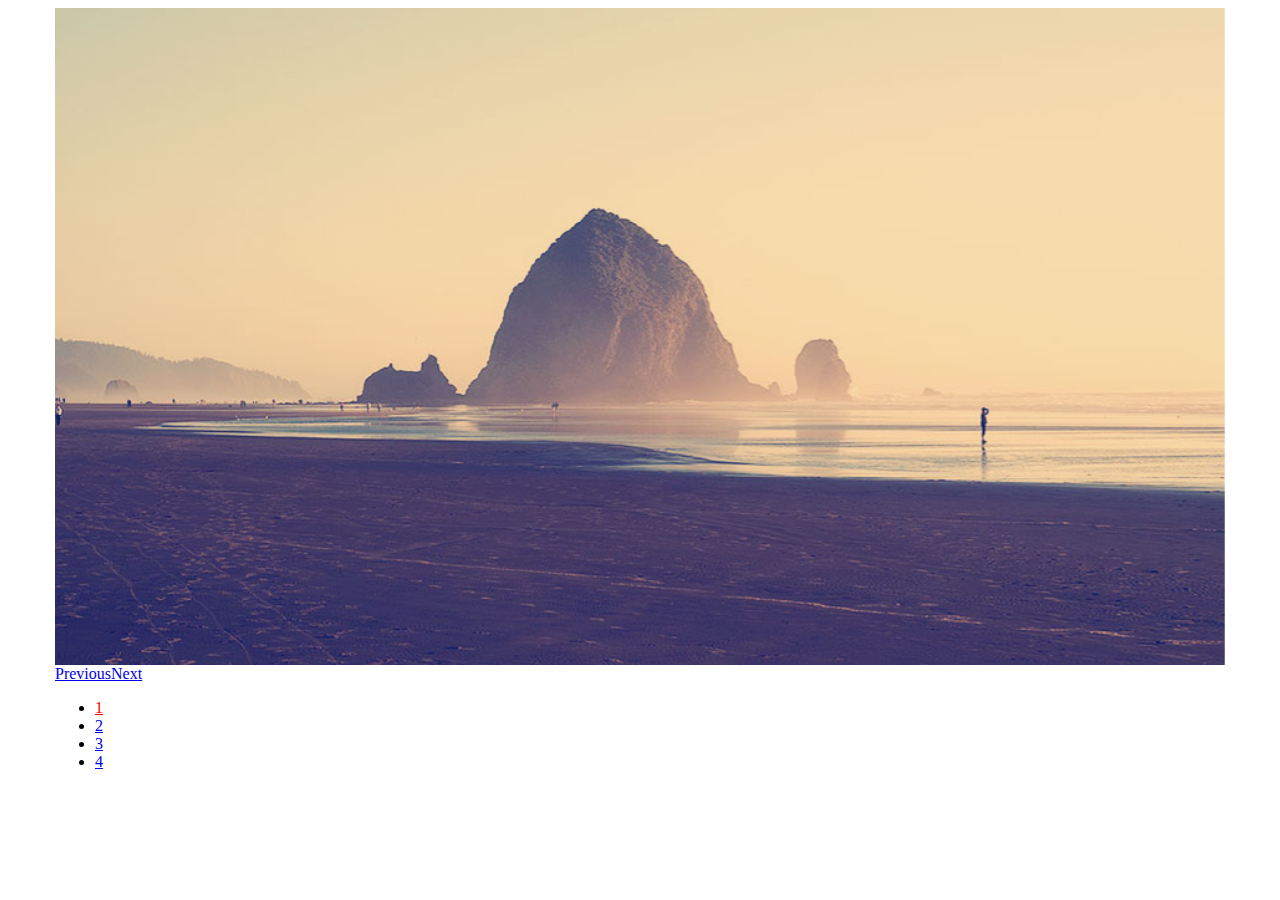
<file: RECURSOS/Slides-SlidesJS-3/examples/basic-fade/index.html>
<!doctype html>
<html>
<head>
  <meta charset="utf-8">
  <title>SlidesJS Basic Code Example</title>
  <meta name="description" content="SlidesJS is a simple slideshow plugin for jQuery. Packed with a useful set of features to help novice and advanced developers alike create elegant and user-friendly slideshows.">
  <meta name="author" content="Nathan Searles">

  <!-- SlidesJS Required (if responsive): Sets the page width to the device width. -->
  <meta name="viewport" content="width=device-width">
  <!-- End SlidesJS Required -->

  <!-- SlidesJS Required: These styles are required if you'd like a responsive slideshow -->
  <style>
    /* Prevent the slideshow from flashing on load */
    #slides {
      display: none
    }

    /* Center the slideshow */
    .container {
      margin: 0 auto
    }

    /* Show active item in the pagination */
    .slidesjs-pagination .active {
      color:red;
    }

    /* Media quires for a responsive layout */

    /* For tablets & smart phones */
    @media (max-width: 767px) {
      body {
        padding-left: 10px;
        padding-right: 10px;
      }
      .container {
        width: auto
      }
    }

    /* For smartphones */
    @media (max-width: 480px) {
      .container {
        width: auto
      }
    }

    /* For smaller displays like laptops */
    @media (min-width: 768px) and (max-width: 979px) {
      .container {
        width: 724px
      }
    }

    /* For larger displays */
    @media (min-width: 1200px) {
      .container {
        width: 1170px
      }
    }
  </style>
  <!-- SlidesJS Required: -->
</head>
<body>

  <!-- SlidesJS Required: Start Slides -->
  <!-- The container is used to define the width of the slideshow -->
  <div class="container">
    <div id="slides">
      <img src="img/example-slide-1.jpg" alt="Photo by: Missy S Link: http://www.flickr.com/photos/listenmissy/5087404401/">
      <img src="img/example-slide-2.jpg" alt="Photo by: Daniel Parks Link: http://www.flickr.com/photos/parksdh/5227623068/">
      <img src="img/example-slide-3.jpg" alt="Photo by: Mike Ranweiler Link: http://www.flickr.com/photos/27874907@N04/4833059991/">
      <img src="img/example-slide-4.jpg" alt="Photo by: Stuart SeegerLink: http://www.flickr.com/photos/stuseeger/97577796/">
    </div>
  </div>
  <!-- End SlidesJS Required: Start Slides -->

  <!-- SlidesJS Required: Link to jQuery -->
  <script src="http://code.jquery.com/jquery-1.9.1.min.js"></script>
  <!-- End SlidesJS Required -->

  <!-- SlidesJS Required: Link to jquery.slides.js -->
  <script src="js/jquery.slides.min.js"></script>
  <!-- End SlidesJS Required -->

  <!-- SlidesJS Required: Initialize SlidesJS with a jQuery doc ready -->
  <script>
    $(function() {
      $('#slides').slidesjs({
        width: 940,
        height: 528,
        navigation: {
          effect: "fade"
        },
        pagination: {
          effect: "fade"
        },
        effect: {
          fade: {
            speed: 400
          }
        }
      });
    });
  </script>
  <!-- End SlidesJS Required -->
</body>
</html>
</file>
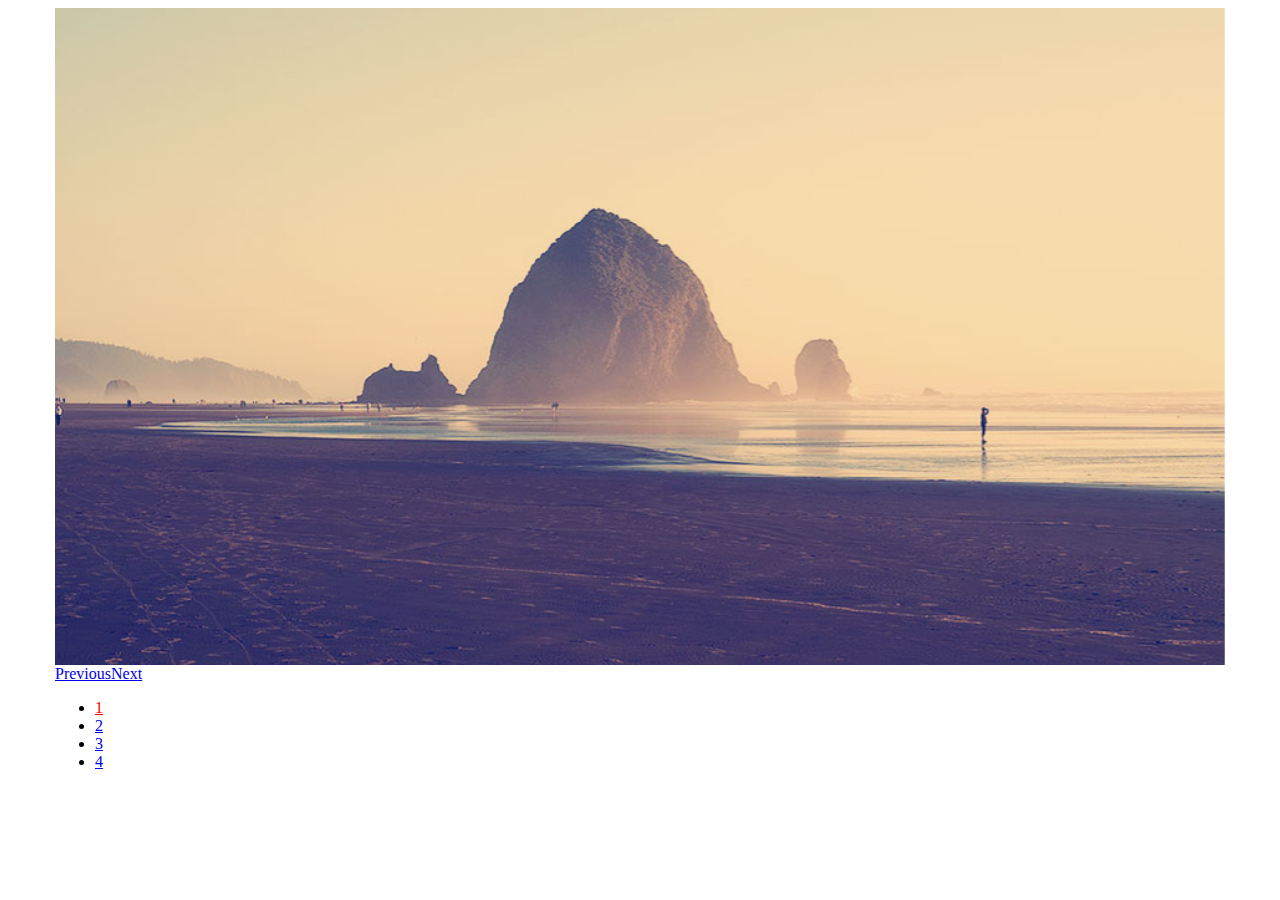
<file: RECURSOS/Slides-SlidesJS-3/examples/basic-slide/index.html>
<!doctype html>
<html>
<head>
  <meta charset="utf-8">
  <title>SlidesJS Basic Code Example</title>
  <meta name="description" content="SlidesJS is a simple slideshow plugin for jQuery. Packed with a useful set of features to help novice and advanced developers alike create elegant and user-friendly slideshows.">
  <meta name="author" content="Nathan Searles">

  <!-- SlidesJS Required (if responsive): Sets the page width to the device width. -->
  <meta name="viewport" content="width=device-width">
  <!-- End SlidesJS Required -->

  <!-- SlidesJS Required: These styles are required if you'd like a responsive slideshow -->
  <style>
    /* Prevent the slideshow from flashing on load */
    #slides {
      display: none
    }

    /* Center the slideshow */
    .container {
      margin: 0 auto
    }

    /* Show active item in the pagination */
    .slidesjs-pagination .active {
      color:red;
    }

    /* Media quires for a responsive layout */

    /* For tablets & smart phones */
    @media (max-width: 767px) {
      body {
        padding-left: 10px;
        padding-right: 10px;
      }
      .container {
        width: auto
      }
    }

    /* For smartphones */
    @media (max-width: 480px) {
      .container {
        width: auto
      }
    }

    /* For smaller displays like laptops */
    @media (min-width: 768px) and (max-width: 979px) {
      .container {
        width: 724px
      }
    }

    /* For larger displays */
    @media (min-width: 1200px) {
      .container {
        width: 1170px
      }
    }
  </style>
  <!-- SlidesJS Required: -->
</head>
<body>

  <!-- SlidesJS Required: Start Slides -->
  <!-- The container is used to define the width of the slideshow -->
  <div class="container">
    <div id="slides">
      <img src="img/example-slide-1.jpg" alt="Photo by: Missy S Link: http://www.flickr.com/photos/listenmissy/5087404401/">
      <img src="img/example-slide-2.jpg" alt="Photo by: Daniel Parks Link: http://www.flickr.com/photos/parksdh/5227623068/">
      <img src="img/example-slide-3.jpg" alt="Photo by: Mike Ranweiler Link: http://www.flickr.com/photos/27874907@N04/4833059991/">
      <img src="img/example-slide-4.jpg" alt="Photo by: Stuart SeegerLink: http://www.flickr.com/photos/stuseeger/97577796/">
    </div>
  </div>
  <!-- End SlidesJS Required: Start Slides -->

  <!-- SlidesJS Required: Link to jQuery -->
  <script src="http://code.jquery.com/jquery-1.9.1.min.js"></script>
  <!-- End SlidesJS Required -->

  <!-- SlidesJS Required: Link to jquery.slides.js -->
  <script src="js/jquery.slides.min.js"></script>
  <!-- End SlidesJS Required -->

  <!-- SlidesJS Required: Initialize SlidesJS with a jQuery doc ready -->
  <script>
    $(function() {
      $('#slides').slidesjs({
        width: 940,
        height: 528
      });
    });
  </script>
  <!-- End SlidesJS Required -->
</body>
</html>
</file>
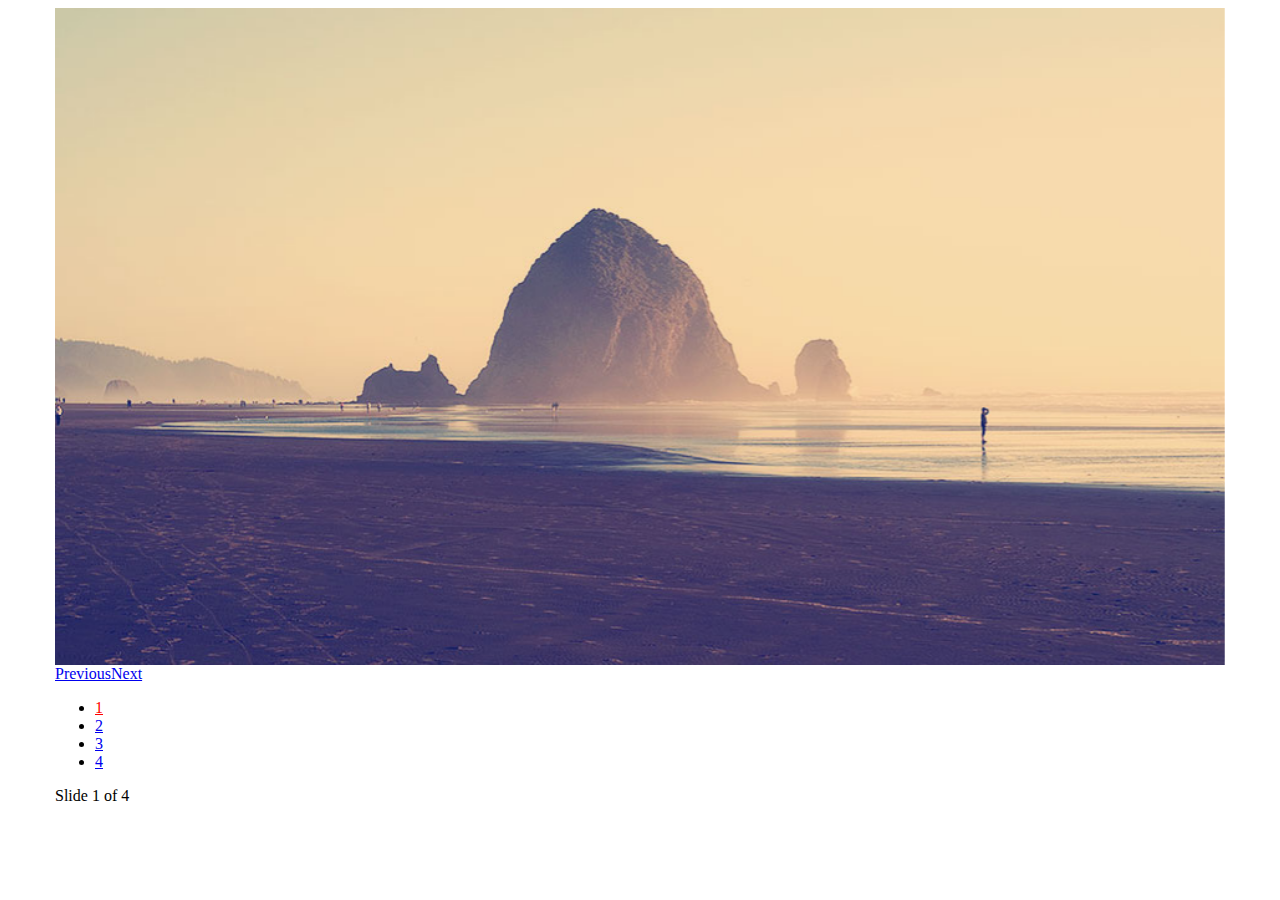
<file: RECURSOS/Slides-SlidesJS-3/examples/callbacks/index.html>
<!doctype html>
<html>
<head>
  <meta charset="utf-8">
  <title>SlidesJS Basic Code Example</title>
  <meta name="description" content="SlidesJS is a simple slideshow plugin for jQuery. Packed with a useful set of features to help novice and advanced developers alike create elegant and user-friendly slideshows.">
  <meta name="author" content="Nathan Searles">

  <!-- SlidesJS Required (if responsive): Sets the page width to the device width. -->
  <meta name="viewport" content="width=device-width">
  <!-- End SlidesJS Required -->

  <!-- SlidesJS Required: These styles are required if you'd like a responsive slideshow -->
  <style>
    /* Prevent the slideshow from flashing on load */
    #slides {
      display: none
    }

    /* Center the slideshow */
    .container {
      margin: 0 auto
    }

    /* Show active item in the pagination */
    .slidesjs-pagination .active {
      color:red;
    }

    /* Media quires for a responsive layout */

    /* For tablets & smart phones */
    @media (max-width: 767px) {
      body {
        padding-left: 10px;
        padding-right: 10px;
      }
      .container {
        width: auto
      }
    }

    /* For smartphones */
    @media (max-width: 480px) {
      .container {
        width: auto
      }
    }

    /* For smaller displays like laptops */
    @media (min-width: 768px) and (max-width: 979px) {
      .container {
        width: 724px
      }
    }

    /* For larger displays */
    @media (min-width: 1200px) {
      .container {
        width: 1170px
      }
    }
  </style>
  <!-- SlidesJS Required: -->
</head>
<body>

  <!-- SlidesJS Required: Start Slides -->
  <!-- The container is used to define the width of the slideshow -->
  <div class="container">
    <div id="slides">
      <img src="img/example-slide-1.jpg" alt="Photo by: Missy S Link: http://www.flickr.com/photos/listenmissy/5087404401/">
      <img src="img/example-slide-2.jpg" alt="Photo by: Daniel Parks Link: http://www.flickr.com/photos/parksdh/5227623068/">
      <img src="img/example-slide-3.jpg" alt="Photo by: Mike Ranweiler Link: http://www.flickr.com/photos/27874907@N04/4833059991/">
      <img src="img/example-slide-4.jpg" alt="Photo by: Stuart SeegerLink: http://www.flickr.com/photos/stuseeger/97577796/">
    </div>
    <div id="slidesjs-log">Slide <span class="slidesjs-slide-number">1</span> of 4</div>
  </div>
  <!-- End SlidesJS Required: Start Slides -->

  <!-- SlidesJS Required: Link to jQuery -->
  <script src="http://code.jquery.com/jquery-1.9.1.min.js"></script>
  <!-- End SlidesJS Required -->

  <!-- SlidesJS Required: Link to jquery.slides.js -->
  <script src="js/jquery.slides.min.js"></script>
  <!-- End SlidesJS Required -->

  <!-- SlidesJS Required: Initialize SlidesJS with a jQuery doc ready -->
  <script>
    $(function() {
      $('#slides').slidesjs({
        width: 940,
        height: 528,
        callback: {
          loaded: function(number) {
            // Use your browser console to view log
            console.log('SlidesJS: Loaded with slide #' + number);

            // Show start slide in log
            $('#slidesjs-log .slidesjs-slide-number').text(number);
          },
          start: function(number) {
            // Use your browser console to view log
            console.log('SlidesJS: Start Animation on slide #' + number);
          },
          complete: function(number) {
            // Use your browser console to view log
            console.log('SlidesJS: Animation Complete. Current slide is #' + number);

            // Change slide number on animation complete
            $('#slidesjs-log .slidesjs-slide-number').text(number);
          }
        }
      });
    });
  </script>
  <!-- End SlidesJS Required -->
</body>
</html>
</file>
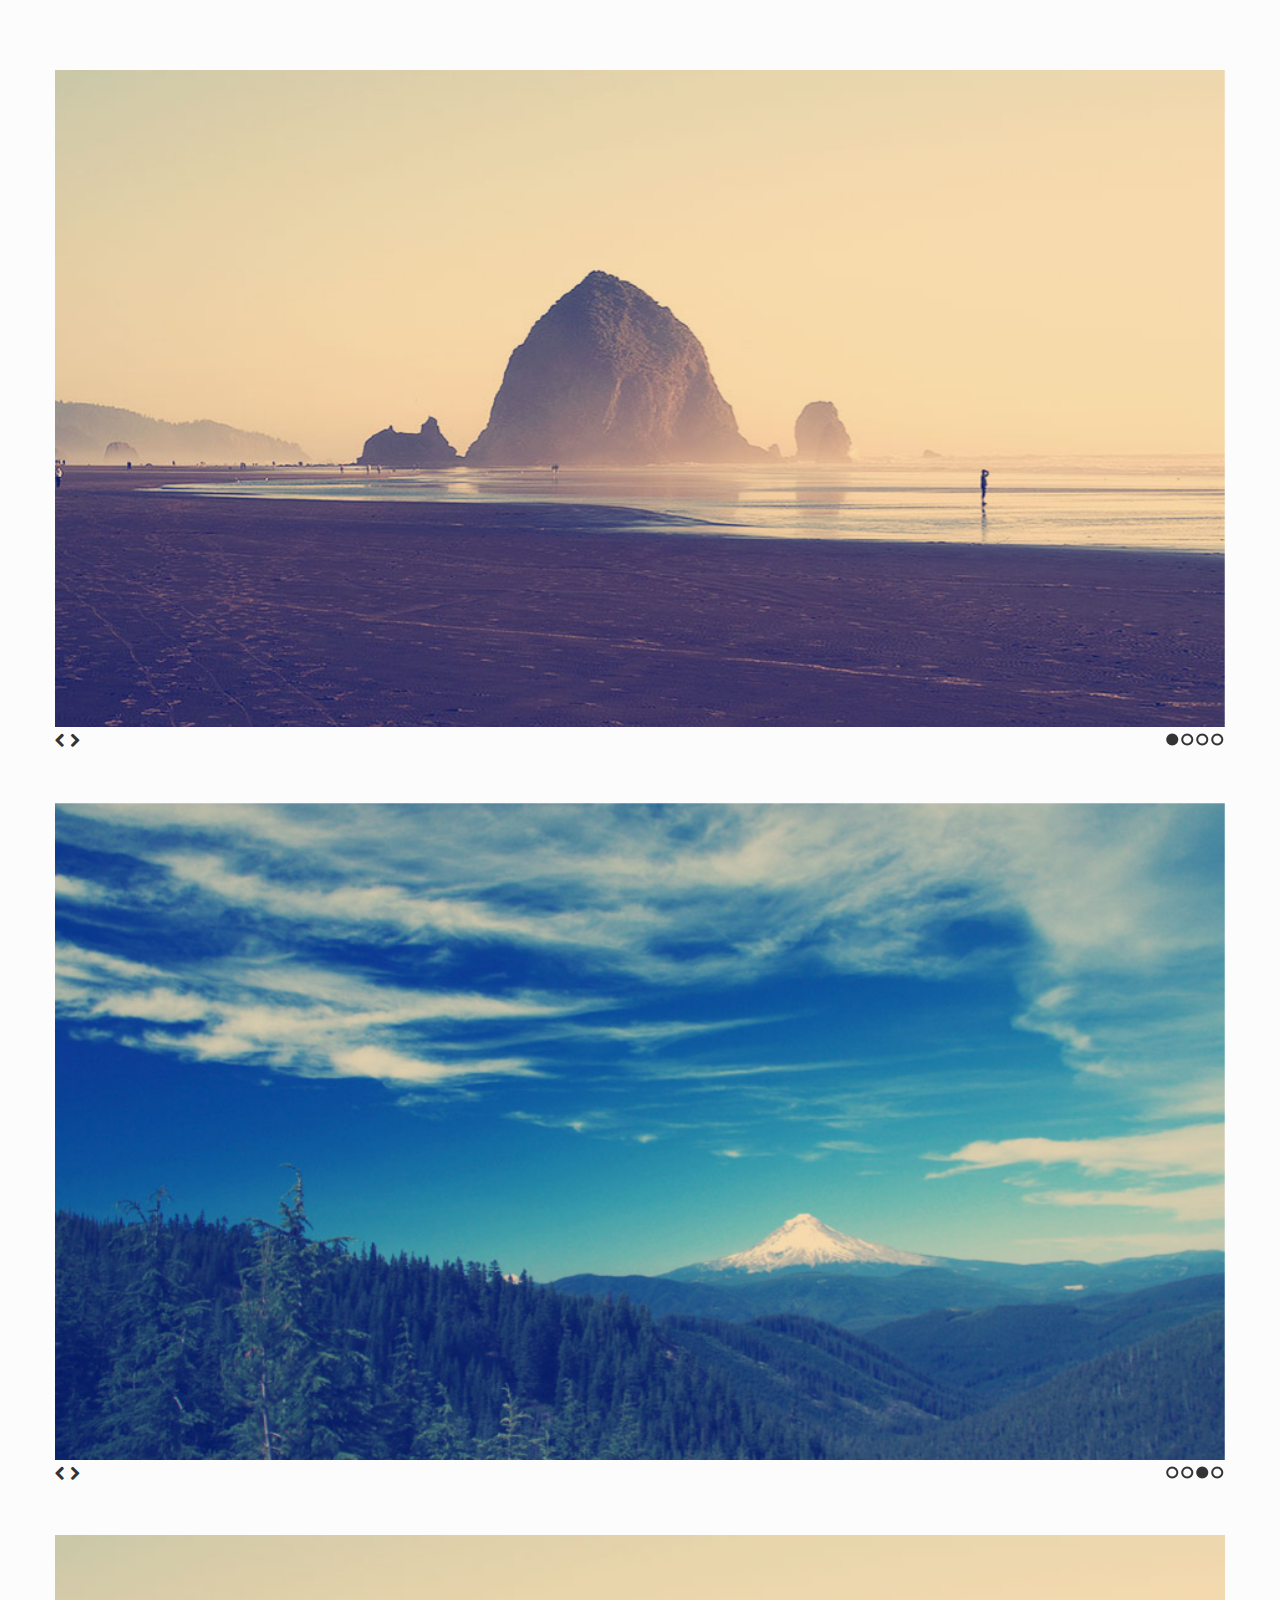
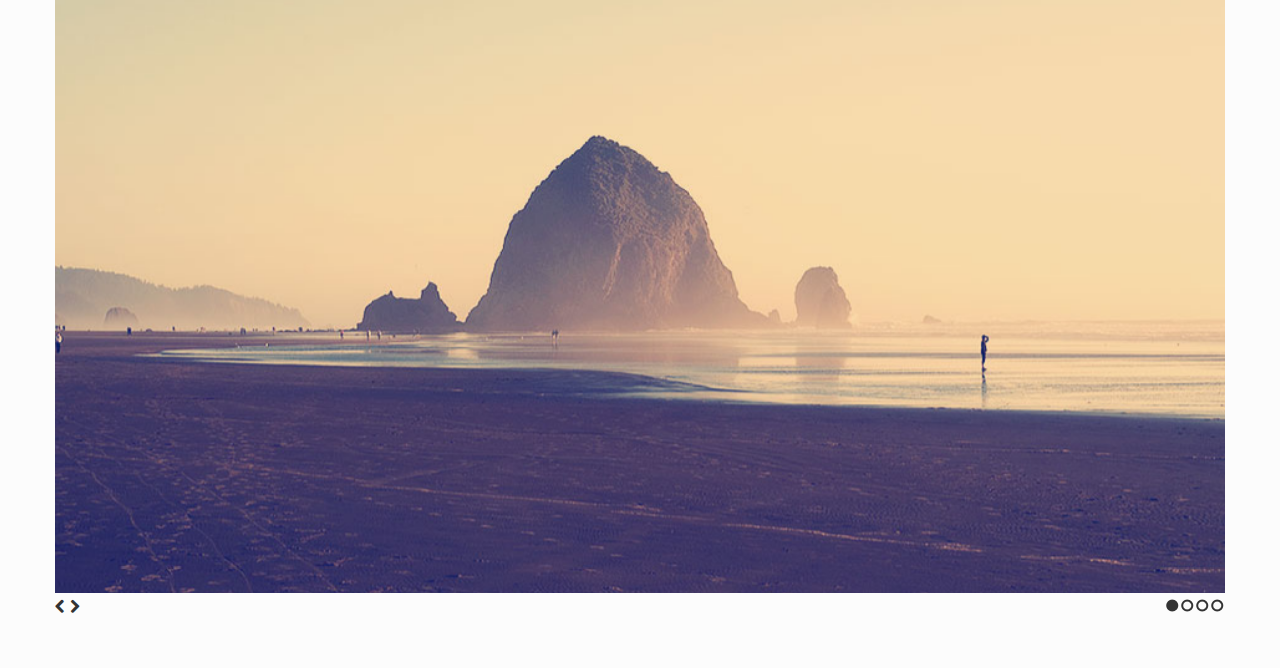
<file: RECURSOS/Slides-SlidesJS-3/examples/multiple/index.html>
<!doctype html>
<html>
<head>
  <meta charset="utf-8">
  <title>SlidesJS Standard Code Example</title>
  <meta name="description" content="SlidesJS is a simple slideshow plugin for jQuery. Packed with a useful set of features to help novice and advanced developers alike create elegant and user-friendly slideshows.">
  <meta name="author" content="Nathan Searles">

  <!-- SlidesJS Required (if responsive): Sets the page width to the device width. -->
  <meta name="viewport" content="width=device-width">
  <!-- End SlidesJS Required -->

  <!-- CSS for slidesjs.com example -->
  <link rel="stylesheet" href="css/example.css">
  <link rel="stylesheet" href="css/font-awesome.min.css">
  <!-- End CSS for slidesjs.com example -->

  <!-- SlidesJS Optional: If you'd like to use this design -->
  <style>
    body {
      -webkit-font-smoothing: antialiased;
      font: normal 15px/1.5 "Helvetica Neue", Helvetica, Arial, sans-serif;
      color: #232525;
      padding-top:70px;
    }

    #slides,
    #slides2,
    #slides3 {
      display: none;
      margin-bottom:50px;
    }

    .slidesjs-navigation {
      margin-top:3px;
    }

    .slidesjs-previous {
      margin-right: 5px;
      float: left;
    }

    .slidesjs-next {
      margin-right: 5px;
      float: left;
    }

    .slidesjs-pagination {
      margin: 6px 0 0;
      float: right;
      list-style: none;
    }

    .slidesjs-pagination li {
      float: left;
      margin: 0 1px;
    }

    .slidesjs-pagination li a {
      display: block;
      width: 13px;
      height: 0;
      padding-top: 13px;
      background-image: url(img/pagination.png);
      background-position: 0 0;
      float: left;
      overflow: hidden;
    }

    .slidesjs-pagination li a.active,
    .slidesjs-pagination li a:hover.active {
      background-position: 0 -13px
    }

    .slidesjs-pagination li a:hover {
      background-position: 0 -26px
    }

    a:link,
    a:visited {
      color: #333
    }

    a:hover,
    a:active {
      color: #9e2020
    }

    .navbar {
      overflow: hidden
    }
  </style>
  <!-- End SlidesJS Optional-->

  <!-- SlidesJS Required: These styles are required if you'd like a responsive slideshow -->
  <style>
    #slides {
      display: none
    }

    .container {
      margin: 0 auto
    }

    /* For tablets & smart phones */
    @media (max-width: 767px) {
      body {
        padding-left: 20px;
        padding-right: 20px;
      }
      .container {
        width: auto
      }
    }

    /* For smartphones */
    @media (max-width: 480px) {
      .container {
        width: auto
      }
    }

    /* For smaller displays like laptops */
    @media (min-width: 768px) and (max-width: 979px) {
      .container {
        width: 724px
      }
    }

    /* For larger displays */
    @media (min-width: 1200px) {
      .container {
        width: 1170px
      }
    }
  </style>
  <!-- SlidesJS Required: -->
</head>
<body>
  <!-- SlidesJS Required: Start Slides -->
  <!-- The container is used to define the width of the slideshow -->
  <div class="container">
    <div id="slides">
      <img src="img/example-slide-1.jpg" alt="Photo by: Missy S Link: http://www.flickr.com/photos/listenmissy/5087404401/">
      <img src="img/example-slide-2.jpg" alt="Photo by: Daniel Parks Link: http://www.flickr.com/photos/parksdh/5227623068/">
      <img src="img/example-slide-3.jpg" alt="Photo by: Mike Ranweiler Link: http://www.flickr.com/photos/27874907@N04/4833059991/">
      <img src="img/example-slide-4.jpg" alt="Photo by: Stuart SeegerLink: http://www.flickr.com/photos/stuseeger/97577796/">
      <a href="#" class="slidesjs-previous slidesjs-navigation"><i class="icon-chevron-left"></i></a>
      <a href="#" class="slidesjs-next slidesjs-navigation"><i class="icon-chevron-right"></i></a>
    </div>

    <div id="slides2">
      <img src="img/example-slide-1.jpg" alt="Photo by: Missy S Link: http://www.flickr.com/photos/listenmissy/5087404401/">
      <img src="img/example-slide-2.jpg" alt="Photo by: Daniel Parks Link: http://www.flickr.com/photos/parksdh/5227623068/">
      <img src="img/example-slide-3.jpg" alt="Photo by: Mike Ranweiler Link: http://www.flickr.com/photos/27874907@N04/4833059991/">
      <img src="img/example-slide-4.jpg" alt="Photo by: Stuart SeegerLink: http://www.flickr.com/photos/stuseeger/97577796/">
      <a href="#" class="slidesjs-previous slidesjs-navigation"><i class="icon-chevron-left"></i></a>
      <a href="#" class="slidesjs-next slidesjs-navigation"><i class="icon-chevron-right"></i></a>
    </div>

    <div id="slides3">
      <img src="img/example-slide-1.jpg" alt="Photo by: Missy S Link: http://www.flickr.com/photos/listenmissy/5087404401/">
      <img src="img/example-slide-2.jpg" alt="Photo by: Daniel Parks Link: http://www.flickr.com/photos/parksdh/5227623068/">
      <img src="img/example-slide-3.jpg" alt="Photo by: Mike Ranweiler Link: http://www.flickr.com/photos/27874907@N04/4833059991/">
      <img src="img/example-slide-4.jpg" alt="Photo by: Stuart SeegerLink: http://www.flickr.com/photos/stuseeger/97577796/">
      <a href="#" class="slidesjs-previous slidesjs-navigation"><i class="icon-chevron-left"></i></a>
      <a href="#" class="slidesjs-next slidesjs-navigation"><i class="icon-chevron-right"></i></a>
    </div>
  </div>
  <!-- End SlidesJS Required: Start Slides -->

  <!-- SlidesJS Required: Link to jQuery -->
  <script src="http://code.jquery.com/jquery-1.9.1.min.js"></script>
  <!-- End SlidesJS Required -->

  <!-- SlidesJS Required: Link to jquery.slides.js -->
  <script src="js/jquery.slides.min.js"></script>
  <!-- End SlidesJS Required -->

  <!-- SlidesJS Required: Initialize SlidesJS with a jQuery doc ready -->
  <script>
    $(function() {
      $('#slides').slidesjs({
        width: 940,
        height: 528,
        navigation: false
      });

      /*
        To have multiple slideshows on the same page
        they just need to have separate IDs
      */
      $('#slides2').slidesjs({
        width: 940,
        height: 528,
        navigation: false,
        start: 3,
        play: {
          auto: true
        }
      });

      $('#slides3').slidesjs({
        width: 940,
        height: 528,
        navigation: false
      });
    });
  </script>
  <!-- End SlidesJS Required -->
</body>
</html>
</file>
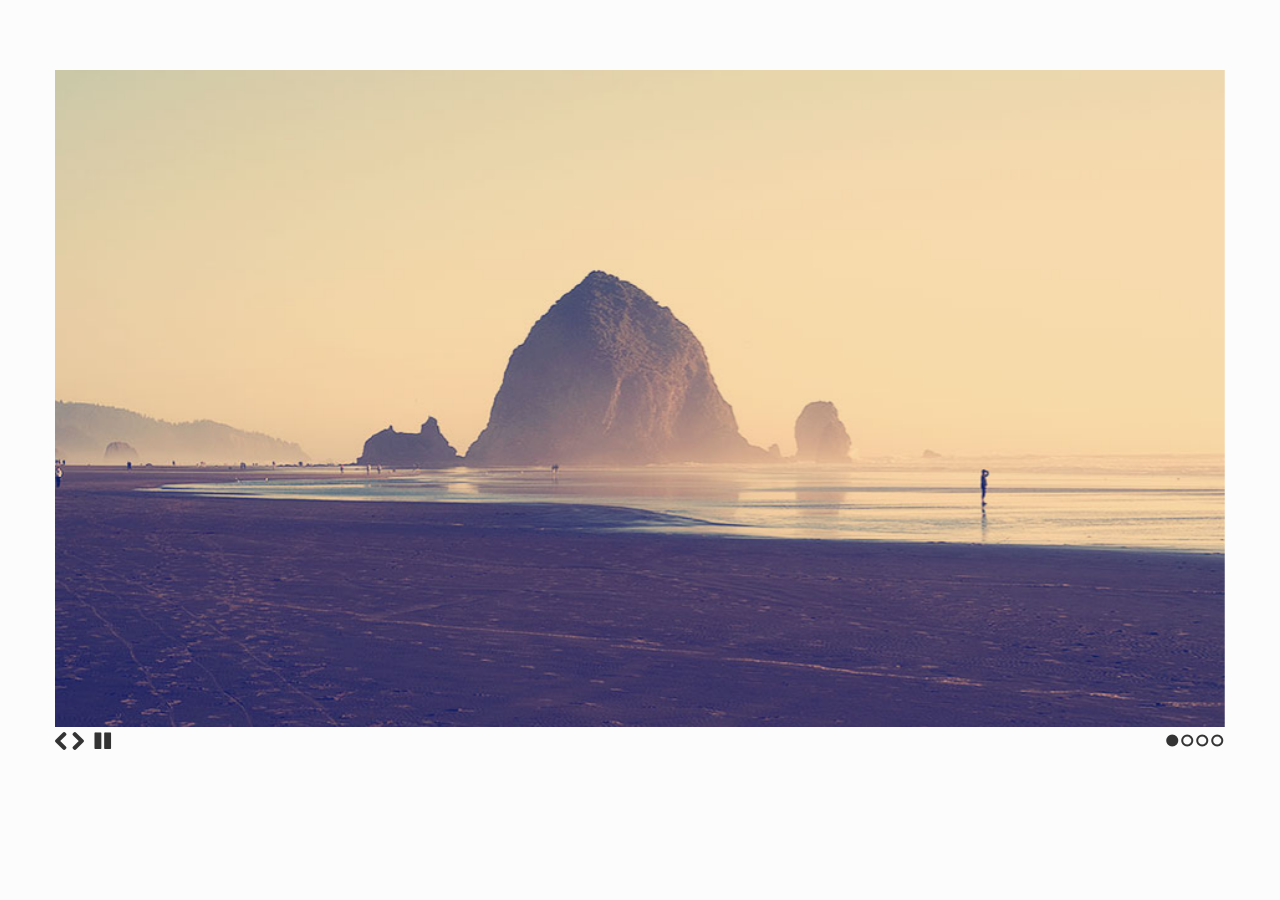
<file: RECURSOS/Slides-SlidesJS-3/examples/playing/index.html>
<!doctype html>
<html>
<head>
  <meta charset="utf-8">
  <title>SlidesJS Standard Code Example</title>
  <meta name="description" content="SlidesJS is a simple slideshow plugin for jQuery. Packed with a useful set of features to help novice and advanced developers alike create elegant and user-friendly slideshows.">
  <meta name="author" content="Nathan Searles">

  <!-- SlidesJS Required (if responsive): Sets the page width to the device width. -->
  <meta name="viewport" content="width=device-width">
  <!-- End SlidesJS Required -->

  <!-- CSS for slidesjs.com example -->
  <link rel="stylesheet" href="css/example.css">
  <link rel="stylesheet" href="css/font-awesome.min.css">
  <!-- End CSS for slidesjs.com example -->

  <!-- SlidesJS Optional: If you'd like to use this design -->
  <style>
    body {
      -webkit-font-smoothing: antialiased;
      font: normal 15px/1.5 "Helvetica Neue", Helvetica, Arial, sans-serif;
      color: #232525;
      padding-top:70px;
    }

    #slides {
      display: none
    }

    #slides .slidesjs-navigation {
      margin-top:5px;
    }

    a.slidesjs-next,
    a.slidesjs-previous,
    a.slidesjs-play,
    a.slidesjs-stop {
      background-image: url(img/btns-next-prev.png);
      background-repeat: no-repeat;
      display:block;
      width:12px;
      height:18px;
      overflow: hidden;
      text-indent: -9999px;
      float: left;
      margin-right:5px;
    }

    a.slidesjs-next {
      margin-right:10px;
      background-position: -12px 0;
    }

    a:hover.slidesjs-next {
      background-position: -12px -18px;
    }

    a.slidesjs-previous {
      background-position: 0 0;
    }

    a:hover.slidesjs-previous {
      background-position: 0 -18px;
    }

    a.slidesjs-play {
      width:15px;
      background-position: -25px 0;
    }

    a:hover.slidesjs-play {
      background-position: -25px -18px;
    }

    a.slidesjs-stop {
      width:18px;
      background-position: -41px 0;
    }

    a:hover.slidesjs-stop {
      background-position: -41px -18px;
    }

    .slidesjs-pagination {
      margin: 7px 0 0;
      float: right;
      list-style: none;
    }

    .slidesjs-pagination li {
      float: left;
      margin: 0 1px;
    }

    .slidesjs-pagination li a {
      display: block;
      width: 13px;
      height: 0;
      padding-top: 13px;
      background-image: url(img/pagination.png);
      background-position: 0 0;
      float: left;
      overflow: hidden;
    }

    .slidesjs-pagination li a.active,
    .slidesjs-pagination li a:hover.active {
      background-position: 0 -13px
    }

    .slidesjs-pagination li a:hover {
      background-position: 0 -26px
    }

    #slides a:link,
    #slides a:visited {
      color: #333
    }

    #slides a:hover,
    #slides a:active {
      color: #9e2020
    }

    .navbar {
      overflow: hidden
    }
  </style>
  <!-- End SlidesJS Optional-->

  <!-- SlidesJS Required: These styles are required if you'd like a responsive slideshow -->
  <style>
    #slides {
      display: none
    }

    .container {
      margin: 0 auto
    }

    /* For tablets & smart phones */
    @media (max-width: 767px) {
      body {
        padding-left: 20px;
        padding-right: 20px;
      }
      .container {
        width: auto
      }
    }

    /* For smartphones */
    @media (max-width: 480px) {
      .container {
        width: auto
      }
    }

    /* For smaller displays like laptops */
    @media (min-width: 768px) and (max-width: 979px) {
      .container {
        width: 724px
      }
    }

    /* For larger displays */
    @media (min-width: 1200px) {
      .container {
        width: 1170px
      }
    }
  </style>
  <!-- SlidesJS Required: -->
</head>
<body>

  <!-- SlidesJS Required: Start Slides -->
  <!-- The container is used to define the width of the slideshow -->
  <div class="container">
    <div id="slides">
      <img src="img/example-slide-1.jpg" alt="Photo by: Missy S Link: http://www.flickr.com/photos/listenmissy/5087404401/">
      <img src="img/example-slide-2.jpg" alt="Photo by: Daniel Parks Link: http://www.flickr.com/photos/parksdh/5227623068/">
      <img src="img/example-slide-3.jpg" alt="Photo by: Mike Ranweiler Link: http://www.flickr.com/photos/27874907@N04/4833059991/">
      <img src="img/example-slide-4.jpg" alt="Photo by: Stuart SeegerLink: http://www.flickr.com/photos/stuseeger/97577796/">
    </div>
  </div>
  <!-- End SlidesJS Required: Start Slides -->

  <!-- SlidesJS Required: Link to jQuery -->
  <script src="http://code.jquery.com/jquery-1.9.1.min.js"></script>
  <!-- End SlidesJS Required -->

  <!-- SlidesJS Required: Link to jquery.slides.js -->
  <script src="js/jquery.slides.min.js"></script>
  <!-- End SlidesJS Required -->

  <!-- SlidesJS Required: Initialize SlidesJS with a jQuery doc ready -->
  <script>
    $(function() {
      $('#slides').slidesjs({
        width: 940,
        height: 528,
        play: {
          active: true,
          auto: true,
          interval: 4000,
          swap: true
        }
      });
    });
  </script>
  <!-- End SlidesJS Required -->
</body>
</html>
</file>
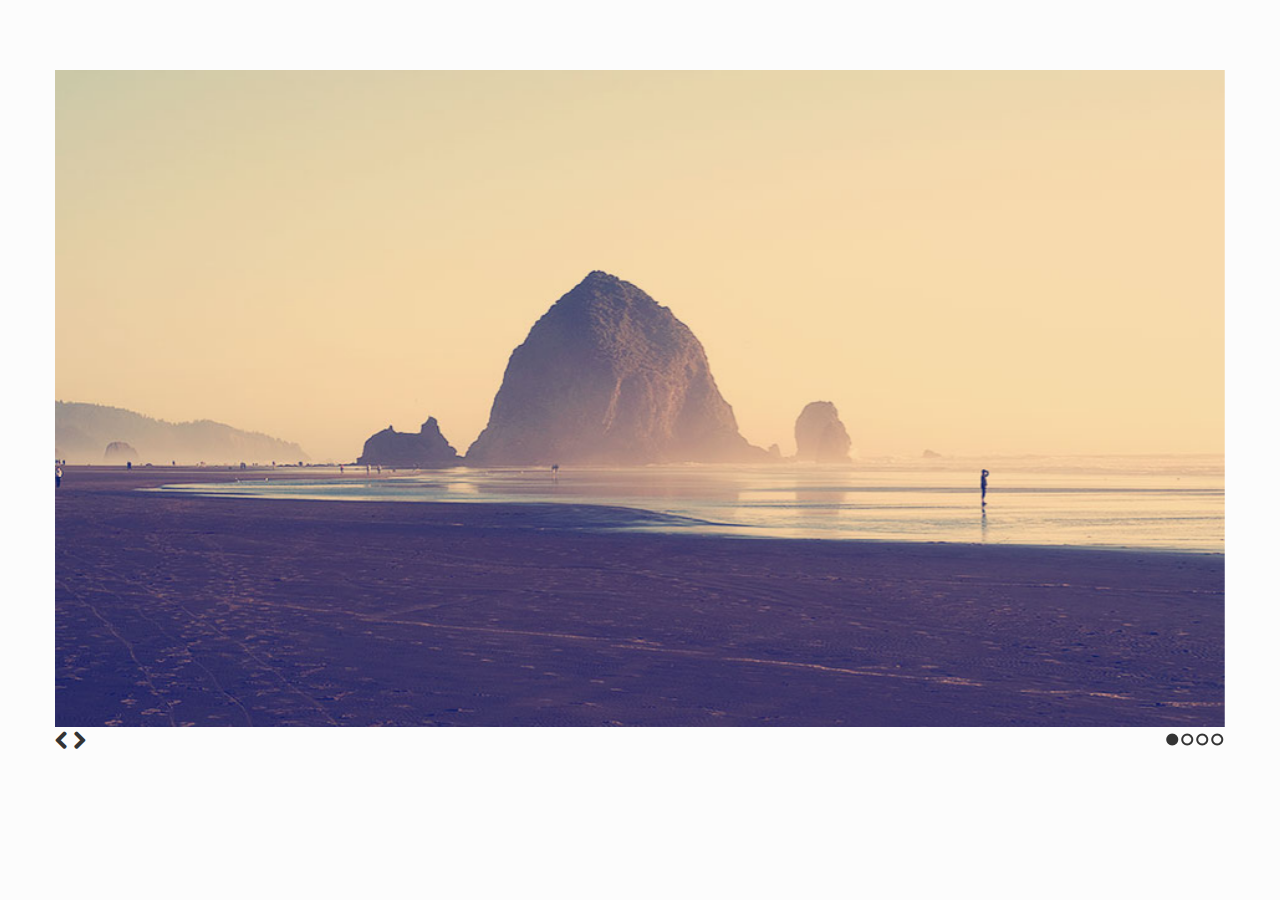
<file: RECURSOS/Slides-SlidesJS-3/examples/standard/index.html>
<!doctype html>
<html>
<head>
  <meta charset="utf-8">
  <title>SlidesJS Standard Code Example</title>
  <meta name="description" content="SlidesJS is a simple slideshow plugin for jQuery. Packed with a useful set of features to help novice and advanced developers alike create elegant and user-friendly slideshows.">
  <meta name="author" content="Nathan Searles">

  <!-- SlidesJS Required (if responsive): Sets the page width to the device width. -->
  <meta name="viewport" content="width=device-width">
  <!-- End SlidesJS Required -->

  <!-- CSS for slidesjs.com example -->
  <link rel="stylesheet" href="css/example.css">
  <link rel="stylesheet" href="css/font-awesome.min.css">
  <!-- End CSS for slidesjs.com example -->

  <!-- SlidesJS Optional: If you'd like to use this design -->
  <style>
    body {
      -webkit-font-smoothing: antialiased;
      font: normal 15px/1.5 "Helvetica Neue", Helvetica, Arial, sans-serif;
      color: #232525;
      padding-top:70px;
    }

    #slides {
      display: none
    }

    #slides .slidesjs-navigation {
      margin-top:3px;
    }

    #slides .slidesjs-previous {
      margin-right: 5px;
      float: left;
    }

    #slides .slidesjs-next {
      margin-right: 5px;
      float: left;
    }

    .slidesjs-pagination {
      margin: 6px 0 0;
      float: right;
      list-style: none;
    }

    .slidesjs-pagination li {
      float: left;
      margin: 0 1px;
    }

    .slidesjs-pagination li a {
      display: block;
      width: 13px;
      height: 0;
      padding-top: 13px;
      background-image: url(img/pagination.png);
      background-position: 0 0;
      float: left;
      overflow: hidden;
    }

    .slidesjs-pagination li a.active,
    .slidesjs-pagination li a:hover.active {
      background-position: 0 -13px
    }

    .slidesjs-pagination li a:hover {
      background-position: 0 -26px
    }

    #slides a:link,
    #slides a:visited {
      color: #333
    }

    #slides a:hover,
    #slides a:active {
      color: #9e2020
    }

    .navbar {
      overflow: hidden
    }
  </style>
  <!-- End SlidesJS Optional-->

  <!-- SlidesJS Required: These styles are required if you'd like a responsive slideshow -->
  <style>
    #slides {
      display: none
    }

    .container {
      margin: 0 auto
    }

    /* For tablets & smart phones */
    @media (max-width: 767px) {
      body {
        padding-left: 20px;
        padding-right: 20px;
      }
      .container {
        width: auto
      }
    }

    /* For smartphones */
    @media (max-width: 480px) {
      .container {
        width: auto
      }
    }

    /* For smaller displays like laptops */
    @media (min-width: 768px) and (max-width: 979px) {
      .container {
        width: 724px
      }
    }

    /* For larger displays */
    @media (min-width: 1200px) {
      .container {
        width: 1170px
      }
    }
  </style>
  <!-- SlidesJS Required: -->
</head>
<body>

  <!-- SlidesJS Required: Start Slides -->
  <!-- The container is used to define the width of the slideshow -->
  <div class="container">
    <div id="slides">
      <img src="img/example-slide-1.jpg" alt="Photo by: Missy S Link: http://www.flickr.com/photos/listenmissy/5087404401/">
      <img src="img/example-slide-2.jpg" alt="Photo by: Daniel Parks Link: http://www.flickr.com/photos/parksdh/5227623068/">
      <img src="img/example-slide-3.jpg" alt="Photo by: Mike Ranweiler Link: http://www.flickr.com/photos/27874907@N04/4833059991/">
      <img src="img/example-slide-4.jpg" alt="Photo by: Stuart SeegerLink: http://www.flickr.com/photos/stuseeger/97577796/">
      <a href="#" class="slidesjs-previous slidesjs-navigation"><i class="icon-chevron-left icon-large"></i></a>
      <a href="#" class="slidesjs-next slidesjs-navigation"><i class="icon-chevron-right icon-large"></i></a>
    </div>
  </div>
  <!-- End SlidesJS Required: Start Slides -->

  <!-- SlidesJS Required: Link to jQuery -->
  <script src="http://code.jquery.com/jquery-1.9.1.min.js"></script>
  <!-- End SlidesJS Required -->

  <!-- SlidesJS Required: Link to jquery.slides.js -->
  <script src="js/jquery.slides.min.js"></script>
  <!-- End SlidesJS Required -->

  <!-- SlidesJS Required: Initialize SlidesJS with a jQuery doc ready -->
  <script>
    $(function() {
      $('#slides').slidesjs({
        width: 940,
        height: 528,
        navigation: false
      });
    });
  </script>
  <!-- End SlidesJS Required -->
</body>
</html>
</file>
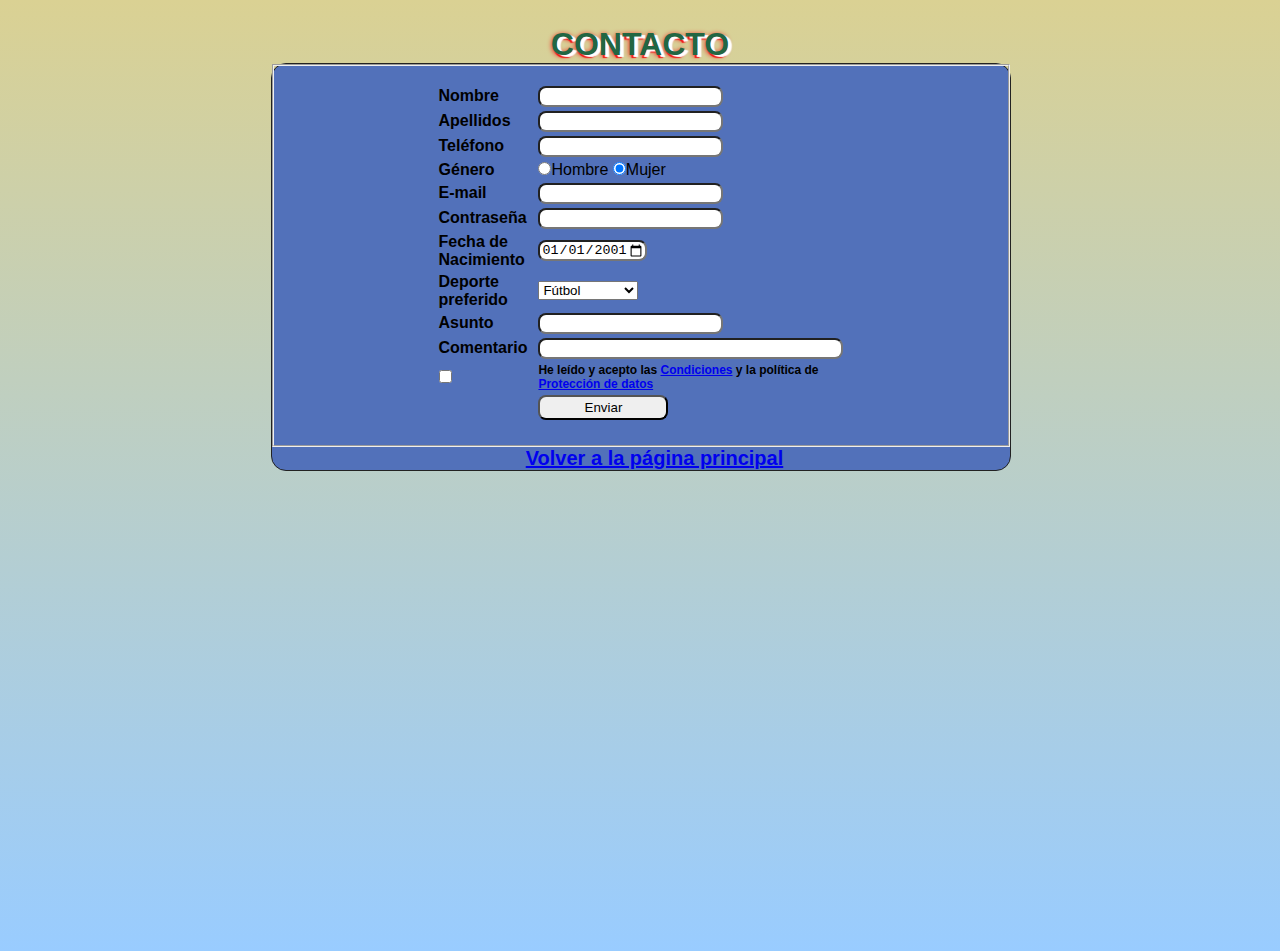
<file: contacto.html>
<html>
<head>
<title>Formulario de contacto</title>
<meta http-equiv="Content-Type" content="text/html; charset=utf-8" />
	<link rel="stylesheet" type="text/css" href="css/contacto.css" media="screen"/>
</head>
<body>
  <div id="todo">
	<div id="header">
		<h1>CONTACTO</h1>
	</div>
	
	<div id="formulario">
	<form action="mailto:antoniorogo96@gmail.com" method="post" enctype="text/plain">
	<fieldset>
		<table>
			<tr><td><label for="nombre">Nombre</label></td>
				<td><input type="text" id="nombre" /></td>
			</tr>

			<tr><td><label for="ape">Apellidos</label></td>
				<td><input type="text" id="ape" /></td>
			</tr>

			<tr><td><label for="tele">Teléfono</label></td>
				<td><input type="text" id="tele" /></td>
			</tr>

			<tr><td><label for="gen">Género</label></td>
				<td><input name="gen" type="radio" value="1" />Hombre
				<input name="gen" type="radio" value="2" checked />Mujer</td>
			</tr>

			<tr><td><label for="email">E-mail</label></td>
				<td><input type="text" id="email" /></td>
			</tr>

			<tr><td><label for="pass">Contraseña</label></td>
				<td><input type="password" id="pass" /></td>
			</tr>

			<tr><td><label for="fecha">Fecha de Nacimiento</label></td>
				<td><input type="date" name="fecha" step="1" min="2001-01-01" max="2011-12-31" value="2001-01-01" /></td>
			
			<tr><td><label>Deporte preferido</label></td>
				<td><select id="leng">
				<option value="1" checked>Fútbol</option>
				<option value="2">Baloncesto</option>
				<option value="3">Tenis</option>
				<option value="4">Otro</option>
			</select>
				</td>
			</tr>
			
			<tr><td><label for="asunto">Asunto</label></td>
				<td><input type="text" id="asunto" /></td>
			</tr>			
			
			<tr><td><label for="comen">Comentario</label></td>
			<td><input type="text" id="comen" size="35"/></td></tr>
		
			<tr><td><input type="checkbox" id="acepto" /></td>	
			<td><label id="checkbox" for="acepto">He leído y acepto las <a href="#">Condiciones</a> y la política de <a href="#">Protección de datos</a></label></td>
			</tr>
			<tr><td></td>
				<td><input type="submit" id="enviar" value="Enviar" /></td>
			</tr>
		</table>			
	</fieldset>
	</form> 
	<p><a href="index.html">Volver a la página principal</a></p>
	</div>
  </div>
</body>
</html>
</file>
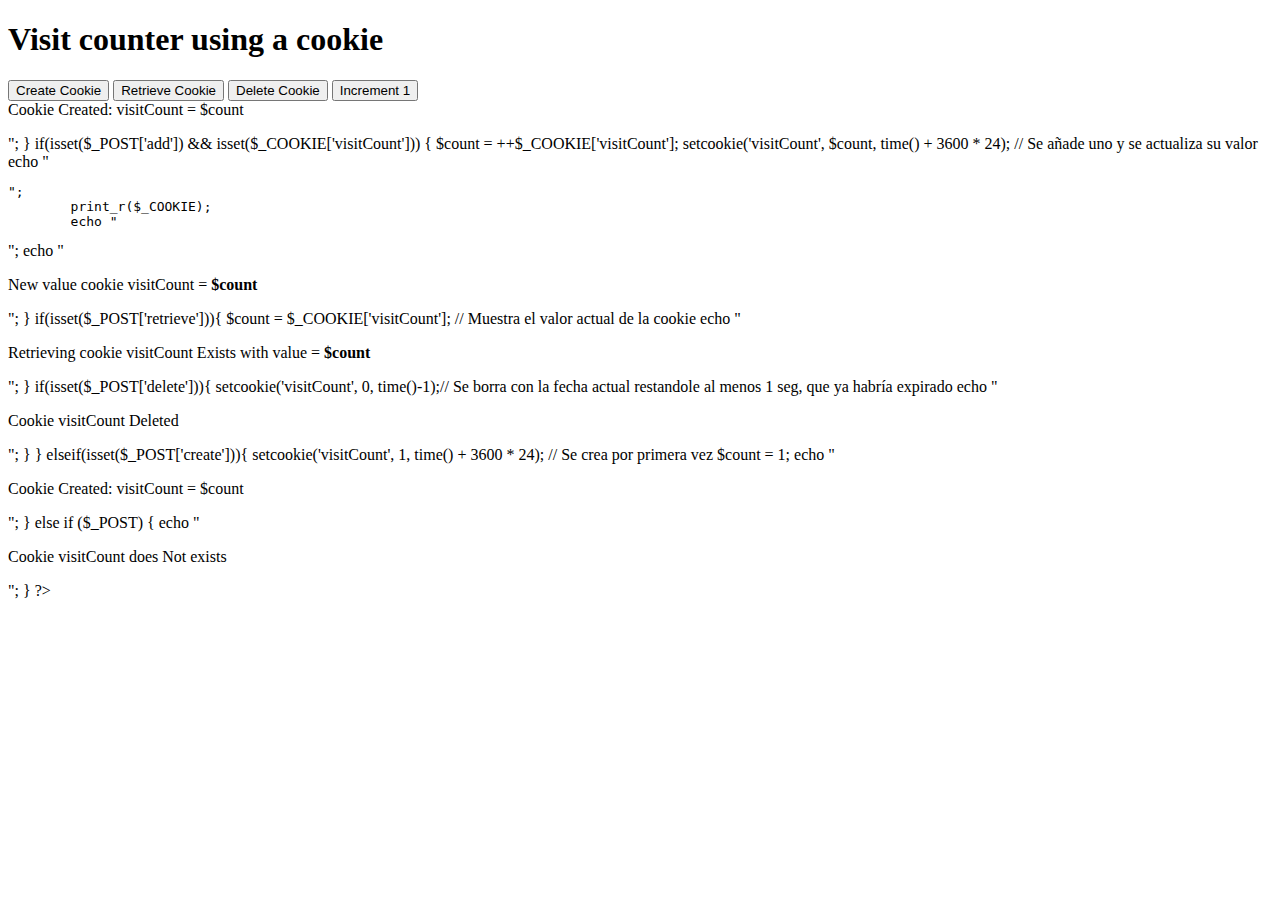
<file: ejercicios/visit_counter/new_visit_counter_cookie.html>
<!DOCTYPE html>
<html lang="en">
<head>
  <meta charset="utf-8">
  <title>Visit counter using cookies</title>
</head>
<body>

<h1>Visit counter using a cookie</h1>

<form method="POST">
  <input type="submit" name="create" value="Create Cookie">
  <input type="submit" name="retrieve" value="Retrieve Cookie">
  <input type="submit" name="delete" value="Delete Cookie">
  <input type="submit" name="add" value="Increment 1">
</form>
  
<?php

// Visit counter using cookies 

if(isset($_COOKIE['visitCount'])){

    if(isset($_POST['create'])){

        setcookie('visitCount', 1, time() + 3600 * 24);  // Se crea por primera vez
        $count = 1;
        echo "<p>Cookie Created: visitCount = $count</p>"; 
    }

    if(isset($_POST['add']) && isset($_COOKIE['visitCount'])) {

        $count = ++$_COOKIE['visitCount']; 
        setcookie('visitCount', $count, time() + 3600 * 24);  // Se añade uno y se actualiza su valor 
        echo "<pre>";
        print_r($_COOKIE);
        echo "</pre>";
        
        echo "<p>New value cookie visitCount = <strong>$count</strong></p>";
    }

    if(isset($_POST['retrieve'])){
       
        $count = $_COOKIE['visitCount']; // Muestra el valor actual de la cookie
        echo "<p>Retrieving cookie visitCount Exists with value = <strong>$count</strong></p>";
    }

    if(isset($_POST['delete'])){

        setcookie('visitCount', 0, time()-1);// Se borra con la fecha actual restandole al menos 1 seg, que ya habría expirado
        echo "<p>Cookie visitCount Deleted</p>";
    }

} elseif(isset($_POST['create'])){ 

    setcookie('visitCount', 1, time() + 3600 * 24);  // Se crea por primera vez
    $count = 1;
    echo "<p>Cookie Created: visitCount = $count</p>";

} else if ($_POST) {
   
    echo "<p>Cookie visitCount does Not exists</p>";
}
?>
</body>
</html>
</file>
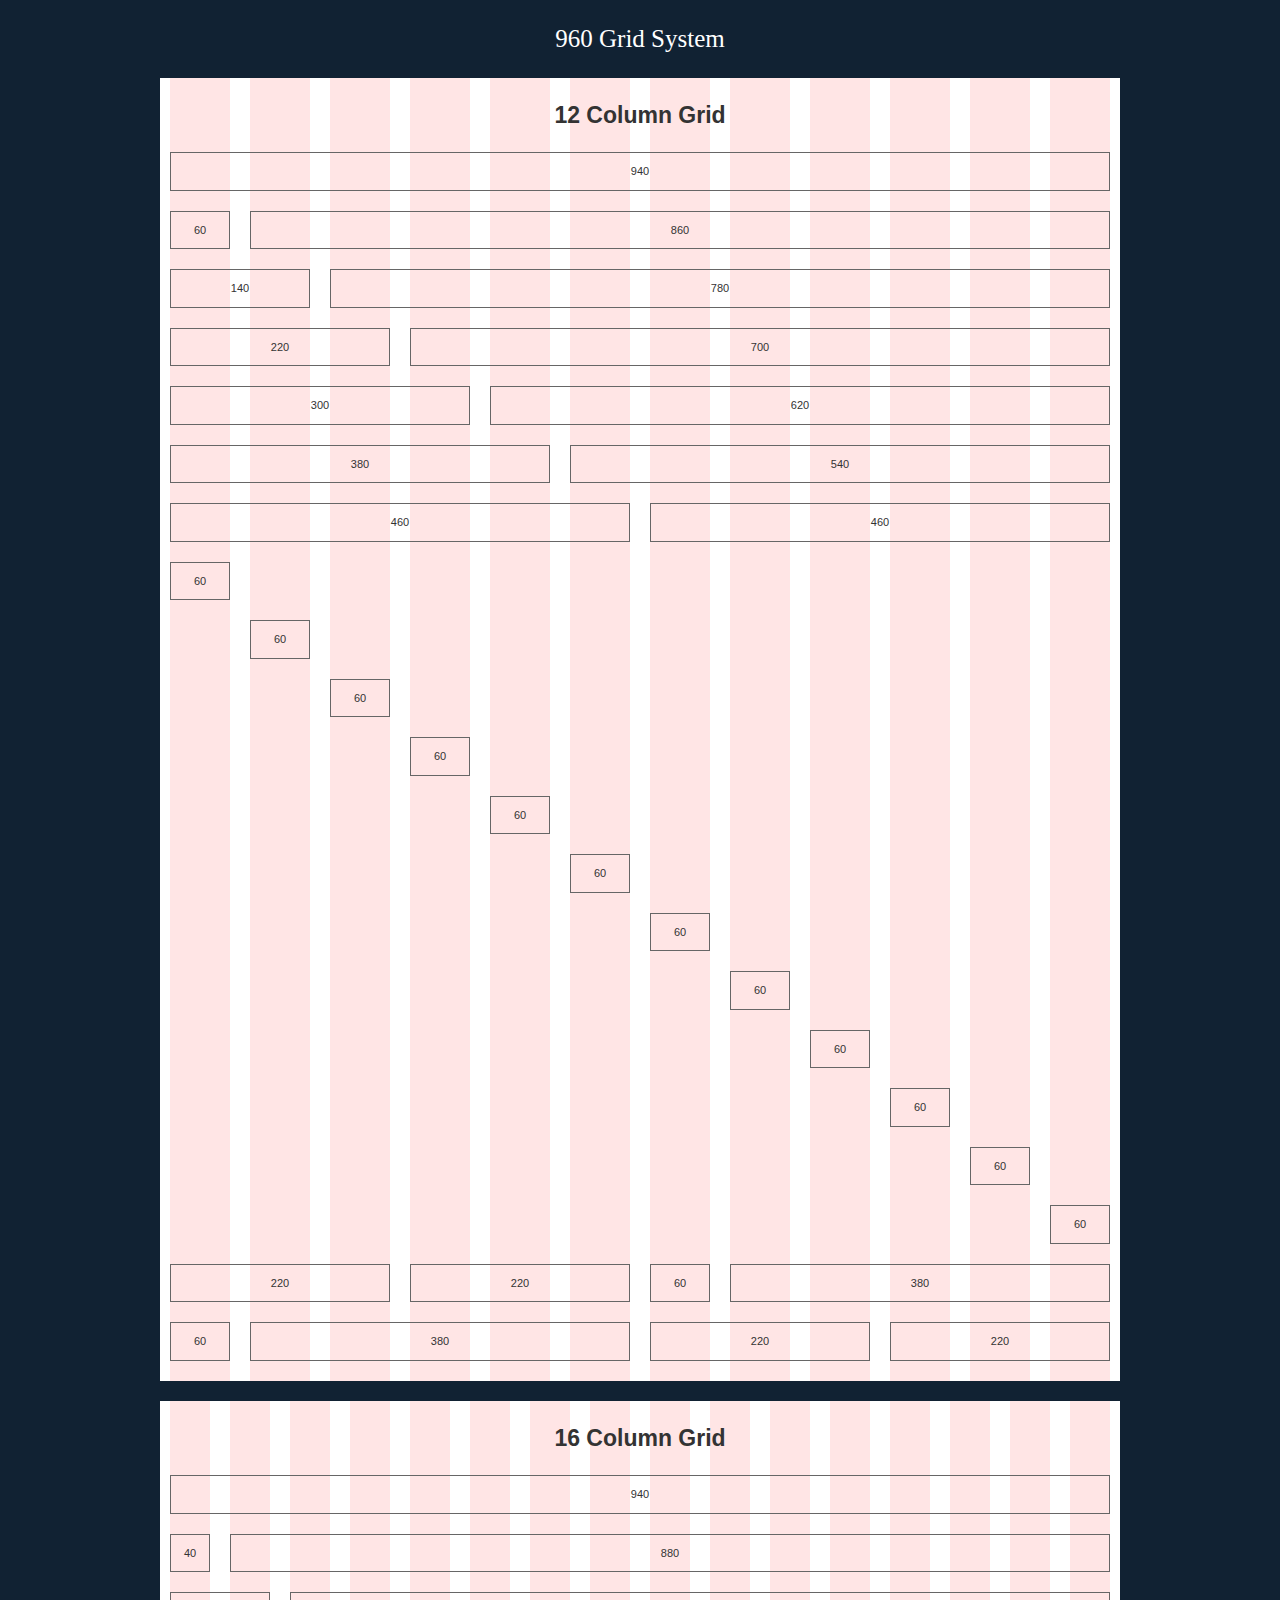
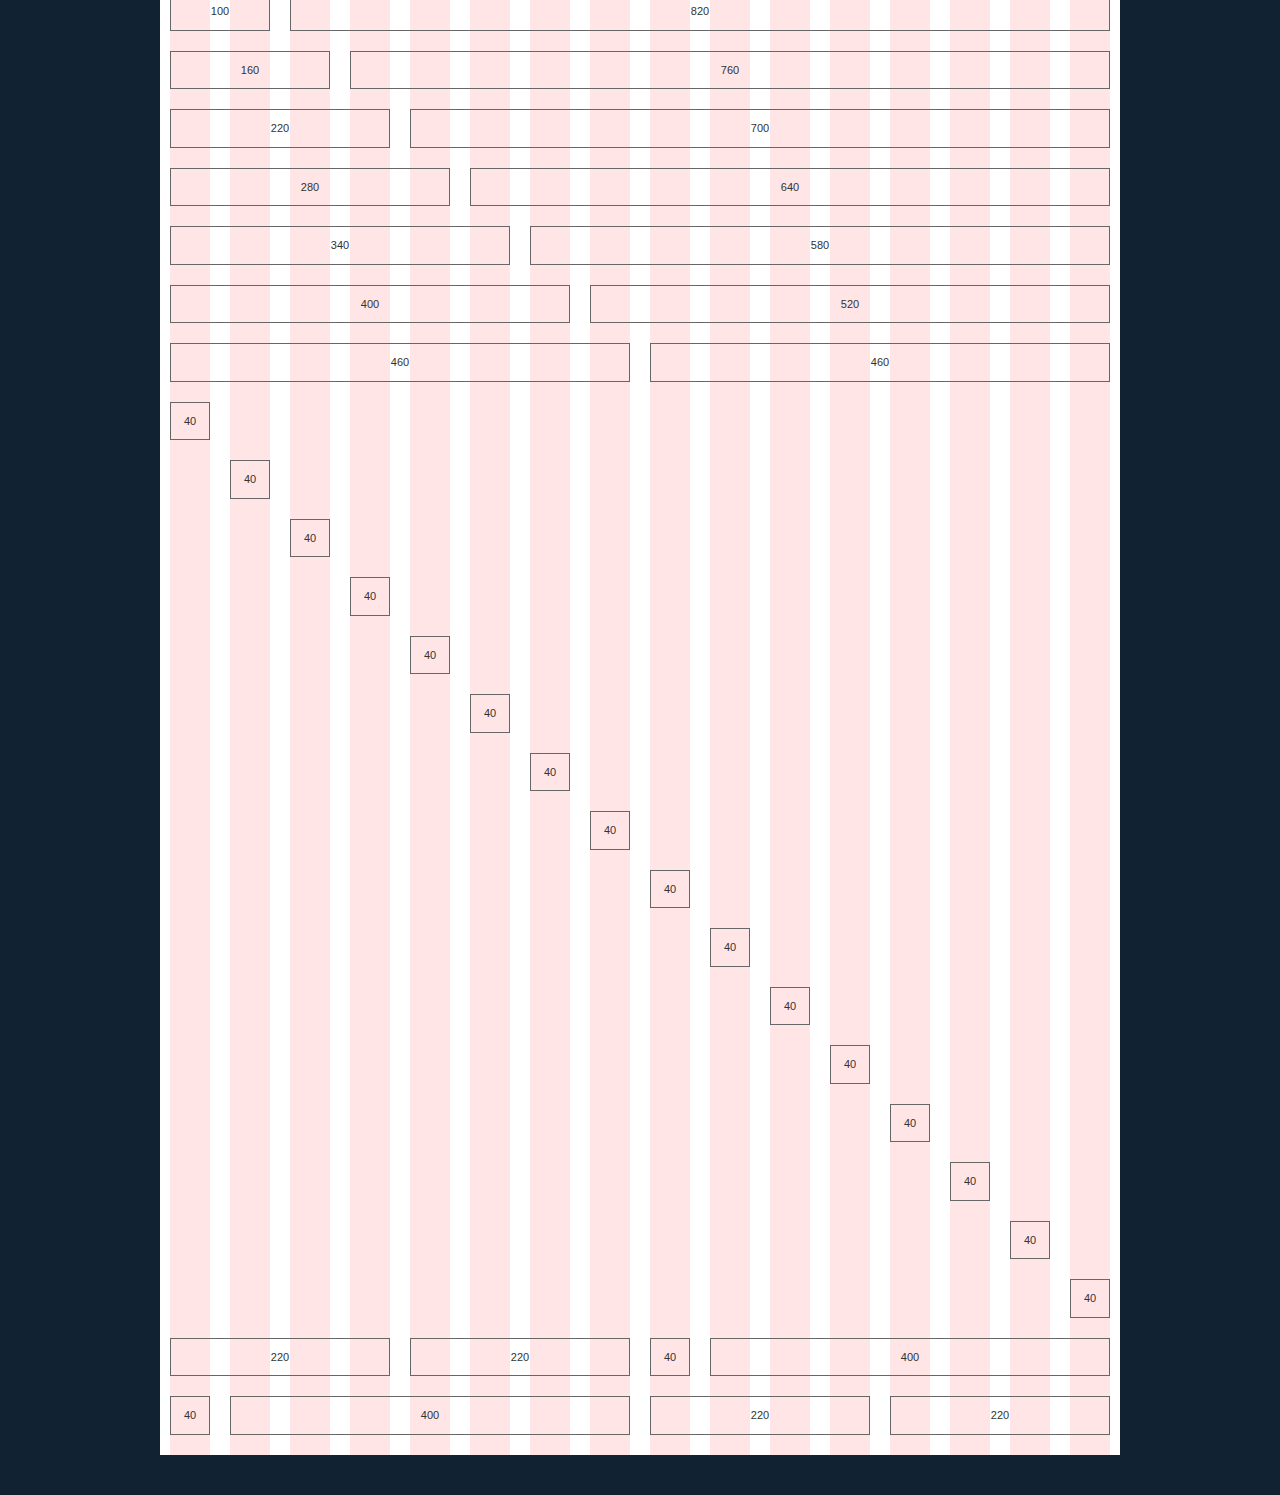
<file: RECURSOS/960-Grid-System-master/code/demo.html>
<!DOCTYPE html>
<html lang="en">
<head>
<meta charset="utf-8" />
<title>960 Grid System &mdash; Demo</title>
<link rel="stylesheet" href="css/reset.css" />
<link rel="stylesheet" href="css/text.css" />
<link rel="stylesheet" href="css/960.css" />
<link rel="stylesheet" href="css/demo.css" />
</head>
<body>
<h1>
  <a href="http://960.gs/">960 Grid System</a>
</h1>
<div class="container_12">
  <h2>
    12 Column Grid
  </h2>
  <div class="grid_12">
    <p>
      940
    </p>
  </div>
  <!-- end .grid_12 -->
  <div class="clear"></div>
  <div class="grid_1">
    <p>
      60
    </p>
  </div>
  <!-- end .grid_1 -->
  <div class="grid_11">
    <p>
      860
    </p>
  </div>
  <!-- end .grid_11 -->
  <div class="clear"></div>
  <div class="grid_2">
    <p>
      140
    </p>
  </div>
  <!-- end .grid_2 -->
  <div class="grid_10">
    <p>
      780
    </p>
  </div>
  <!-- end .grid_10 -->
  <div class="clear"></div>
  <div class="grid_3">
    <p>
      220
    </p>
  </div>
  <!-- end .grid_3 -->
  <div class="grid_9">
    <p>
      700
    </p>
  </div>
  <!-- end .grid_9 -->
  <div class="clear"></div>
  <div class="grid_4">
    <p>
      300
    </p>
  </div>
  <!-- end .grid_4 -->
  <div class="grid_8">
    <p>
      620
    </p>
  </div>
  <!-- end .grid_8 -->
  <div class="clear"></div>
  <div class="grid_5">
    <p>
      380
    </p>
  </div>
  <!-- end .grid_5 -->
  <div class="grid_7">
    <p>
      540
    </p>
  </div>
  <!-- end .grid_7 -->
  <div class="clear"></div>
  <div class="grid_6">
    <p>
      460
    </p>
  </div>
  <!-- end .grid_6 -->
  <div class="grid_6">
    <p>
      460
    </p>
  </div>
  <!-- end .grid_6 -->
  <div class="clear"></div>
  <div class="grid_1 suffix_11">
    <p>
      60
    </p>
  </div>
  <!-- end .grid_1.suffix_11 -->
  <div class="clear"></div>
  <div class="grid_1 prefix_1 suffix_10">
    <p>
      60
    </p>
  </div>
  <!-- end .grid_1.prefix_1.suffix_10 -->
  <div class="clear"></div>
  <div class="grid_1 prefix_2 suffix_9">
    <p>
      60
    </p>
  </div>
  <!-- end .grid_1.prefix_2.suffix_9 -->
  <div class="clear"></div>
  <div class="grid_1 prefix_3 suffix_8">
    <p>
      60
    </p>
  </div>
  <!-- end .grid_1.prefix_3.suffix_8 -->
  <div class="clear"></div>
  <div class="grid_1 prefix_4 suffix_7">
    <p>
      60
    </p>
  </div>
  <!-- end .grid_1.prefix_4.suffix_7 -->
  <div class="clear"></div>
  <div class="grid_1 prefix_5 suffix_6">
    <p>
      60
    </p>
  </div>
  <!-- end .grid_1.prefix_5.suffix_6 -->
  <div class="clear"></div>
  <div class="grid_1 prefix_6 suffix_5">
    <p>
      60
    </p>
  </div>
  <!-- end .grid_1.prefix_6.suffix_5 -->
  <div class="clear"></div>
  <div class="grid_1 prefix_7 suffix_4">
    <p>
      60
    </p>
  </div>
  <!-- end .grid_1.prefix_7.suffix_4 -->
  <div class="clear"></div>
  <div class="grid_1 prefix_8 suffix_3">
    <p>
      60
    </p>
  </div>
  <!-- end .grid_1.prefix_8.suffix_3 -->
  <div class="clear"></div>
  <div class="grid_1 prefix_9 suffix_2">
    <p>
      60
    </p>
  </div>
  <!-- end .grid_1.prefix_9.suffix_2 -->
  <div class="clear"></div>
  <div class="grid_1 prefix_10 suffix_1">
    <p>
      60
    </p>
  </div>
  <!-- end .grid_1.prefix_10.suffix_1 -->
  <div class="clear"></div>
  <div class="grid_1 prefix_11">
    <p>
      60
    </p>
  </div>
  <!-- end .grid_1.prefix_11 -->
  <div class="clear"></div>
  <div class="grid_6 push_6">
    <div class="grid_1 alpha">
      <p>
        60
      </p>
    </div>
    <!-- end .grid_1.alpha -->
    <div class="grid_5 omega">
      <p>
        380
      </p>
    </div>
    <!-- end .grid_5.omega -->
    <div class="clear"></div>
    <div class="grid_3 alpha">
      <p>
        220
      </p>
    </div>
    <!-- end .grid_3.alpha -->
    <div class="grid_3 omega">
      <p>
        220
      </p>
    </div>
    <!-- end .grid_3.omega -->
  </div>
  <!-- end .grid_6.push_6 -->
  <div class="grid_6 pull_6">
    <div class="grid_3 alpha">
      <p>
        220
      </p>
    </div>
    <!-- end .grid_3.alpha -->
    <div class="grid_3 omega">
      <p>
        220
      </p>
    </div>
    <!-- end .grid_3.omega -->
    <div class="clear"></div>
    <div class="grid_1 alpha">
      <p>
        60
      </p>
    </div>
    <!-- end .grid_1.alpha -->
    <div class="grid_5 omega">
      <p>
        380
      </p>
    </div>
    <!-- end .grid_5.omega -->
  </div>
  <!-- end .grid_6.pull_6 -->
</div>
<!-- end .container_12 -->
<div class="container_16">
  <h2>
    16 Column Grid
  </h2>
  <div class="grid_16">
    <p>
      940
    </p>
  </div>
  <!-- end .grid_16 -->
  <div class="clear"></div>
  <div class="grid_1">
    <p>
      40
    </p>
  </div>
  <!-- end .grid_1 -->
  <div class="grid_15">
    <p>
      880
    </p>
  </div>
  <!-- end .grid_15 -->
  <div class="clear"></div>
  <div class="grid_2">
    <p>
      100
    </p>
  </div>
  <!-- end .grid_2 -->
  <div class="grid_14">
    <p>
      820
    </p>
  </div>
  <!-- end .grid_14 -->
  <div class="clear"></div>
  <div class="grid_3">
    <p>
      160
    </p>
  </div>
  <!-- end .grid_3 -->
  <div class="grid_13">
    <p>
      760
    </p>
  </div>
  <!-- end .grid_13 -->
  <div class="clear"></div>
  <div class="grid_4">
    <p>
      220
    </p>
  </div>
  <!-- end .grid_4 -->
  <div class="grid_12">
    <p>
      700
    </p>
  </div>
  <!-- end .grid_12 -->
  <div class="clear"></div>
  <div class="grid_5">
    <p>
      280
    </p>
  </div>
  <!-- end .grid_5 -->
  <div class="grid_11">
    <p>
      640
    </p>
  </div>
  <!-- end .grid_11 -->
  <div class="clear"></div>
  <div class="grid_6">
    <p>
      340
    </p>
  </div>
  <!-- end .grid_6 -->
  <div class="grid_10">
    <p>
      580
    </p>
  </div>
  <!-- end .grid_10 -->
  <div class="clear"></div>
  <div class="grid_7">
    <p>
      400
    </p>
  </div>
  <!-- end .grid_7 -->
  <div class="grid_9">
    <p>
      520
    </p>
  </div>
  <!-- end .grid_9 -->
  <div class="clear"></div>
  <div class="grid_8">
    <p>
      460
    </p>
  </div>
  <!-- end .grid_8 -->
  <div class="grid_8">
    <p>
      460
    </p>
  </div>
  <!-- end .grid_8 -->
  <div class="clear"></div>
  <div class="grid_1 suffix_15">
    <p>
      40
    </p>
  </div>
  <!-- end .grid_1.suffix_15 -->
  <div class="clear"></div>
  <div class="grid_1 prefix_1 suffix_14">
    <p>
      40
    </p>
  </div>
  <!-- end .grid_1.prefix_1.suffix_14 -->
  <div class="clear"></div>
  <div class="grid_1 prefix_2 suffix_13">
    <p>
      40
    </p>
  </div>
  <!-- end .grid_1.prefix_2.suffix_13 -->
  <div class="clear"></div>
  <div class="grid_1 prefix_3 suffix_12">
    <p>
      40
    </p>
  </div>
  <!-- end .grid_1.prefix_3.suffix_12 -->
  <div class="clear"></div>
  <div class="grid_1 prefix_4 suffix_11">
    <p>
      40
    </p>
  </div>
  <!-- end .grid_1.prefix_4.suffix_11 -->
  <div class="clear"></div>
  <div class="grid_1 prefix_5 suffix_10">
    <p>
      40
    </p>
  </div>
  <!-- end .grid_1.prefix_5.suffix_10 -->
  <div class="clear"></div>
  <div class="grid_1 prefix_6 suffix_9">
    <p>
      40
    </p>
  </div>
  <!-- end .grid_1.prefix_6.suffix_9 -->
  <div class="clear"></div>
  <div class="grid_1 prefix_7 suffix_8">
    <p>
      40
    </p>
  </div>
  <!-- end .grid_1.prefix_7.suffix_8 -->
  <div class="clear"></div>
  <div class="grid_1 prefix_8 suffix_7">
    <p>
      40
    </p>
  </div>
  <!-- end .grid_1.prefix_8.suffix_7 -->
  <div class="clear"></div>
  <div class="grid_1 prefix_9 suffix_6">
    <p>
      40
    </p>
  </div>
  <!-- end .grid_1.prefix_9.suffix_6 -->
  <div class="clear"></div>
  <div class="grid_1 prefix_10 suffix_5">
    <p>
      40
    </p>
  </div>
  <!-- end .grid_1.prefix_10.suffix_5 -->
  <div class="clear"></div>
  <div class="grid_1 prefix_11 suffix_4">
    <p>
      40
    </p>
  </div>
  <!-- end .grid_1.prefix_11.suffix_4 -->
  <div class="clear"></div>
  <div class="grid_1 prefix_12 suffix_3">
    <p>
      40
    </p>
  </div>
  <!-- end .grid_1.prefix_12.suffix_3 -->
  <div class="clear"></div>
  <div class="grid_1 prefix_13 suffix_2">
    <p>
      40
    </p>
  </div>
  <!-- end .grid_1.prefix_13.suffix_2 -->
  <div class="clear"></div>
  <div class="grid_1 prefix_14 suffix_1">
    <p>
      40
    </p>
  </div>
  <!-- end .grid_1.prefix_14.suffix_1 -->
  <div class="clear"></div>
  <div class="grid_1 prefix_15">
    <p>
      40
    </p>
  </div>
  <!-- end .grid_1.prefix_15 -->
  <div class="clear"></div>
  <div class="grid_8 push_8">
    <div class="grid_1 alpha">
      <p>
        40
      </p>
    </div>
    <!-- end .grid_1.alpha -->
    <div class="grid_7 omega">
      <p>
        400
      </p>
    </div>
    <!-- end .grid_7.omega -->
    <div class="clear"></div>
    <div class="grid_4 alpha">
      <p>
        220
      </p>
    </div>
    <!-- end .grid_4.alpha -->
    <div class="grid_4 omega">
      <p>
        220
      </p>
    </div>
    <!-- end .grid_4.omega -->
  </div>
  <!-- end .grid_8.push_8 -->
  <div class="grid_8 pull_8">
    <div class="grid_4 alpha">
      <p>
        220
      </p>
    </div>
    <!-- end .grid_4.alpha -->
    <div class="grid_4 omega">
      <p>
        220
      </p>
    </div>
    <!-- end .grid_4.omega -->
    <div class="clear"></div>
    <div class="grid_1 alpha">
      <p>
        40
      </p>
    </div>
    <!-- end .grid_1.alpha -->
    <div class="grid_7 omega">
      <p>
        400
      </p>
    </div>
    <!-- end .grid_7.omega -->
  </div>
  <!-- end .grid_8.pull_8 -->
</div>
<!-- end .container_16 -->
</body>
</html>
</file>
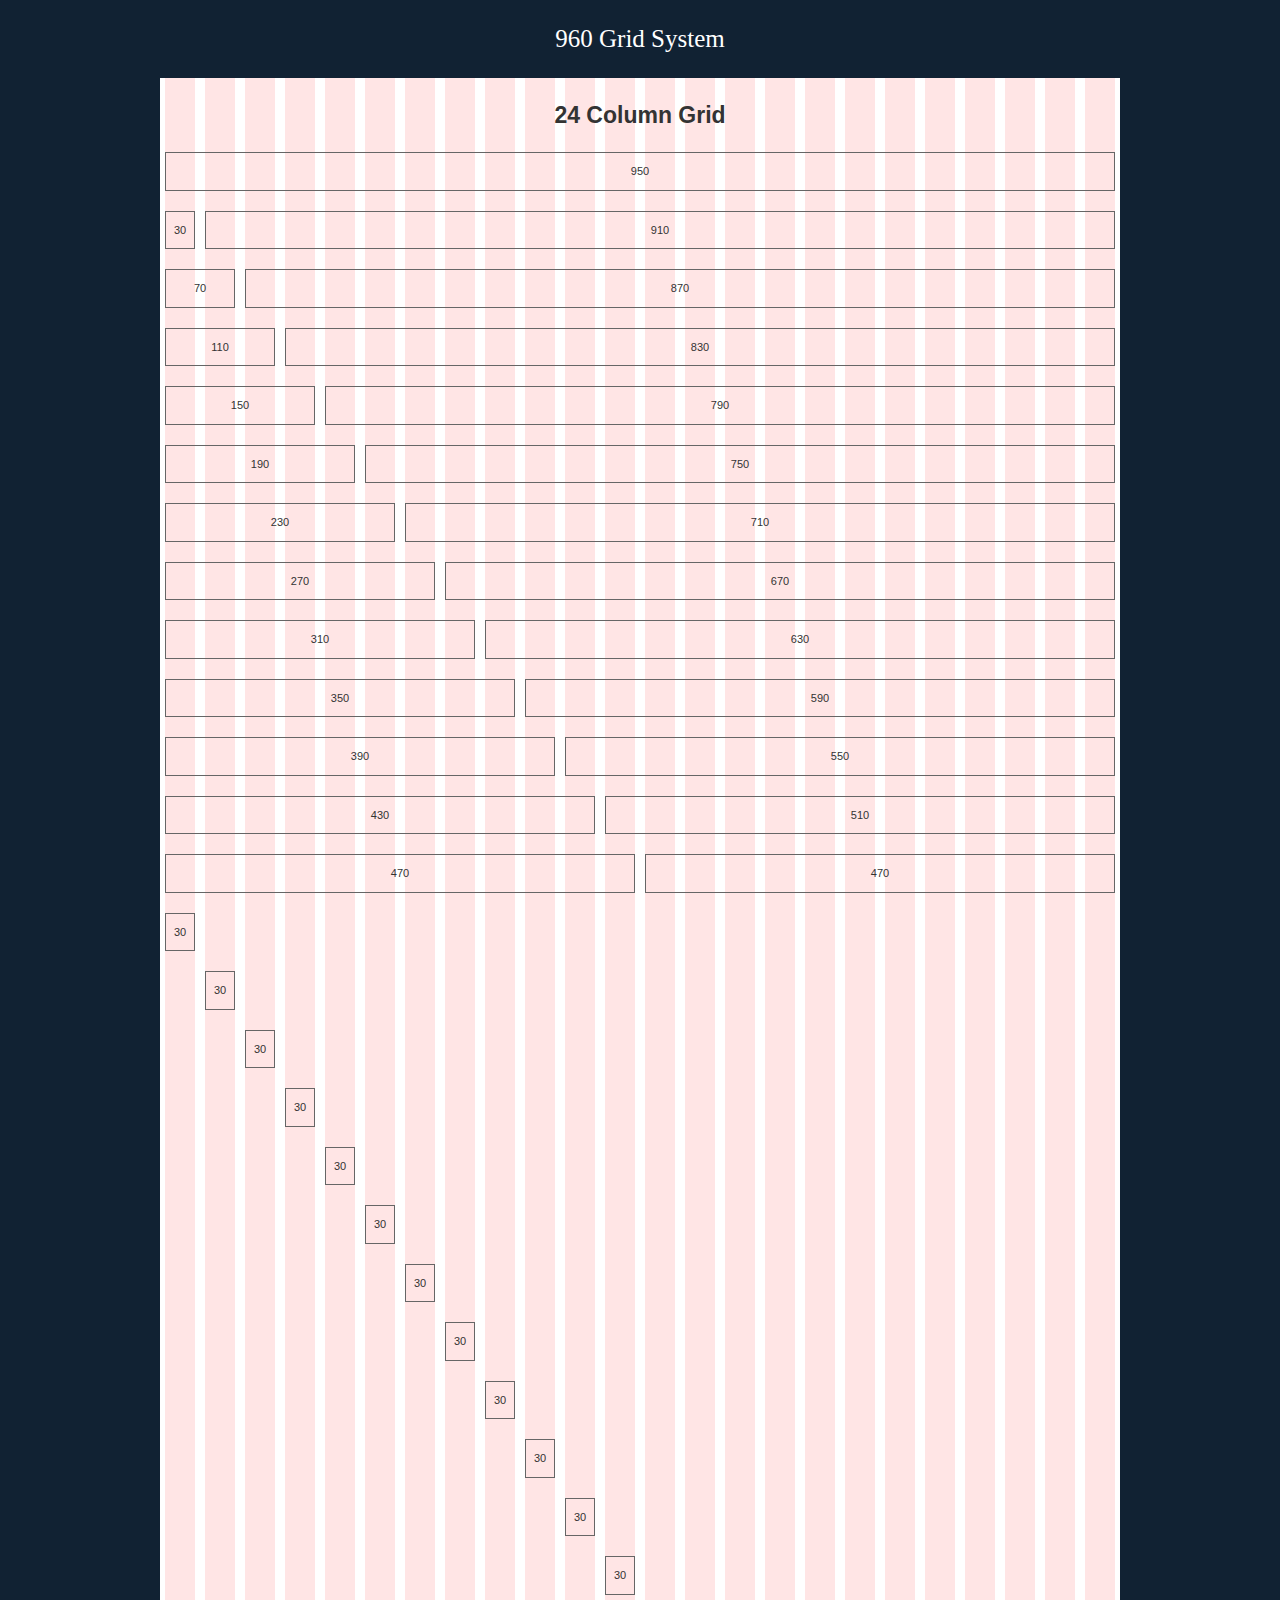
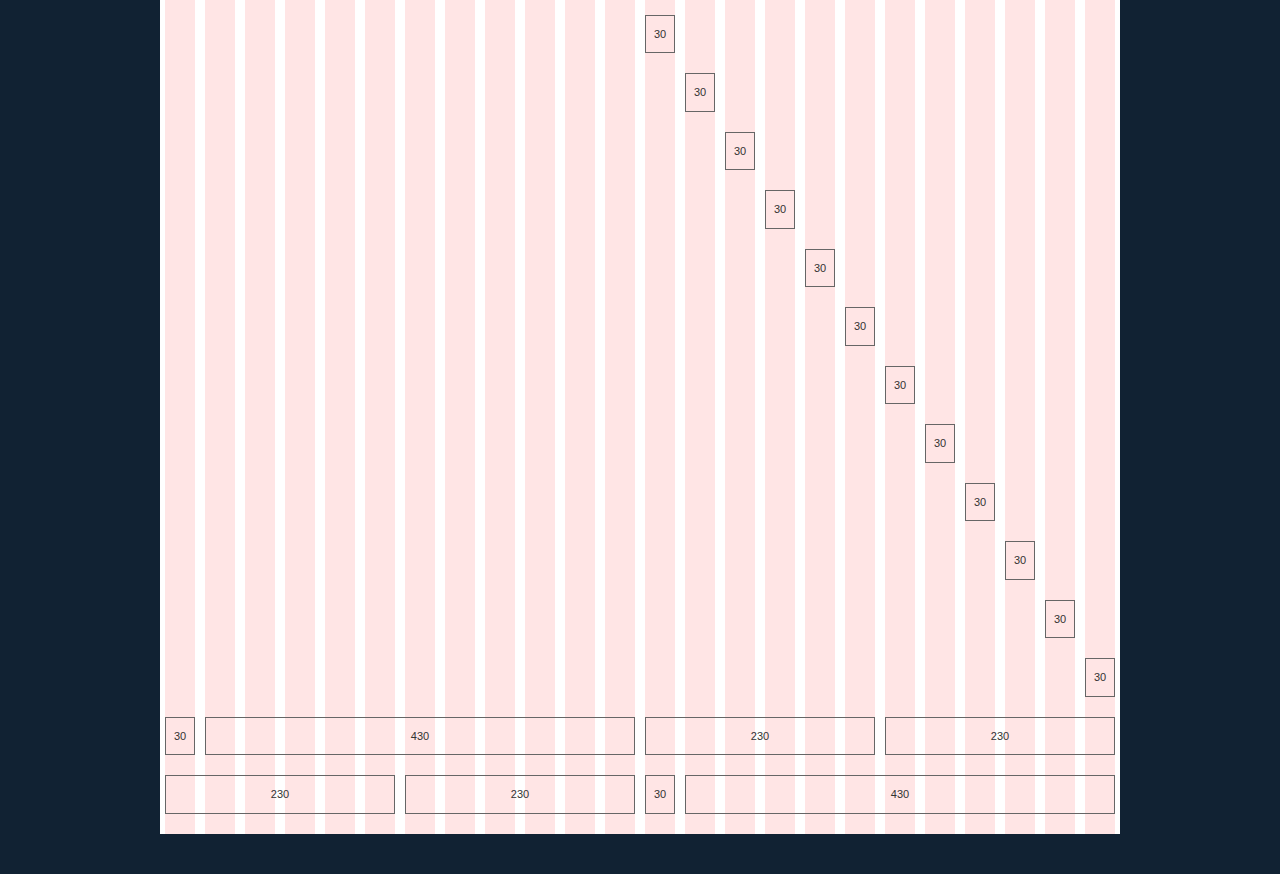
<file: RECURSOS/960-Grid-System-master/code/demo_24_col.html>
<!DOCTYPE html>
<html lang="en">
<head>
<meta charset="utf-8" />
<title>960 Grid System &mdash; Demo</title>
<link rel="stylesheet" href="css/reset.css" />
<link rel="stylesheet" href="css/text.css" />
<link rel="stylesheet" href="css/960_24_col.css" />
<link rel="stylesheet" href="css/demo.css" />
</head>
<body>
<h1>
  <a href="http://960.gs/">960 Grid System</a>
</h1>
<div class="container_24">
  <h2>
    24 Column Grid
  </h2>
  <div class="grid_24">
    <p>
      950
    </p>
  </div>
  <!-- end .grid_24 -->
  <div class="clear"></div>
  <div class="grid_1">
    <p>
      30
    </p>
  </div>
  <!-- end .grid_1 -->
  <div class="grid_23">
    <p>
      910
    </p>
  </div>
  <!-- end .grid_23 -->
  <div class="clear"></div>
  <div class="grid_2">
    <p>
      70
    </p>
  </div>
  <!-- end .grid_2 -->
  <div class="grid_22">
    <p>
      870
    </p>
  </div>
  <!-- end .grid_2 -->
  <div class="clear"></div>
  <div class="grid_3">
    <p>
      110
    </p>
  </div>
  <!-- end .grid_3 -->
  <div class="grid_21">
    <p>
      830
    </p>
  </div>
  <!-- end .grid_21 -->
  <div class="clear"></div>
  <div class="grid_4">
    <p>
      150
    </p>
  </div>
  <!-- end .grid_4 -->
  <div class="grid_20">
    <p>
      790
    </p>
  </div>
  <!-- end .grid_20 -->
  <div class="clear"></div>
  <div class="grid_5">
    <p>
      190
    </p>
  </div>
  <!-- end .grid_5 -->
  <div class="grid_19">
    <p>
      750
    </p>
  </div>
  <!-- end .grid_19 -->
  <div class="clear"></div>
  <div class="grid_6">
    <p>
      230
    </p>
  </div>
  <!-- end .grid_6 -->
  <div class="grid_18">
    <p>
      710
    </p>
  </div>
  <!-- end .grid_18 -->
  <div class="clear"></div>
  <div class="grid_7">
    <p>
      270
    </p>
  </div>
  <!-- end .grid_7 -->
  <div class="grid_17">
    <p>
      670
    </p>
  </div>
  <!-- end .grid_17 -->
  <div class="clear"></div>
  <div class="grid_8">
    <p>
      310
    </p>
  </div>
  <!-- end .grid_8 -->
  <div class="grid_16">
    <p>
      630
    </p>
  </div>
  <!-- end .grid_16 -->
  <div class="clear"></div>
  <div class="grid_9">
    <p>
      350
    </p>
  </div>
  <!-- end .grid_9 -->
  <div class="grid_15">
    <p>
      590
    </p>
  </div>
  <!-- end .grid_15 -->
  <div class="clear"></div>
  <div class="grid_10">
    <p>
      390
    </p>
  </div>
  <!-- end .grid_10 -->
  <div class="grid_14">
    <p>
      550
    </p>
  </div>
  <!-- end .grid_14 -->
  <div class="clear"></div>
  <div class="grid_11">
    <p>
      430
    </p>
  </div>
  <!-- end .grid_11 -->
  <div class="grid_13">
    <p>
      510
    </p>
  </div>
  <!-- end .grid_13 -->
  <div class="clear"></div>
  <div class="grid_12">
    <p>
      470
    </p>
  </div>
  <!-- end .grid_12 -->
  <div class="grid_12">
    <p>
      470
    </p>
  </div>
  <!-- end .grid_12 -->
  <div class="clear"></div>
  <div class="grid_1 suffix_23">
    <p>
      30
    </p>
  </div>
  <!-- end .grid_1.suffix_23 -->
  <div class="clear"></div>
  <div class="grid_1 prefix_1 suffix_22">
    <p>
      30
    </p>
  </div>
  <!-- end .grid_1.prefix_1.suffix_22 -->
  <div class="clear"></div>
  <div class="grid_1 prefix_2 suffix_21">
    <p>
      30
    </p>
  </div>
  <!-- end .grid_1.prefix_2.suffix_21 -->
  <div class="clear"></div>
  <div class="grid_1 prefix_3 suffix_20">
    <p>
      30
    </p>
  </div>
  <!-- end .grid_1.prefix_3.suffix_20 -->
  <div class="clear"></div>
  <div class="grid_1 prefix_4 suffix_19">
    <p>
      30
    </p>
  </div>
  <!-- end .grid_1.prefix_4.suffix_19 -->
  <div class="clear"></div>
  <div class="grid_1 prefix_5 suffix_18">
    <p>
      30
    </p>
  </div>
  <!-- end .grid_1.prefix_5.suffix_18 -->
  <div class="clear"></div>
  <div class="grid_1 prefix_6 suffix_17">
    <p>
      30
    </p>
  </div>
  <!-- end .grid_1.prefix_6.suffix_17 -->
  <div class="clear"></div>
  <div class="grid_1 prefix_7 suffix_16">
    <p>
      30
    </p>
  </div>
  <!-- end .grid_1.prefix_7.suffix_16 -->
  <div class="clear"></div>
  <div class="grid_1 prefix_8 suffix_15">
    <p>
      30
    </p>
  </div>
  <!-- end .grid_1.prefix_8.suffix_15 -->
  <div class="clear"></div>
  <div class="grid_1 prefix_9 suffix_14">
    <p>
      30
    </p>
  </div>
  <!-- end .grid_1.prefix_9.suffix_14 -->
  <div class="clear"></div>
  <div class="grid_1 prefix_10 suffix_13">
    <p>
      30
    </p>
  </div>
  <!-- end .grid_1.prefix_10.suffix_13 -->
  <div class="clear"></div>
  <div class="grid_1 prefix_11 suffix_12">
    <p>
      30
    </p>
  </div>
  <!-- end .grid_1.prefix_11.suffix_12 -->
  <div class="grid_1 prefix_12 suffix_11">
    <p>
      30
    </p>
  </div>
  <!-- end .grid_1.prefix_12.suffix_11 -->
  <div class="clear"></div>
  <div class="grid_1 prefix_13 suffix_10">
    <p>
      30
    </p>
  </div>
  <!-- end .grid_1.prefix_13.suffix_10 -->
  <div class="clear"></div>
  <div class="grid_1 prefix_14 suffix_9">
    <p>
      30
    </p>
  </div>
  <!-- end .grid_1.prefix_14.suffix_9 -->
  <div class="clear"></div>
  <div class="grid_1 prefix_15 suffix_8">
    <p>
      30
    </p>
  </div>
  <!-- end .grid_1.prefix_15.suffix_8 -->
  <div class="clear"></div>
  <div class="grid_1 prefix_16 suffix_7">
    <p>
      30
    </p>
  </div>
  <!-- end .grid_1.prefix_16.suffix_7 -->
  <div class="clear"></div>
  <div class="grid_1 prefix_17 suffix_6">
    <p>
      30
    </p>
  </div>
  <!-- end .grid_1.prefix_17.suffix_6 -->
  <div class="clear"></div>
  <div class="grid_1 prefix_18 suffix_5">
    <p>
      30
    </p>
  </div>
  <!-- end .grid_1.prefix_18.suffix_5 -->
  <div class="clear"></div>
  <div class="grid_1 prefix_19 suffix_4">
    <p>
      30
    </p>
  </div>
  <!-- end .grid_1.prefix_19.suffix_4 -->
  <div class="clear"></div>
  <div class="grid_1 prefix_20 suffix_3">
    <p>
      30
    </p>
  </div>
  <!-- end .grid_1.prefix_20.suffix_3 -->
  <div class="clear"></div>
  <div class="grid_1 prefix_21 suffix_2">
    <p>
      30
    </p>
  </div>
  <!-- end .grid_1.prefix_21.suffix_2 -->
  <div class="clear"></div>
  <div class="grid_1 prefix_22 suffix_1">
    <p>
      30
    </p>
  </div>
  <!-- end .grid_1.prefix_22.suffix_1 -->
  <div class="clear"></div>
  <div class="grid_1 prefix_23">
    <p>
      30
    </p>
  </div>
  <!-- end .grid_1.prefix_23 -->
  <div class="clear"></div>
  <div class="grid_12 push_12">
    <div class="grid_6 alpha">
      <p>
        230
      </p>
    </div>
    <!-- end .grid_6.alpha -->
    <div class="grid_6 omega">
      <p>
        230
      </p>
    </div>
    <!-- end .grid_6.omega -->
    <div class="clear"></div>
    <div class="grid_1 alpha">
      <p>
        30
      </p>
    </div>
    <!-- end .grid_1.alpha -->
    <div class="grid_11 omega">
      <p>
        430
      </p>
    </div>
    <!-- end .grid_11.omega -->
  </div>
  <!-- end .grid_12.push_12 -->
  <div class="grid_12 pull_12">
    <div class="grid_1 alpha">
      <p>
        30
      </p>
    </div>
    <!-- end .grid_1.alpha -->
    <div class="grid_11 omega">
      <p>
        430
      </p>
    </div>
    <!-- end .grid_11.omega -->
    <div class="clear"></div>
    <div class="grid_6 alpha">
      <p>
        230
      </p>
    </div>
    <!-- end .grid_6.alpha -->
    <div class="grid_6 omega">
      <p>
        230
      </p>
    </div>
    <!-- end .grid_6.omega -->
  </div>
  <!-- end .grid_12.pull_12 -->
</div>
<!-- end .container_24 -->
</body>
</html>
</file>
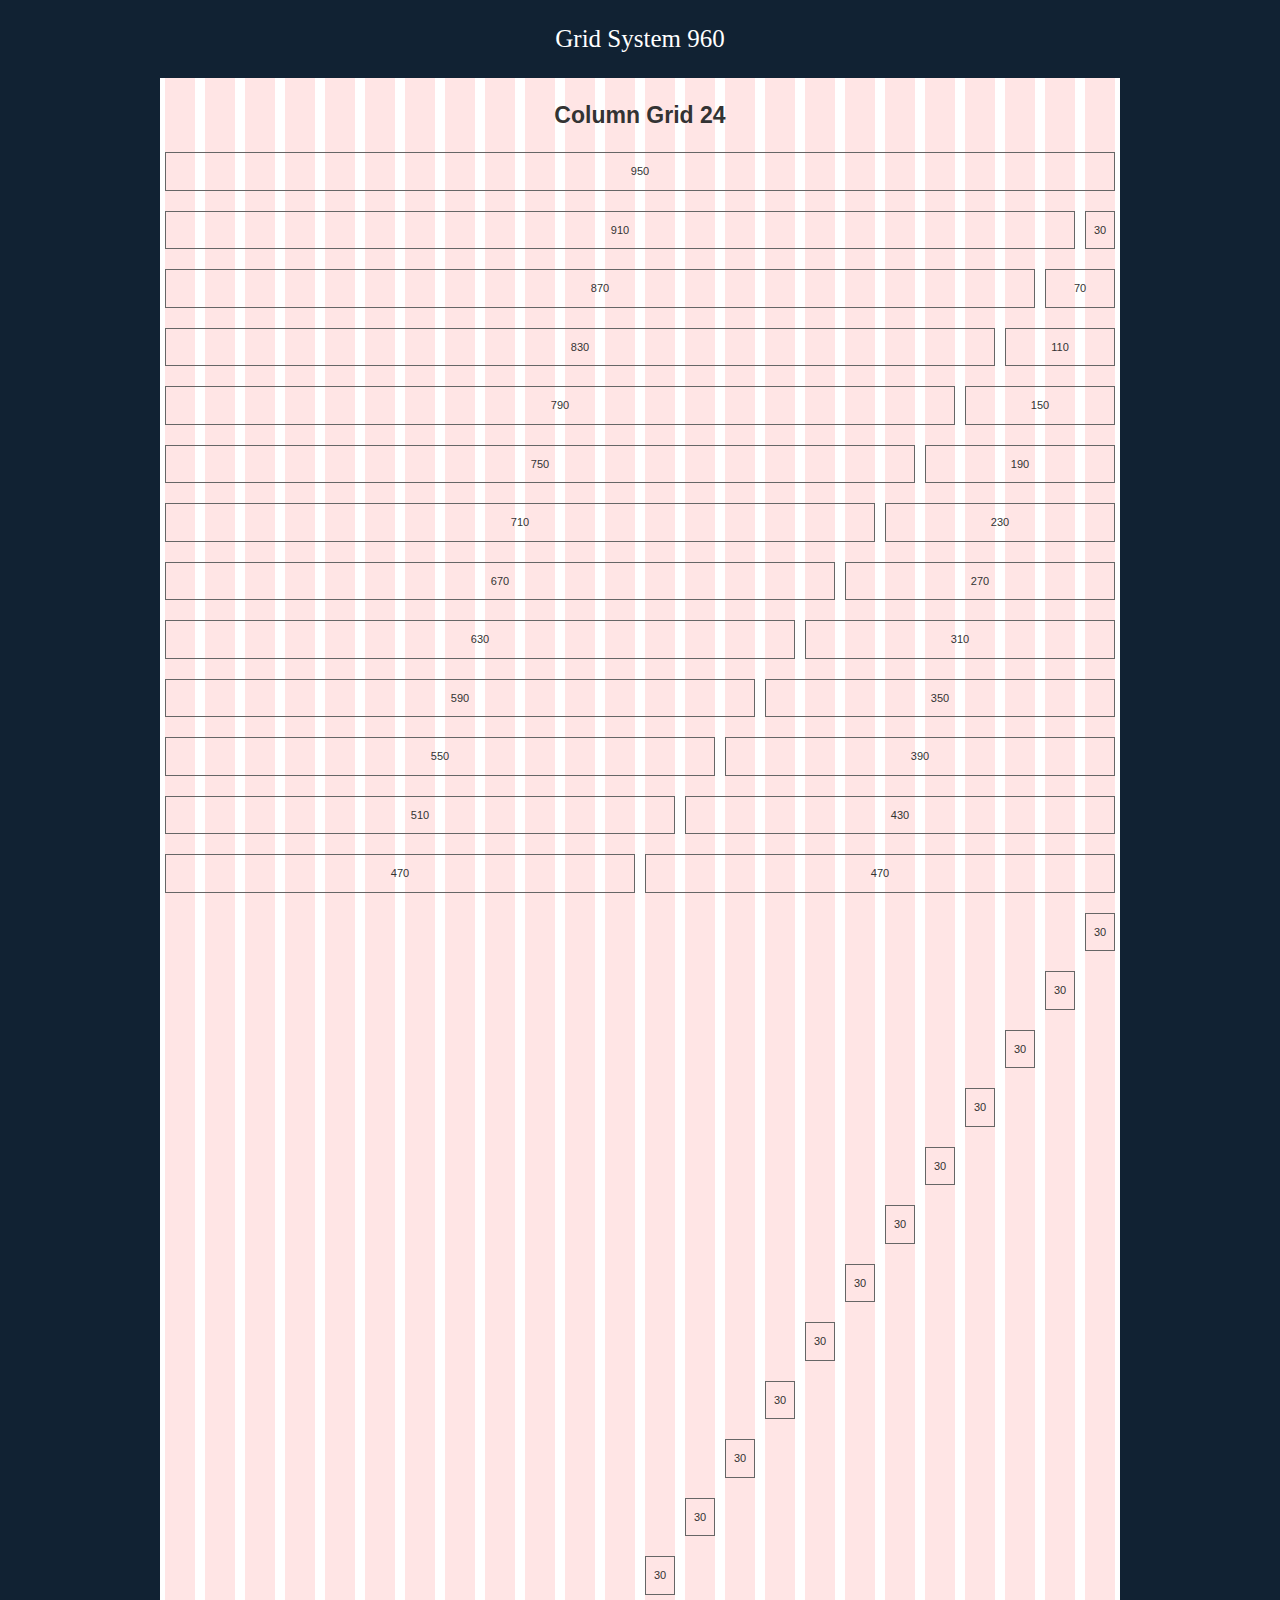
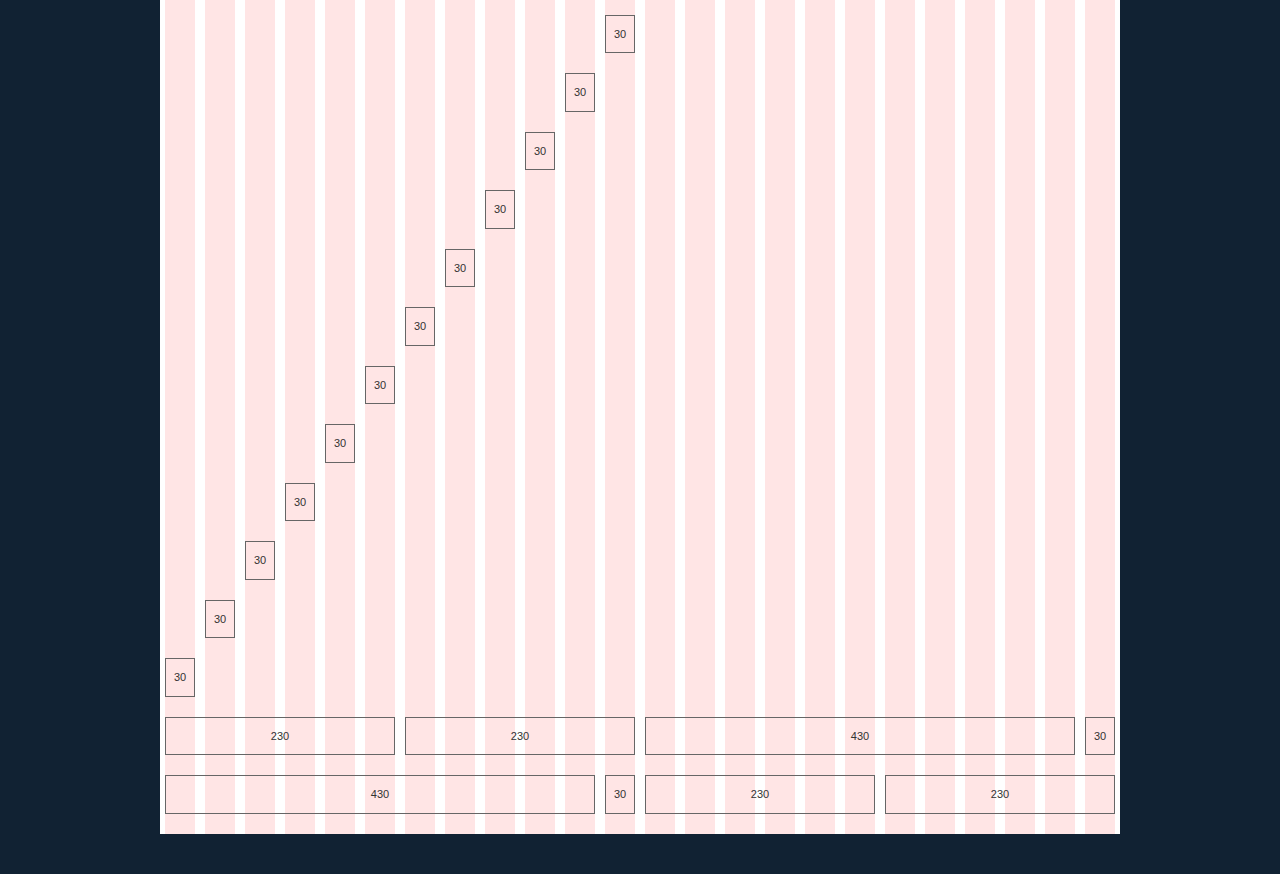
<file: RECURSOS/960-Grid-System-master/code/demo_24_col_rtl.html>
<!DOCTYPE html>
<html lang="en" dir="rtl">
<head>
<meta charset="utf-8" />
<title>960 Grid System &mdash; Demo</title>
<link rel="stylesheet" href="css/reset_rtl.css" />
<link rel="stylesheet" href="css/text_rtl.css" />
<link rel="stylesheet" href="css/960_24_col_rtl.css" />
<link rel="stylesheet" href="css/demo.css" />
</head>
<body>
<h1>
  <a href="http://960.gs/">960 Grid System</a>
</h1>
<div class="container_24">
  <h2>
    24 Column Grid
  </h2>
  <div class="grid_24">
    <p>
      950
    </p>
  </div>
  <!-- end .grid_24 -->
  <div class="clear"></div>
  <div class="grid_1">
    <p>
      30
    </p>
  </div>
  <!-- end .grid_1 -->
  <div class="grid_23">
    <p>
      910
    </p>
  </div>
  <!-- end .grid_23 -->
  <div class="clear"></div>
  <div class="grid_2">
    <p>
      70
    </p>
  </div>
  <!-- end .grid_2 -->
  <div class="grid_22">
    <p>
      870
    </p>
  </div>
  <!-- end .grid_2 -->
  <div class="clear"></div>
  <div class="grid_3">
    <p>
      110
    </p>
  </div>
  <!-- end .grid_3 -->
  <div class="grid_21">
    <p>
      830
    </p>
  </div>
  <!-- end .grid_21 -->
  <div class="clear"></div>
  <div class="grid_4">
    <p>
      150
    </p>
  </div>
  <!-- end .grid_4 -->
  <div class="grid_20">
    <p>
      790
    </p>
  </div>
  <!-- end .grid_20 -->
  <div class="clear"></div>
  <div class="grid_5">
    <p>
      190
    </p>
  </div>
  <!-- end .grid_5 -->
  <div class="grid_19">
    <p>
      750
    </p>
  </div>
  <!-- end .grid_19 -->
  <div class="clear"></div>
  <div class="grid_6">
    <p>
      230
    </p>
  </div>
  <!-- end .grid_6 -->
  <div class="grid_18">
    <p>
      710
    </p>
  </div>
  <!-- end .grid_18 -->
  <div class="clear"></div>
  <div class="grid_7">
    <p>
      270
    </p>
  </div>
  <!-- end .grid_7 -->
  <div class="grid_17">
    <p>
      670
    </p>
  </div>
  <!-- end .grid_17 -->
  <div class="clear"></div>
  <div class="grid_8">
    <p>
      310
    </p>
  </div>
  <!-- end .grid_8 -->
  <div class="grid_16">
    <p>
      630
    </p>
  </div>
  <!-- end .grid_16 -->
  <div class="clear"></div>
  <div class="grid_9">
    <p>
      350
    </p>
  </div>
  <!-- end .grid_9 -->
  <div class="grid_15">
    <p>
      590
    </p>
  </div>
  <!-- end .grid_15 -->
  <div class="clear"></div>
  <div class="grid_10">
    <p>
      390
    </p>
  </div>
  <!-- end .grid_10 -->
  <div class="grid_14">
    <p>
      550
    </p>
  </div>
  <!-- end .grid_14 -->
  <div class="clear"></div>
  <div class="grid_11">
    <p>
      430
    </p>
  </div>
  <!-- end .grid_11 -->
  <div class="grid_13">
    <p>
      510
    </p>
  </div>
  <!-- end .grid_13 -->
  <div class="clear"></div>
  <div class="grid_12">
    <p>
      470
    </p>
  </div>
  <!-- end .grid_12 -->
  <div class="grid_12">
    <p>
      470
    </p>
  </div>
  <!-- end .grid_12 -->
  <div class="clear"></div>
  <div class="grid_1 suffix_23">
    <p>
      30
    </p>
  </div>
  <!-- end .grid_1.suffix_23 -->
  <div class="clear"></div>
  <div class="grid_1 prefix_1 suffix_22">
    <p>
      30
    </p>
  </div>
  <!-- end .grid_1.prefix_1.suffix_22 -->
  <div class="clear"></div>
  <div class="grid_1 prefix_2 suffix_21">
    <p>
      30
    </p>
  </div>
  <!-- end .grid_1.prefix_2.suffix_21 -->
  <div class="clear"></div>
  <div class="grid_1 prefix_3 suffix_20">
    <p>
      30
    </p>
  </div>
  <!-- end .grid_1.prefix_3.suffix_20 -->
  <div class="clear"></div>
  <div class="grid_1 prefix_4 suffix_19">
    <p>
      30
    </p>
  </div>
  <!-- end .grid_1.prefix_4.suffix_19 -->
  <div class="clear"></div>
  <div class="grid_1 prefix_5 suffix_18">
    <p>
      30
    </p>
  </div>
  <!-- end .grid_1.prefix_5.suffix_18 -->
  <div class="clear"></div>
  <div class="grid_1 prefix_6 suffix_17">
    <p>
      30
    </p>
  </div>
  <!-- end .grid_1.prefix_6.suffix_17 -->
  <div class="clear"></div>
  <div class="grid_1 prefix_7 suffix_16">
    <p>
      30
    </p>
  </div>
  <!-- end .grid_1.prefix_7.suffix_16 -->
  <div class="clear"></div>
  <div class="grid_1 prefix_8 suffix_15">
    <p>
      30
    </p>
  </div>
  <!-- end .grid_1.prefix_8.suffix_15 -->
  <div class="clear"></div>
  <div class="grid_1 prefix_9 suffix_14">
    <p>
      30
    </p>
  </div>
  <!-- end .grid_1.prefix_9.suffix_14 -->
  <div class="clear"></div>
  <div class="grid_1 prefix_10 suffix_13">
    <p>
      30
    </p>
  </div>
  <!-- end .grid_1.prefix_10.suffix_13 -->
  <div class="clear"></div>
  <div class="grid_1 prefix_11 suffix_12">
    <p>
      30
    </p>
  </div>
  <!-- end .grid_1.prefix_11.suffix_12 -->
  <div class="grid_1 prefix_12 suffix_11">
    <p>
      30
    </p>
  </div>
  <!-- end .grid_1.prefix_12.suffix_11 -->
  <div class="clear"></div>
  <div class="grid_1 prefix_13 suffix_10">
    <p>
      30
    </p>
  </div>
  <!-- end .grid_1.prefix_13.suffix_10 -->
  <div class="clear"></div>
  <div class="grid_1 prefix_14 suffix_9">
    <p>
      30
    </p>
  </div>
  <!-- end .grid_1.prefix_14.suffix_9 -->
  <div class="clear"></div>
  <div class="grid_1 prefix_15 suffix_8">
    <p>
      30
    </p>
  </div>
  <!-- end .grid_1.prefix_15.suffix_8 -->
  <div class="clear"></div>
  <div class="grid_1 prefix_16 suffix_7">
    <p>
      30
    </p>
  </div>
  <!-- end .grid_1.prefix_16.suffix_7 -->
  <div class="clear"></div>
  <div class="grid_1 prefix_17 suffix_6">
    <p>
      30
    </p>
  </div>
  <!-- end .grid_1.prefix_17.suffix_6 -->
  <div class="clear"></div>
  <div class="grid_1 prefix_18 suffix_5">
    <p>
      30
    </p>
  </div>
  <!-- end .grid_1.prefix_18.suffix_5 -->
  <div class="clear"></div>
  <div class="grid_1 prefix_19 suffix_4">
    <p>
      30
    </p>
  </div>
  <!-- end .grid_1.prefix_19.suffix_4 -->
  <div class="clear"></div>
  <div class="grid_1 prefix_20 suffix_3">
    <p>
      30
    </p>
  </div>
  <!-- end .grid_1.prefix_20.suffix_3 -->
  <div class="clear"></div>
  <div class="grid_1 prefix_21 suffix_2">
    <p>
      30
    </p>
  </div>
  <!-- end .grid_1.prefix_21.suffix_2 -->
  <div class="clear"></div>
  <div class="grid_1 prefix_22 suffix_1">
    <p>
      30
    </p>
  </div>
  <!-- end .grid_1.prefix_22.suffix_1 -->
  <div class="clear"></div>
  <div class="grid_1 prefix_23">
    <p>
      30
    </p>
  </div>
  <!-- end .grid_1.prefix_23 -->
  <div class="clear"></div>
  <div class="grid_12 push_12">
    <div class="grid_6 alpha">
      <p>
        230
      </p>
    </div>
    <!-- end .grid_6.alpha -->
    <div class="grid_6 omega">
      <p>
        230
      </p>
    </div>
    <!-- end .grid_6.omega -->
    <div class="clear"></div>
    <div class="grid_1 alpha">
      <p>
        30
      </p>
    </div>
    <!-- end .grid_1.alpha -->
    <div class="grid_11 omega">
      <p>
        430
      </p>
    </div>
    <!-- end .grid_11.omega -->
  </div>
  <!-- end .grid_12.push_12 -->
  <div class="grid_12 pull_12">
    <div class="grid_1 alpha">
      <p>
        30
      </p>
    </div>
    <!-- end .grid_1.alpha -->
    <div class="grid_11 omega">
      <p>
        430
      </p>
    </div>
    <!-- end .grid_11.omega -->
    <div class="clear"></div>
    <div class="grid_6 alpha">
      <p>
        230
      </p>
    </div>
    <!-- end .grid_6.alpha -->
    <div class="grid_6 omega">
      <p>
        230
      </p>
    </div>
    <!-- end .grid_6.omega -->
  </div>
  <!-- end .grid_12.pull_12 -->
</div>
<!-- end .container_24 -->
</body>
</html>
</file>
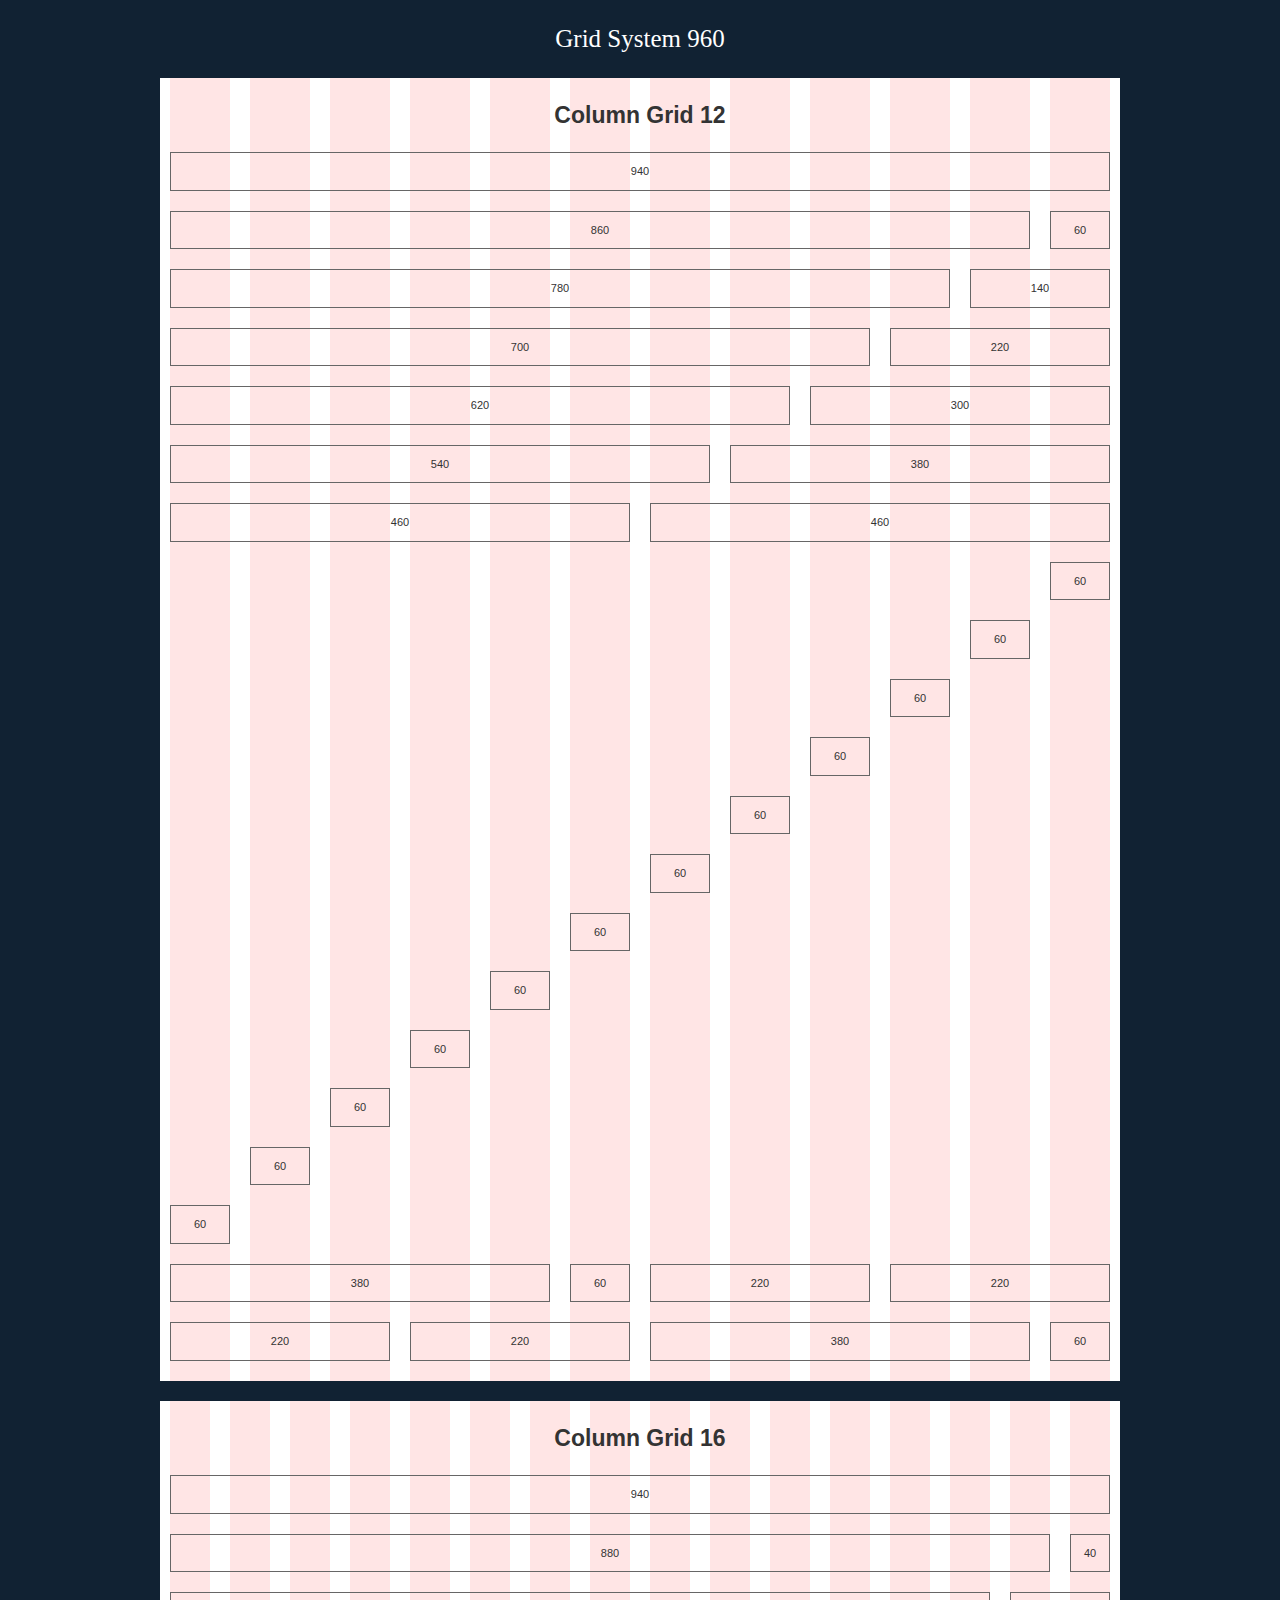
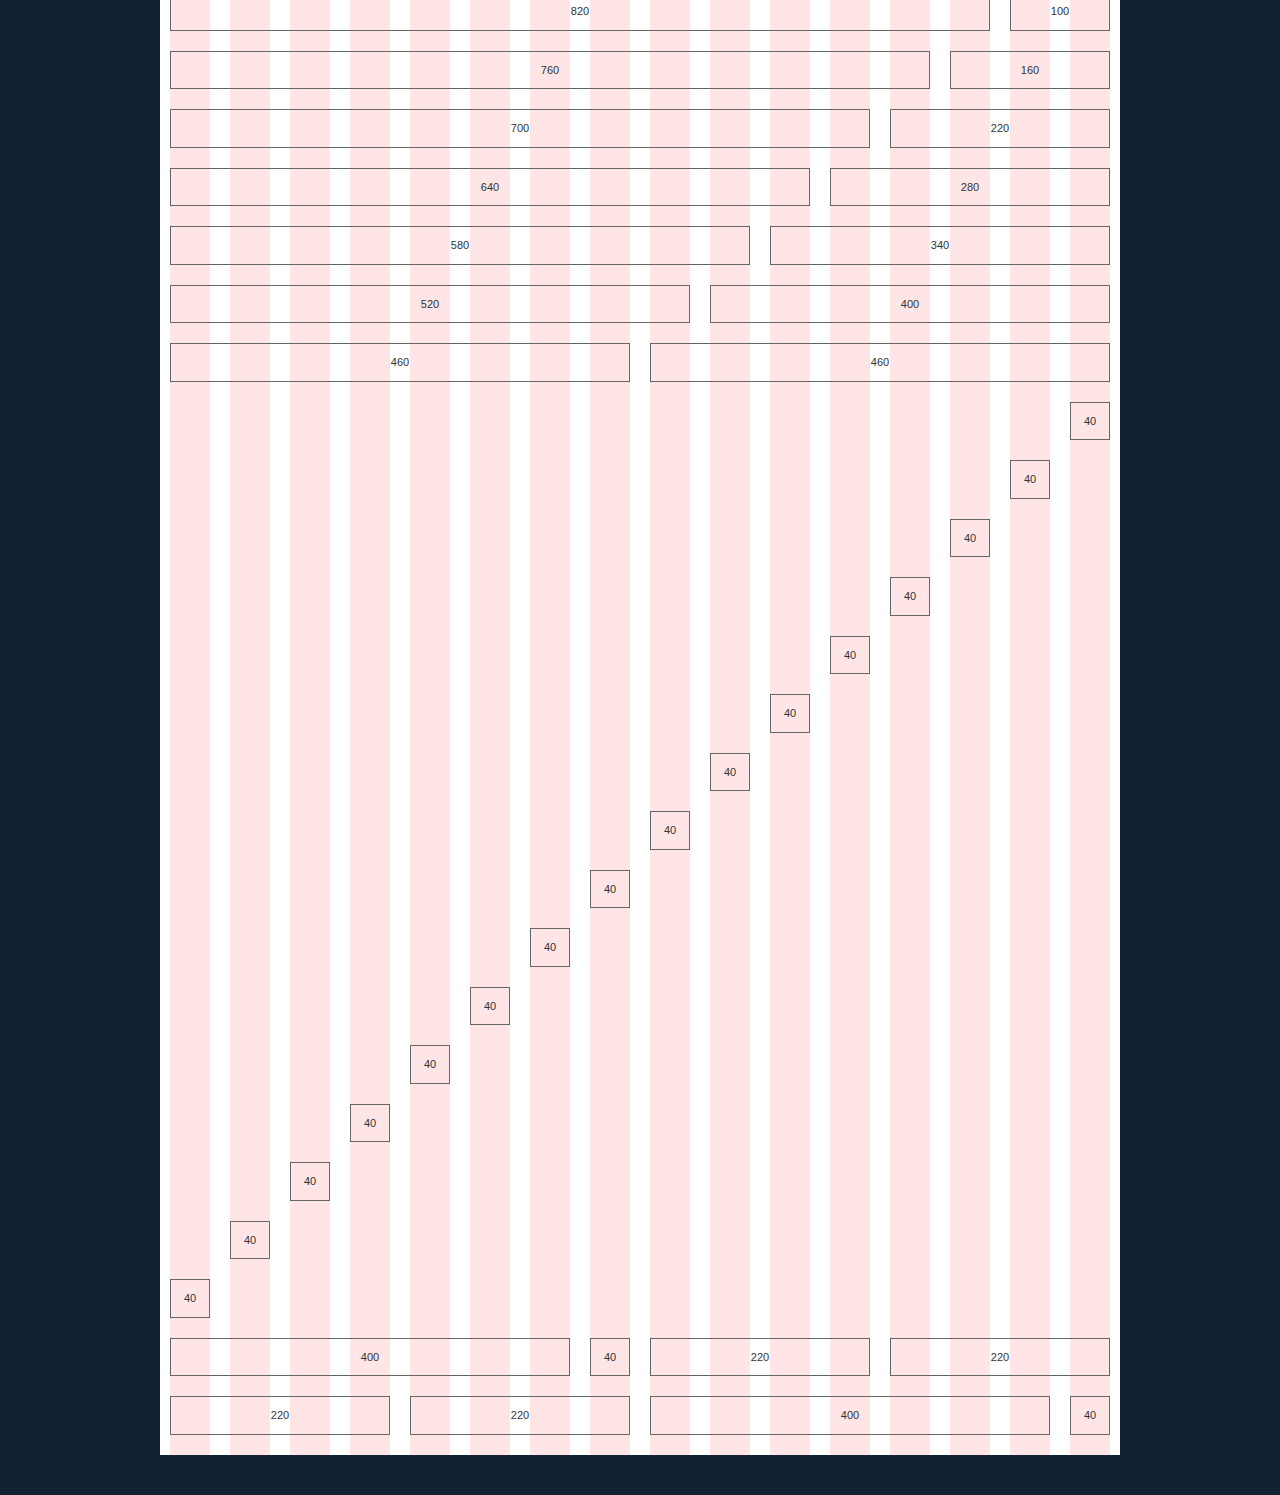
<file: RECURSOS/960-Grid-System-master/code/demo_rtl.html>
<!DOCTYPE html>
<html lang="en" dir="rtl">
<head>
<meta charset="utf-8" />
<title>960 Grid System &mdash; Demo</title>
<link rel="stylesheet" href="css/reset_rtl.css" />
<link rel="stylesheet" href="css/text_rtl.css" />
<link rel="stylesheet" href="css/960_rtl.css" />
<link rel="stylesheet" href="css/demo.css" />
</head>
<body>
<h1>
  <a href="http://960.gs/">960 Grid System</a>
</h1>
<div class="container_12">
  <h2>
    12 Column Grid
  </h2>
  <div class="grid_12">
    <p>
      940
    </p>
  </div>
  <!-- end .grid_12 -->
  <div class="clear"></div>
  <div class="grid_1">
    <p>
      60
    </p>
  </div>
  <!-- end .grid_1 -->
  <div class="grid_11">
    <p>
      860
    </p>
  </div>
  <!-- end .grid_11 -->
  <div class="clear"></div>
  <div class="grid_2">
    <p>
      140
    </p>
  </div>
  <!-- end .grid_2 -->
  <div class="grid_10">
    <p>
      780
    </p>
  </div>
  <!-- end .grid_10 -->
  <div class="clear"></div>
  <div class="grid_3">
    <p>
      220
    </p>
  </div>
  <!-- end .grid_3 -->
  <div class="grid_9">
    <p>
      700
    </p>
  </div>
  <!-- end .grid_9 -->
  <div class="clear"></div>
  <div class="grid_4">
    <p>
      300
    </p>
  </div>
  <!-- end .grid_4 -->
  <div class="grid_8">
    <p>
      620
    </p>
  </div>
  <!-- end .grid_8 -->
  <div class="clear"></div>
  <div class="grid_5">
    <p>
      380
    </p>
  </div>
  <!-- end .grid_5 -->
  <div class="grid_7">
    <p>
      540
    </p>
  </div>
  <!-- end .grid_7 -->
  <div class="clear"></div>
  <div class="grid_6">
    <p>
      460
    </p>
  </div>
  <!-- end .grid_6 -->
  <div class="grid_6">
    <p>
      460
    </p>
  </div>
  <!-- end .grid_6 -->
  <div class="clear"></div>
  <div class="grid_1 suffix_11">
    <p>
      60
    </p>
  </div>
  <!-- end .grid_1.suffix_11 -->
  <div class="clear"></div>
  <div class="grid_1 prefix_1 suffix_10">
    <p>
      60
    </p>
  </div>
  <!-- end .grid_1.prefix_1.suffix_10 -->
  <div class="clear"></div>
  <div class="grid_1 prefix_2 suffix_9">
    <p>
      60
    </p>
  </div>
  <!-- end .grid_1.prefix_2.suffix_9 -->
  <div class="clear"></div>
  <div class="grid_1 prefix_3 suffix_8">
    <p>
      60
    </p>
  </div>
  <!-- end .grid_1.prefix_3.suffix_8 -->
  <div class="clear"></div>
  <div class="grid_1 prefix_4 suffix_7">
    <p>
      60
    </p>
  </div>
  <!-- end .grid_1.prefix_4.suffix_7 -->
  <div class="clear"></div>
  <div class="grid_1 prefix_5 suffix_6">
    <p>
      60
    </p>
  </div>
  <!-- end .grid_1.prefix_5.suffix_6 -->
  <div class="clear"></div>
  <div class="grid_1 prefix_6 suffix_5">
    <p>
      60
    </p>
  </div>
  <!-- end .grid_1.prefix_6.suffix_5 -->
  <div class="clear"></div>
  <div class="grid_1 prefix_7 suffix_4">
    <p>
      60
    </p>
  </div>
  <!-- end .grid_1.prefix_7.suffix_4 -->
  <div class="clear"></div>
  <div class="grid_1 prefix_8 suffix_3">
    <p>
      60
    </p>
  </div>
  <!-- end .grid_1.prefix_8.suffix_3 -->
  <div class="clear"></div>
  <div class="grid_1 prefix_9 suffix_2">
    <p>
      60
    </p>
  </div>
  <!-- end .grid_1.prefix_9.suffix_2 -->
  <div class="clear"></div>
  <div class="grid_1 prefix_10 suffix_1">
    <p>
      60
    </p>
  </div>
  <!-- end .grid_1.prefix_10.suffix_1 -->
  <div class="clear"></div>
  <div class="grid_1 prefix_11">
    <p>
      60
    </p>
  </div>
  <!-- end .grid_1.prefix_11 -->
  <div class="clear"></div>
  <div class="grid_6 push_6">
    <div class="grid_1 alpha">
      <p>
        60
      </p>
    </div>
    <!-- end .grid_1.alpha -->
    <div class="grid_5 omega">
      <p>
        380
      </p>
    </div>
    <!-- end .grid_5.omega -->
    <div class="clear"></div>
    <div class="grid_3 alpha">
      <p>
        220
      </p>
    </div>
    <!-- end .grid_3.alpha -->
    <div class="grid_3 omega">
      <p>
        220
      </p>
    </div>
    <!-- end .grid_3.omega -->
  </div>
  <!-- end .grid_6.push_6 -->
  <div class="grid_6 pull_6">
    <div class="grid_3 alpha">
      <p>
        220
      </p>
    </div>
    <!-- end .grid_3.alpha -->
    <div class="grid_3 omega">
      <p>
        220
      </p>
    </div>
    <!-- end .grid_3.omega -->
    <div class="clear"></div>
    <div class="grid_1 alpha">
      <p>
        60
      </p>
    </div>
    <!-- end .grid_1.alpha -->
    <div class="grid_5 omega">
      <p>
        380
      </p>
    </div>
    <!-- end .grid_5.omega -->
  </div>
  <!-- end .grid_6.pull_6 -->
</div>
<!-- end .container_12 -->
<div class="container_16">
  <h2>
    16 Column Grid
  </h2>
  <div class="grid_16">
    <p>
      940
    </p>
  </div>
  <!-- end .grid_16 -->
  <div class="clear"></div>
  <div class="grid_1">
    <p>
      40
    </p>
  </div>
  <!-- end .grid_1 -->
  <div class="grid_15">
    <p>
      880
    </p>
  </div>
  <!-- end .grid_15 -->
  <div class="clear"></div>
  <div class="grid_2">
    <p>
      100
    </p>
  </div>
  <!-- end .grid_2 -->
  <div class="grid_14">
    <p>
      820
    </p>
  </div>
  <!-- end .grid_14 -->
  <div class="clear"></div>
  <div class="grid_3">
    <p>
      160
    </p>
  </div>
  <!-- end .grid_3 -->
  <div class="grid_13">
    <p>
      760
    </p>
  </div>
  <!-- end .grid_13 -->
  <div class="clear"></div>
  <div class="grid_4">
    <p>
      220
    </p>
  </div>
  <!-- end .grid_4 -->
  <div class="grid_12">
    <p>
      700
    </p>
  </div>
  <!-- end .grid_12 -->
  <div class="clear"></div>
  <div class="grid_5">
    <p>
      280
    </p>
  </div>
  <!-- end .grid_5 -->
  <div class="grid_11">
    <p>
      640
    </p>
  </div>
  <!-- end .grid_11 -->
  <div class="clear"></div>
  <div class="grid_6">
    <p>
      340
    </p>
  </div>
  <!-- end .grid_6 -->
  <div class="grid_10">
    <p>
      580
    </p>
  </div>
  <!-- end .grid_10 -->
  <div class="clear"></div>
  <div class="grid_7">
    <p>
      400
    </p>
  </div>
  <!-- end .grid_7 -->
  <div class="grid_9">
    <p>
      520
    </p>
  </div>
  <!-- end .grid_9 -->
  <div class="clear"></div>
  <div class="grid_8">
    <p>
      460
    </p>
  </div>
  <!-- end .grid_8 -->
  <div class="grid_8">
    <p>
      460
    </p>
  </div>
  <!-- end .grid_8 -->
  <div class="clear"></div>
  <div class="grid_1 suffix_15">
    <p>
      40
    </p>
  </div>
  <!-- end .grid_1.suffix_15 -->
  <div class="clear"></div>
  <div class="grid_1 prefix_1 suffix_14">
    <p>
      40
    </p>
  </div>
  <!-- end .grid_1.prefix_1.suffix_14 -->
  <div class="clear"></div>
  <div class="grid_1 prefix_2 suffix_13">
    <p>
      40
    </p>
  </div>
  <!-- end .grid_1.prefix_2.suffix_13 -->
  <div class="clear"></div>
  <div class="grid_1 prefix_3 suffix_12">
    <p>
      40
    </p>
  </div>
  <!-- end .grid_1.prefix_3.suffix_12 -->
  <div class="clear"></div>
  <div class="grid_1 prefix_4 suffix_11">
    <p>
      40
    </p>
  </div>
  <!-- end .grid_1.prefix_4.suffix_11 -->
  <div class="clear"></div>
  <div class="grid_1 prefix_5 suffix_10">
    <p>
      40
    </p>
  </div>
  <!-- end .grid_1.prefix_5.suffix_10 -->
  <div class="clear"></div>
  <div class="grid_1 prefix_6 suffix_9">
    <p>
      40
    </p>
  </div>
  <!-- end .grid_1.prefix_6.suffix_9 -->
  <div class="clear"></div>
  <div class="grid_1 prefix_7 suffix_8">
    <p>
      40
    </p>
  </div>
  <!-- end .grid_1.prefix_7.suffix_8 -->
  <div class="clear"></div>
  <div class="grid_1 prefix_8 suffix_7">
    <p>
      40
    </p>
  </div>
  <!-- end .grid_1.prefix_8.suffix_7 -->
  <div class="clear"></div>
  <div class="grid_1 prefix_9 suffix_6">
    <p>
      40
    </p>
  </div>
  <!-- end .grid_1.prefix_9.suffix_6 -->
  <div class="clear"></div>
  <div class="grid_1 prefix_10 suffix_5">
    <p>
      40
    </p>
  </div>
  <!-- end .grid_1.prefix_10.suffix_5 -->
  <div class="clear"></div>
  <div class="grid_1 prefix_11 suffix_4">
    <p>
      40
    </p>
  </div>
  <!-- end .grid_1.prefix_11.suffix_4 -->
  <div class="clear"></div>
  <div class="grid_1 prefix_12 suffix_3">
    <p>
      40
    </p>
  </div>
  <!-- end .grid_1.prefix_12.suffix_3 -->
  <div class="clear"></div>
  <div class="grid_1 prefix_13 suffix_2">
    <p>
      40
    </p>
  </div>
  <!-- end .grid_1.prefix_13.suffix_2 -->
  <div class="clear"></div>
  <div class="grid_1 prefix_14 suffix_1">
    <p>
      40
    </p>
  </div>
  <!-- end .grid_1.prefix_14.suffix_1 -->
  <div class="clear"></div>
  <div class="grid_1 prefix_15">
    <p>
      40
    </p>
  </div>
  <!-- end .grid_1.prefix_15 -->
  <div class="clear"></div>
  <div class="grid_8 push_8">
    <div class="grid_1 alpha">
      <p>
        40
      </p>
    </div>
    <!-- end .grid_1.alpha -->
    <div class="grid_7 omega">
      <p>
        400
      </p>
    </div>
    <!-- end .grid_7.omega -->
    <div class="clear"></div>
    <div class="grid_4 alpha">
      <p>
        220
      </p>
    </div>
    <!-- end .grid_4.alpha -->
    <div class="grid_4 omega">
      <p>
        220
      </p>
    </div>
    <!-- end .grid_4.omega -->
  </div>
  <!-- end .grid_8.push_8 -->
  <div class="grid_8 pull_8">
    <div class="grid_4 alpha">
      <p>
        220
      </p>
    </div>
    <!-- end .grid_4.alpha -->
    <div class="grid_4 omega">
      <p>
        220
      </p>
    </div>
    <!-- end .grid_4.omega -->
    <div class="clear"></div>
    <div class="grid_1 alpha">
      <p>
        40
      </p>
    </div>
    <!-- end .grid_1.alpha -->
    <div class="grid_7 omega">
      <p>
        400
      </p>
    </div>
    <!-- end .grid_7.omega -->
  </div>
  <!-- end .grid_8.pull_8 -->
</div>
<!-- end .container_16 -->
</body>
</html>
</file>
<file: css/contacto.css>
* {margin:auto;}
#todo {
	padding:2%;
	margin-top:0;
	height:100%;
	font-family:Arial;
	font-weight:bold;
	background-image: -webkit-linear-gradient(to bottom, #FFF7C0, #99ccff);
	background-image: -moz-linear-gradient(to bottom, #FFF7C0, #99ccff);
	background-image: -ms-linear-gradient(to bottom, #FFF7C0, #99ccff);
	background-image: linear-gradient(to bottom, #dad193, #99ccff);
}

#formulario {
	float:;
	width:60%;
	margin-left:20%;
	margin-right:20%;
	font-family:Sans-serif;
	font-size:20px;
	font-weight:bold;
	border: 1px solid #222;
	border-radius:15px 15px 15px 15px;
	background-color:#5271ba;
	}

	#header h1 {
		font-family:arial;
		text-align:center;
		color:#226643;
		text-shadow:4px 2px 1px #fff, 0px 1px 5px #f10f10, 2px 3px 1px #f10f10;			
		}
	.titulo {
		font-size:22px;	
		text-align:center;	
		}
		
	p {
		text-align:center;
		padding-left:27px;
		}
	table {
		font-size:16px;
		width:370px;
		padding:10px;
	}
	
	label {
		margin-right:7px;
		font-weight:bold;
		font-size:16px;
		padding:0px;
		}
	input { 
		border-radius:8px;
	}
	#comen {
		size:50px;
	}

	input #acepto{
		text-align:right;
	}
	#checkbox {
		font-size:12px;
	}
	#enviar {
		width:130px;
		height:25px;
	}

	:focus {
		background-color:#efcfcf99;	
	}
	#leng {
		width:100px;
	}

	#todo p a {
		text-align:center;
	}
</file>
<file: RECURSOS/960-Grid-System-master/code/css/text.css>
/*
  960 Grid System ~ Text CSS.
  Learn more ~ http://960.gs/

  Licensed under GPL and MIT.
*/

/* `Basic HTML
----------------------------------------------------------------------------------------------------*/

body {
  font: 13px/1.5 "Helvetica Neue", Arial, "Liberation Sans", FreeSans, sans-serif;
}

pre,
code {
  font-family: "DejaVu Sans Mono", Menlo, Consolas, monospace;
}

hr {
  border: 0 solid #ccc;
  border-top-width: 1px;
  clear: both;
  height: 0;
}

/* `Headings
----------------------------------------------------------------------------------------------------*/

h1 {
  font-size: 25px;
}

h2 {
  font-size: 23px;
}

h3 {
  font-size: 21px;
}

h4 {
  font-size: 19px;
}

h5 {
  font-size: 17px;
}

h6 {
  font-size: 15px;
}

/* `Spacing
----------------------------------------------------------------------------------------------------*/

ol {
  list-style: decimal;
}

ul {
  list-style: disc;
}

li {
  margin-left: 30px;
}

p,
dl,
hr,
h1,
h2,
h3,
h4,
h5,
h6,
ol,
ul,
pre,
table,
address,
fieldset,
figure {
  margin-bottom: 20px;
}
</file>
<file: RECURSOS/960-Grid-System-master/code/css/960.css>
/*
  960 Grid System ~ Core CSS.
  Learn more ~ http://960.gs/

  Licensed under GPL and MIT.
*/

/*
  Forces backgrounds to span full width,
  even if there is horizontal scrolling.
  Increase this if your layout is wider.

  Note: IE6 works fine without this fix.
*/

body {
  min-width: 960px;
}

/* `Container
----------------------------------------------------------------------------------------------------*/

.container_12,
.container_16 {
  margin-left: auto;
  margin-right: auto;
  width: 960px;
}

/* `Grid >> Global
----------------------------------------------------------------------------------------------------*/

.grid_1,
.grid_2,
.grid_3,
.grid_4,
.grid_5,
.grid_6,
.grid_7,
.grid_8,
.grid_9,
.grid_10,
.grid_11,
.grid_12,
.grid_13,
.grid_14,
.grid_15,
.grid_16 {
  display: inline;
  float: left;
  margin-left: 10px;
  margin-right: 10px;
}

.push_1, .pull_1,
.push_2, .pull_2,
.push_3, .pull_3,
.push_4, .pull_4,
.push_5, .pull_5,
.push_6, .pull_6,
.push_7, .pull_7,
.push_8, .pull_8,
.push_9, .pull_9,
.push_10, .pull_10,
.push_11, .pull_11,
.push_12, .pull_12,
.push_13, .pull_13,
.push_14, .pull_14,
.push_15, .pull_15 {
  position: relative;
}

.container_12 .grid_3,
.container_16 .grid_4 {
  width: 220px;
}

.container_12 .grid_6,
.container_16 .grid_8 {
  width: 460px;
}

.container_12 .grid_9,
.container_16 .grid_12 {
  width: 700px;
}

.container_12 .grid_12,
.container_16 .grid_16 {
  width: 940px;
}

/* `Grid >> Children (Alpha ~ First, Omega ~ Last)
----------------------------------------------------------------------------------------------------*/

.alpha {
  margin-left: 0;
}

.omega {
  margin-right: 0;
}

/* `Grid >> 12 Columns
----------------------------------------------------------------------------------------------------*/

.container_12 .grid_1 {
  width: 60px;
}

.container_12 .grid_2 {
  width: 140px;
}

.container_12 .grid_4 {
  width: 300px;
}

.container_12 .grid_5 {
  width: 380px;
}

.container_12 .grid_7 {
  width: 540px;
}

.container_12 .grid_8 {
  width: 620px;
}

.container_12 .grid_10 {
  width: 780px;
}

.container_12 .grid_11 {
  width: 860px;
}

/* `Grid >> 16 Columns
----------------------------------------------------------------------------------------------------*/

.container_16 .grid_1 {
  width: 40px;
}

.container_16 .grid_2 {
  width: 100px;
}

.container_16 .grid_3 {
  width: 160px;
}

.container_16 .grid_5 {
  width: 280px;
}

.container_16 .grid_6 {
  width: 340px;
}

.container_16 .grid_7 {
  width: 400px;
}

.container_16 .grid_9 {
  width: 520px;
}

.container_16 .grid_10 {
  width: 580px;
}

.container_16 .grid_11 {
  width: 640px;
}

.container_16 .grid_13 {
  width: 760px;
}

.container_16 .grid_14 {
  width: 820px;
}

.container_16 .grid_15 {
  width: 880px;
}

/* `Prefix Extra Space >> Global
----------------------------------------------------------------------------------------------------*/

.container_12 .prefix_3,
.container_16 .prefix_4 {
  padding-left: 240px;
}

.container_12 .prefix_6,
.container_16 .prefix_8 {
  padding-left: 480px;
}

.container_12 .prefix_9,
.container_16 .prefix_12 {
  padding-left: 720px;
}

/* `Prefix Extra Space >> 12 Columns
----------------------------------------------------------------------------------------------------*/

.container_12 .prefix_1 {
  padding-left: 80px;
}

.container_12 .prefix_2 {
  padding-left: 160px;
}

.container_12 .prefix_4 {
  padding-left: 320px;
}

.container_12 .prefix_5 {
  padding-left: 400px;
}

.container_12 .prefix_7 {
  padding-left: 560px;
}

.container_12 .prefix_8 {
  padding-left: 640px;
}

.container_12 .prefix_10 {
  padding-left: 800px;
}

.container_12 .prefix_11 {
  padding-left: 880px;
}

/* `Prefix Extra Space >> 16 Columns
----------------------------------------------------------------------------------------------------*/

.container_16 .prefix_1 {
  padding-left: 60px;
}

.container_16 .prefix_2 {
  padding-left: 120px;
}

.container_16 .prefix_3 {
  padding-left: 180px;
}

.container_16 .prefix_5 {
  padding-left: 300px;
}

.container_16 .prefix_6 {
  padding-left: 360px;
}

.container_16 .prefix_7 {
  padding-left: 420px;
}

.container_16 .prefix_9 {
  padding-left: 540px;
}

.container_16 .prefix_10 {
  padding-left: 600px;
}

.container_16 .prefix_11 {
  padding-left: 660px;
}

.container_16 .prefix_13 {
  padding-left: 780px;
}

.container_16 .prefix_14 {
  padding-left: 840px;
}

.container_16 .prefix_15 {
  padding-left: 900px;
}

/* `Suffix Extra Space >> Global
----------------------------------------------------------------------------------------------------*/

.container_12 .suffix_3,
.container_16 .suffix_4 {
  padding-right: 240px;
}

.container_12 .suffix_6,
.container_16 .suffix_8 {
  padding-right: 480px;
}

.container_12 .suffix_9,
.container_16 .suffix_12 {
  padding-right: 720px;
}

/* `Suffix Extra Space >> 12 Columns
----------------------------------------------------------------------------------------------------*/

.container_12 .suffix_1 {
  padding-right: 80px;
}

.container_12 .suffix_2 {
  padding-right: 160px;
}

.container_12 .suffix_4 {
  padding-right: 320px;
}

.container_12 .suffix_5 {
  padding-right: 400px;
}

.container_12 .suffix_7 {
  padding-right: 560px;
}

.container_12 .suffix_8 {
  padding-right: 640px;
}

.container_12 .suffix_10 {
  padding-right: 800px;
}

.container_12 .suffix_11 {
  padding-right: 880px;
}

/* `Suffix Extra Space >> 16 Columns
----------------------------------------------------------------------------------------------------*/

.container_16 .suffix_1 {
  padding-right: 60px;
}

.container_16 .suffix_2 {
  padding-right: 120px;
}

.container_16 .suffix_3 {
  padding-right: 180px;
}

.container_16 .suffix_5 {
  padding-right: 300px;
}

.container_16 .suffix_6 {
  padding-right: 360px;
}

.container_16 .suffix_7 {
  padding-right: 420px;
}

.container_16 .suffix_9 {
  padding-right: 540px;
}

.container_16 .suffix_10 {
  padding-right: 600px;
}

.container_16 .suffix_11 {
  padding-right: 660px;
}

.container_16 .suffix_13 {
  padding-right: 780px;
}

.container_16 .suffix_14 {
  padding-right: 840px;
}

.container_16 .suffix_15 {
  padding-right: 900px;
}

/* `Push Space >> Global
----------------------------------------------------------------------------------------------------*/

.container_12 .push_3,
.container_16 .push_4 {
  left: 240px;
}

.container_12 .push_6,
.container_16 .push_8 {
  left: 480px;
}

.container_12 .push_9,
.container_16 .push_12 {
  left: 720px;
}

/* `Push Space >> 12 Columns
----------------------------------------------------------------------------------------------------*/

.container_12 .push_1 {
  left: 80px;
}

.container_12 .push_2 {
  left: 160px;
}

.container_12 .push_4 {
  left: 320px;
}

.container_12 .push_5 {
  left: 400px;
}

.container_12 .push_7 {
  left: 560px;
}

.container_12 .push_8 {
  left: 640px;
}

.container_12 .push_10 {
  left: 800px;
}

.container_12 .push_11 {
  left: 880px;
}

/* `Push Space >> 16 Columns
----------------------------------------------------------------------------------------------------*/

.container_16 .push_1 {
  left: 60px;
}

.container_16 .push_2 {
  left: 120px;
}

.container_16 .push_3 {
  left: 180px;
}

.container_16 .push_5 {
  left: 300px;
}

.container_16 .push_6 {
  left: 360px;
}

.container_16 .push_7 {
  left: 420px;
}

.container_16 .push_9 {
  left: 540px;
}

.container_16 .push_10 {
  left: 600px;
}

.container_16 .push_11 {
  left: 660px;
}

.container_16 .push_13 {
  left: 780px;
}

.container_16 .push_14 {
  left: 840px;
}

.container_16 .push_15 {
  left: 900px;
}

/* `Pull Space >> Global
----------------------------------------------------------------------------------------------------*/

.container_12 .pull_3,
.container_16 .pull_4 {
  left: -240px;
}

.container_12 .pull_6,
.container_16 .pull_8 {
  left: -480px;
}

.container_12 .pull_9,
.container_16 .pull_12 {
  left: -720px;
}

/* `Pull Space >> 12 Columns
----------------------------------------------------------------------------------------------------*/

.container_12 .pull_1 {
  left: -80px;
}

.container_12 .pull_2 {
  left: -160px;
}

.container_12 .pull_4 {
  left: -320px;
}

.container_12 .pull_5 {
  left: -400px;
}

.container_12 .pull_7 {
  left: -560px;
}

.container_12 .pull_8 {
  left: -640px;
}

.container_12 .pull_10 {
  left: -800px;
}

.container_12 .pull_11 {
  left: -880px;
}

/* `Pull Space >> 16 Columns
----------------------------------------------------------------------------------------------------*/

.container_16 .pull_1 {
  left: -60px;
}

.container_16 .pull_2 {
  left: -120px;
}

.container_16 .pull_3 {
  left: -180px;
}

.container_16 .pull_5 {
  left: -300px;
}

.container_16 .pull_6 {
  left: -360px;
}

.container_16 .pull_7 {
  left: -420px;
}

.container_16 .pull_9 {
  left: -540px;
}

.container_16 .pull_10 {
  left: -600px;
}

.container_16 .pull_11 {
  left: -660px;
}

.container_16 .pull_13 {
  left: -780px;
}

.container_16 .pull_14 {
  left: -840px;
}

.container_16 .pull_15 {
  left: -900px;
}

/* `Clear Floated Elements
----------------------------------------------------------------------------------------------------*/

/* http://sonspring.com/journal/clearing-floats */

.clear {
  clear: both;
  display: block;
  overflow: hidden;
  visibility: hidden;
  width: 0;
  height: 0;
}

/* http://www.yuiblog.com/blog/2010/09/27/clearfix-reloaded-overflowhidden-demystified */

.clearfix:before,
.clearfix:after,
.container_12:before,
.container_12:after,
.container_16:before,
.container_16:after {
  content: '.';
  display: block;
  overflow: hidden;
  visibility: hidden;
  font-size: 0;
  line-height: 0;
  width: 0;
  height: 0;
}

.clearfix:after,
.container_12:after,
.container_16:after {
  clear: both;
}

/*
  The following zoom:1 rule is specifically for IE6 + IE7.
  Move to separate stylesheet if invalid CSS is a problem.
*/

.clearfix,
.container_12,
.container_16 {
  zoom: 1;
}
</file>
<file: RECURSOS/960-Grid-System-master/code/css/demo.css>
body {
  background: #123;
  color: #333;
  font-size: 11px;
  height: auto;
  padding-bottom: 20px;
}

a {
  color: #fff;
  text-decoration: none;
}

a:hover {
  text-decoration: underline;
}

h1 {
  font-family: Georgia, serif;
  font-weight: normal;
  padding-top: 20px;
  text-align: center;
}

h2 {
  padding-top: 20px;
  text-align: center;
}

p {
  border: 1px solid #666;
  overflow: hidden;
  padding: 10px 0;
  text-align: center;
}

.container_12,
.container_16,
.container_24 {
  background-color: #fff;
  background-repeat: repeat-y;
  margin-bottom: 20px;
}

.container_12 {
  background-image: url(../img/12_col.gif);
}

.container_16 {
  background-image: url(../img/16_col.gif);
}

.container_24 {
  background-image: url(../img/24_col.gif);
}
</file>
<file: RECURSOS/960-Grid-System-master/code/css/960_24_col.css>
/*
  960 Grid System ~ Core CSS.
  Learn more ~ http://960.gs/

  Licensed under GPL and MIT.
*/

/*
  Forces backgrounds to span full width,
  even if there is horizontal scrolling.
  Increase this if your layout is wider.

  Note: IE6 works fine without this fix.
*/

body {
  min-width: 960px;
}

/* `Container
----------------------------------------------------------------------------------------------------*/

.container_24 {
  margin-left: auto;
  margin-right: auto;
  width: 960px;
}

/* `Grid >> Global
----------------------------------------------------------------------------------------------------*/

.grid_1,
.grid_2,
.grid_3,
.grid_4,
.grid_5,
.grid_6,
.grid_7,
.grid_8,
.grid_9,
.grid_10,
.grid_11,
.grid_12,
.grid_13,
.grid_14,
.grid_15,
.grid_16,
.grid_17,
.grid_18,
.grid_19,
.grid_20,
.grid_21,
.grid_22,
.grid_23,
.grid_24 {
  display: inline;
  float: left;
  margin-left: 5px;
  margin-right: 5px;
}

.push_1, .pull_1,
.push_2, .pull_2,
.push_3, .pull_3,
.push_4, .pull_4,
.push_5, .pull_5,
.push_6, .pull_6,
.push_7, .pull_7,
.push_8, .pull_8,
.push_9, .pull_9,
.push_10, .pull_10,
.push_11, .pull_11,
.push_12, .pull_12,
.push_13, .pull_13,
.push_14, .pull_14,
.push_15, .pull_15,
.push_16, .pull_16,
.push_17, .pull_17,
.push_18, .pull_18,
.push_19, .pull_19,
.push_20, .pull_20,
.push_21, .pull_21,
.push_22, .pull_22,
.push_23, .pull_23 {
  position: relative;
}

/* `Grid >> Children (Alpha ~ First, Omega ~ Last)
----------------------------------------------------------------------------------------------------*/

.alpha {
  margin-left: 0;
}

.omega {
  margin-right: 0;
}

/* `Grid >> 24 Columns
----------------------------------------------------------------------------------------------------*/

.container_24 .grid_1 {
  width: 30px;
}

.container_24 .grid_2 {
  width: 70px;
}

.container_24 .grid_3 {
  width: 110px;
}

.container_24 .grid_4 {
  width: 150px;
}

.container_24 .grid_5 {
  width: 190px;
}

.container_24 .grid_6 {
  width: 230px;
}

.container_24 .grid_7 {
  width: 270px;
}

.container_24 .grid_8 {
  width: 310px;
}

.container_24 .grid_9 {
  width: 350px;
}

.container_24 .grid_10 {
  width: 390px;
}

.container_24 .grid_11 {
  width: 430px;
}

.container_24 .grid_12 {
  width: 470px;
}

.container_24 .grid_13 {
  width: 510px;
}

.container_24 .grid_14 {
  width: 550px;
}

.container_24 .grid_15 {
  width: 590px;
}

.container_24 .grid_16 {
  width: 630px;
}

.container_24 .grid_17 {
  width: 670px;
}

.container_24 .grid_18 {
  width: 710px;
}

.container_24 .grid_19 {
  width: 750px;
}

.container_24 .grid_20 {
  width: 790px;
}

.container_24 .grid_21 {
  width: 830px;
}

.container_24 .grid_22 {
  width: 870px;
}

.container_24 .grid_23 {
  width: 910px;
}

.container_24 .grid_24 {
  width: 950px;
}

/* `Prefix Extra Space >> 24 Columns
----------------------------------------------------------------------------------------------------*/

.container_24 .prefix_1 {
  padding-left: 40px;
}

.container_24 .prefix_2 {
  padding-left: 80px;
}

.container_24 .prefix_3 {
  padding-left: 120px;
}

.container_24 .prefix_4 {
  padding-left: 160px;
}

.container_24 .prefix_5 {
  padding-left: 200px;
}

.container_24 .prefix_6 {
  padding-left: 240px;
}

.container_24 .prefix_7 {
  padding-left: 280px;
}

.container_24 .prefix_8 {
  padding-left: 320px;
}

.container_24 .prefix_9 {
  padding-left: 360px;
}

.container_24 .prefix_10 {
  padding-left: 400px;
}

.container_24 .prefix_11 {
  padding-left: 440px;
}

.container_24 .prefix_12 {
  padding-left: 480px;
}

.container_24 .prefix_13 {
  padding-left: 520px;
}

.container_24 .prefix_14 {
  padding-left: 560px;
}

.container_24 .prefix_15 {
  padding-left: 600px;
}

.container_24 .prefix_16 {
  padding-left: 640px;
}

.container_24 .prefix_17 {
  padding-left: 680px;
}

.container_24 .prefix_18 {
  padding-left: 720px;
}

.container_24 .prefix_19 {
  padding-left: 760px;
}

.container_24 .prefix_20 {
  padding-left: 800px;
}

.container_24 .prefix_21 {
  padding-left: 840px;
}

.container_24 .prefix_22 {
  padding-left: 880px;
}

.container_24 .prefix_23 {
  padding-left: 920px;
}

/* `Suffix Extra Space >> 24 Columns
----------------------------------------------------------------------------------------------------*/

.container_24 .suffix_1 {
  padding-right: 40px;
}

.container_24 .suffix_2 {
  padding-right: 80px;
}

.container_24 .suffix_3 {
  padding-right: 120px;
}

.container_24 .suffix_4 {
  padding-right: 160px;
}

.container_24 .suffix_5 {
  padding-right: 200px;
}

.container_24 .suffix_6 {
  padding-right: 240px;
}

.container_24 .suffix_7 {
  padding-right: 280px;
}

.container_24 .suffix_8 {
  padding-right: 320px;
}

.container_24 .suffix_9 {
  padding-right: 360px;
}

.container_24 .suffix_10 {
  padding-right: 400px;
}

.container_24 .suffix_11 {
  padding-right: 440px;
}

.container_24 .suffix_12 {
  padding-right: 480px;
}

.container_24 .suffix_13 {
  padding-right: 520px;
}

.container_24 .suffix_14 {
  padding-right: 560px;
}

.container_24 .suffix_15 {
  padding-right: 600px;
}

.container_24 .suffix_16 {
  padding-right: 640px;
}

.container_24 .suffix_17 {
  padding-right: 680px;
}

.container_24 .suffix_18 {
  padding-right: 720px;
}

.container_24 .suffix_19 {
  padding-right: 760px;
}

.container_24 .suffix_20 {
  padding-right: 800px;
}

.container_24 .suffix_21 {
  padding-right: 840px;
}

.container_24 .suffix_22 {
  padding-right: 880px;
}

.container_24 .suffix_23 {
  padding-right: 920px;
}

/* `Push Space >> 24 Columns
----------------------------------------------------------------------------------------------------*/

.container_24 .push_1 {
  left: 40px;
}

.container_24 .push_2 {
  left: 80px;
}

.container_24 .push_3 {
  left: 120px;
}

.container_24 .push_4 {
  left: 160px;
}

.container_24 .push_5 {
  left: 200px;
}

.container_24 .push_6 {
  left: 240px;
}

.container_24 .push_7 {
  left: 280px;
}

.container_24 .push_8 {
  left: 320px;
}

.container_24 .push_9 {
  left: 360px;
}

.container_24 .push_10 {
  left: 400px;
}

.container_24 .push_11 {
  left: 440px;
}

.container_24 .push_12 {
  left: 480px;
}

.container_24 .push_13 {
  left: 520px;
}

.container_24 .push_14 {
  left: 560px;
}

.container_24 .push_15 {
  left: 600px;
}

.container_24 .push_16 {
  left: 640px;
}

.container_24 .push_17 {
  left: 680px;
}

.container_24 .push_18 {
  left: 720px;
}

.container_24 .push_19 {
  left: 760px;
}

.container_24 .push_20 {
  left: 800px;
}

.container_24 .push_21 {
  left: 840px;
}

.container_24 .push_22 {
  left: 880px;
}

.container_24 .push_23 {
  left: 920px;
}

/* `Pull Space >> 24 Columns
----------------------------------------------------------------------------------------------------*/

.container_24 .pull_1 {
  left: -40px;
}

.container_24 .pull_2 {
  left: -80px;
}

.container_24 .pull_3 {
  left: -120px;
}

.container_24 .pull_4 {
  left: -160px;
}

.container_24 .pull_5 {
  left: -200px;
}

.container_24 .pull_6 {
  left: -240px;
}

.container_24 .pull_7 {
  left: -280px;
}

.container_24 .pull_8 {
  left: -320px;
}

.container_24 .pull_9 {
  left: -360px;
}

.container_24 .pull_10 {
  left: -400px;
}

.container_24 .pull_11 {
  left: -440px;
}

.container_24 .pull_12 {
  left: -480px;
}

.container_24 .pull_13 {
  left: -520px;
}

.container_24 .pull_14 {
  left: -560px;
}

.container_24 .pull_15 {
  left: -600px;
}

.container_24 .pull_16 {
  left: -640px;
}

.container_24 .pull_17 {
  left: -680px;
}

.container_24 .pull_18 {
  left: -720px;
}

.container_24 .pull_19 {
  left: -760px;
}

.container_24 .pull_20 {
  left: -800px;
}

.container_24 .pull_21 {
  left: -840px;
}

.container_24 .pull_22 {
  left: -880px;
}

.container_24 .pull_23 {
  left: -920px;
}

/* `Clear Floated Elements
----------------------------------------------------------------------------------------------------*/

/* http://sonspring.com/journal/clearing-floats */

.clear {
  clear: both;
  display: block;
  overflow: hidden;
  visibility: hidden;
  width: 0;
  height: 0;
}

/* http://www.yuiblog.com/blog/2010/09/27/clearfix-reloaded-overflowhidden-demystified */

.clearfix:before,
.clearfix:after,
.container_24:before,
.container_24:after {
  content: '.';
  display: block;
  overflow: hidden;
  visibility: hidden;
  font-size: 0;
  line-height: 0;
  width: 0;
  height: 0;
}

.clearfix:after,
.container_24:after {
  clear: both;
}

/*
  The following zoom:1 rule is specifically for IE6 + IE7.
  Move to separate stylesheet if invalid CSS is a problem.
*/

.clearfix,
.container_24 {
  zoom: 1;
}
</file>
<file: RECURSOS/960-Grid-System-master/code/css/text_rtl.css>
/*
  960 Grid System ~ Text CSS.
  Learn more ~ http://960.gs/

  Licensed under GPL and MIT.
*/

/* `Basic HTML
----------------------------------------------------------------------------------------------------*/

body {
  font: 13px/1.5 "Helvetica Neue", Arial, "Liberation Sans", FreeSans, sans-serif;
}

pre,
code {
  font-family: "DejaVu Sans Mono", Menlo, Consolas, monospace;
}

hr {
  border: 0 solid #ccc;
  border-top-width: 1px;
  clear: both;
  height: 0;
}

/* `Headings
----------------------------------------------------------------------------------------------------*/

h1 {
  font-size: 25px;
}

h2 {
  font-size: 23px;
}

h3 {
  font-size: 21px;
}

h4 {
  font-size: 19px;
}

h5 {
  font-size: 17px;
}

h6 {
  font-size: 15px;
}

/* `Spacing
----------------------------------------------------------------------------------------------------*/

ol {
  list-style: decimal;
}

ul {
  list-style: disc;
}

li {
  margin-right: 30px;
}

p,
dl,
hr,
h1,
h2,
h3,
h4,
h5,
h6,
ol,
ul,
pre,
table,
address,
fieldset,
figure {
  margin-bottom: 20px;
}
</file>
<file: RECURSOS/960-Grid-System-master/code/css/960_24_col_rtl.css>
/*
  960 Grid System ~ Core CSS.
  Learn more ~ http://960.gs/

  Licensed under GPL and MIT.
*/

/*
  Forces backgrounds to span full width,
  even if there is horizontal scrolling.
  Increase this if your layout is wider.

  Note: IE6 works fine without this fix.
*/

body {
  min-width: 960px;
}

/* `Container
----------------------------------------------------------------------------------------------------*/

.container_24 {
  margin-right: auto;
  margin-left: auto;
  width: 960px;
}

/* `Grid >> Global
----------------------------------------------------------------------------------------------------*/

.grid_1,
.grid_2,
.grid_3,
.grid_4,
.grid_5,
.grid_6,
.grid_7,
.grid_8,
.grid_9,
.grid_10,
.grid_11,
.grid_12,
.grid_13,
.grid_14,
.grid_15,
.grid_16,
.grid_17,
.grid_18,
.grid_19,
.grid_20,
.grid_21,
.grid_22,
.grid_23,
.grid_24 {
  display: inline;
  float: right;
  margin-right: 5px;
  margin-left: 5px;
}

.push_1, .pull_1,
.push_2, .pull_2,
.push_3, .pull_3,
.push_4, .pull_4,
.push_5, .pull_5,
.push_6, .pull_6,
.push_7, .pull_7,
.push_8, .pull_8,
.push_9, .pull_9,
.push_10, .pull_10,
.push_11, .pull_11,
.push_12, .pull_12,
.push_13, .pull_13,
.push_14, .pull_14,
.push_15, .pull_15,
.push_16, .pull_16,
.push_17, .pull_17,
.push_18, .pull_18,
.push_19, .pull_19,
.push_20, .pull_20,
.push_21, .pull_21,
.push_22, .pull_22,
.push_23, .pull_23 {
  position: relative;
}

/* `Grid >> Children (Alpha ~ First, Omega ~ Last)
----------------------------------------------------------------------------------------------------*/

.alpha {
  margin-right: 0;
}

.omega {
  margin-left: 0;
}

/* `Grid >> 24 Columns
----------------------------------------------------------------------------------------------------*/

.container_24 .grid_1 {
  width: 30px;
}

.container_24 .grid_2 {
  width: 70px;
}

.container_24 .grid_3 {
  width: 110px;
}

.container_24 .grid_4 {
  width: 150px;
}

.container_24 .grid_5 {
  width: 190px;
}

.container_24 .grid_6 {
  width: 230px;
}

.container_24 .grid_7 {
  width: 270px;
}

.container_24 .grid_8 {
  width: 310px;
}

.container_24 .grid_9 {
  width: 350px;
}

.container_24 .grid_10 {
  width: 390px;
}

.container_24 .grid_11 {
  width: 430px;
}

.container_24 .grid_12 {
  width: 470px;
}

.container_24 .grid_13 {
  width: 510px;
}

.container_24 .grid_14 {
  width: 550px;
}

.container_24 .grid_15 {
  width: 590px;
}

.container_24 .grid_16 {
  width: 630px;
}

.container_24 .grid_17 {
  width: 670px;
}

.container_24 .grid_18 {
  width: 710px;
}

.container_24 .grid_19 {
  width: 750px;
}

.container_24 .grid_20 {
  width: 790px;
}

.container_24 .grid_21 {
  width: 830px;
}

.container_24 .grid_22 {
  width: 870px;
}

.container_24 .grid_23 {
  width: 910px;
}

.container_24 .grid_24 {
  width: 950px;
}

/* `Prefix Extra Space >> 24 Columns
----------------------------------------------------------------------------------------------------*/

.container_24 .prefix_1 {
  padding-right: 40px;
}

.container_24 .prefix_2 {
  padding-right: 80px;
}

.container_24 .prefix_3 {
  padding-right: 120px;
}

.container_24 .prefix_4 {
  padding-right: 160px;
}

.container_24 .prefix_5 {
  padding-right: 200px;
}

.container_24 .prefix_6 {
  padding-right: 240px;
}

.container_24 .prefix_7 {
  padding-right: 280px;
}

.container_24 .prefix_8 {
  padding-right: 320px;
}

.container_24 .prefix_9 {
  padding-right: 360px;
}

.container_24 .prefix_10 {
  padding-right: 400px;
}

.container_24 .prefix_11 {
  padding-right: 440px;
}

.container_24 .prefix_12 {
  padding-right: 480px;
}

.container_24 .prefix_13 {
  padding-right: 520px;
}

.container_24 .prefix_14 {
  padding-right: 560px;
}

.container_24 .prefix_15 {
  padding-right: 600px;
}

.container_24 .prefix_16 {
  padding-right: 640px;
}

.container_24 .prefix_17 {
  padding-right: 680px;
}

.container_24 .prefix_18 {
  padding-right: 720px;
}

.container_24 .prefix_19 {
  padding-right: 760px;
}

.container_24 .prefix_20 {
  padding-right: 800px;
}

.container_24 .prefix_21 {
  padding-right: 840px;
}

.container_24 .prefix_22 {
  padding-right: 880px;
}

.container_24 .prefix_23 {
  padding-right: 920px;
}

/* `Suffix Extra Space >> 24 Columns
----------------------------------------------------------------------------------------------------*/

.container_24 .suffix_1 {
  padding-left: 40px;
}

.container_24 .suffix_2 {
  padding-left: 80px;
}

.container_24 .suffix_3 {
  padding-left: 120px;
}

.container_24 .suffix_4 {
  padding-left: 160px;
}

.container_24 .suffix_5 {
  padding-left: 200px;
}

.container_24 .suffix_6 {
  padding-left: 240px;
}

.container_24 .suffix_7 {
  padding-left: 280px;
}

.container_24 .suffix_8 {
  padding-left: 320px;
}

.container_24 .suffix_9 {
  padding-left: 360px;
}

.container_24 .suffix_10 {
  padding-left: 400px;
}

.container_24 .suffix_11 {
  padding-left: 440px;
}

.container_24 .suffix_12 {
  padding-left: 480px;
}

.container_24 .suffix_13 {
  padding-left: 520px;
}

.container_24 .suffix_14 {
  padding-left: 560px;
}

.container_24 .suffix_15 {
  padding-left: 600px;
}

.container_24 .suffix_16 {
  padding-left: 640px;
}

.container_24 .suffix_17 {
  padding-left: 680px;
}

.container_24 .suffix_18 {
  padding-left: 720px;
}

.container_24 .suffix_19 {
  padding-left: 760px;
}

.container_24 .suffix_20 {
  padding-left: 800px;
}

.container_24 .suffix_21 {
  padding-left: 840px;
}

.container_24 .suffix_22 {
  padding-left: 880px;
}

.container_24 .suffix_23 {
  padding-left: 920px;
}

/* `Push Space >> 24 Columns
----------------------------------------------------------------------------------------------------*/

.container_24 .push_1 {
  right: 40px;
}

.container_24 .push_2 {
  right: 80px;
}

.container_24 .push_3 {
  right: 120px;
}

.container_24 .push_4 {
  right: 160px;
}

.container_24 .push_5 {
  right: 200px;
}

.container_24 .push_6 {
  right: 240px;
}

.container_24 .push_7 {
  right: 280px;
}

.container_24 .push_8 {
  right: 320px;
}

.container_24 .push_9 {
  right: 360px;
}

.container_24 .push_10 {
  right: 400px;
}

.container_24 .push_11 {
  right: 440px;
}

.container_24 .push_12 {
  right: 480px;
}

.container_24 .push_13 {
  right: 520px;
}

.container_24 .push_14 {
  right: 560px;
}

.container_24 .push_15 {
  right: 600px;
}

.container_24 .push_16 {
  right: 640px;
}

.container_24 .push_17 {
  right: 680px;
}

.container_24 .push_18 {
  right: 720px;
}

.container_24 .push_19 {
  right: 760px;
}

.container_24 .push_20 {
  right: 800px;
}

.container_24 .push_21 {
  right: 840px;
}

.container_24 .push_22 {
  right: 880px;
}

.container_24 .push_23 {
  right: 920px;
}

/* `Pull Space >> 24 Columns
----------------------------------------------------------------------------------------------------*/

.container_24 .pull_1 {
  right: -40px;
}

.container_24 .pull_2 {
  right: -80px;
}

.container_24 .pull_3 {
  right: -120px;
}

.container_24 .pull_4 {
  right: -160px;
}

.container_24 .pull_5 {
  right: -200px;
}

.container_24 .pull_6 {
  right: -240px;
}

.container_24 .pull_7 {
  right: -280px;
}

.container_24 .pull_8 {
  right: -320px;
}

.container_24 .pull_9 {
  right: -360px;
}

.container_24 .pull_10 {
  right: -400px;
}

.container_24 .pull_11 {
  right: -440px;
}

.container_24 .pull_12 {
  right: -480px;
}

.container_24 .pull_13 {
  right: -520px;
}

.container_24 .pull_14 {
  right: -560px;
}

.container_24 .pull_15 {
  right: -600px;
}

.container_24 .pull_16 {
  right: -640px;
}

.container_24 .pull_17 {
  right: -680px;
}

.container_24 .pull_18 {
  right: -720px;
}

.container_24 .pull_19 {
  right: -760px;
}

.container_24 .pull_20 {
  right: -800px;
}

.container_24 .pull_21 {
  right: -840px;
}

.container_24 .pull_22 {
  right: -880px;
}

.container_24 .pull_23 {
  right: -920px;
}

/* `Clear Floated Elements
----------------------------------------------------------------------------------------------------*/

/* http://sonspring.com/journal/clearing-floats */

.clear {
  clear: both;
  display: block;
  overflow: hidden;
  visibility: hidden;
  width: 0;
  height: 0;
}

/* http://www.yuiblog.com/blog/2010/09/27/clearfix-reloaded-overflowhidden-demystified */

.clearfix:before,
.clearfix:after,
.container_24:before,
.container_24:after {
  content: '.';
  display: block;
  overflow: hidden;
  visibility: hidden;
  font-size: 0;
  line-height: 0;
  width: 0;
  height: 0;
}

.clearfix:after,
.container_24:after {
  clear: both;
}

/*
  The following zoom:1 rule is specifically for IE6 + IE7.
  Move to separate stylesheet if invalid CSS is a problem.
*/

.clearfix,
.container_24 {
  zoom: 1;
}
</file>
<file: RECURSOS/960-Grid-System-master/code/css/960_rtl.css>
/*
  960 Grid System ~ Core CSS.
  Learn more ~ http://960.gs/

  Licensed under GPL and MIT.
*/

/*
  Forces backgrounds to span full width,
  even if there is horizontal scrolling.
  Increase this if your layout is wider.

  Note: IE6 works fine without this fix.
*/

body {
  min-width: 960px;
}

/* `Container
----------------------------------------------------------------------------------------------------*/

.container_12,
.container_16 {
  margin-right: auto;
  margin-left: auto;
  width: 960px;
}

/* `Grid >> Global
----------------------------------------------------------------------------------------------------*/

.grid_1,
.grid_2,
.grid_3,
.grid_4,
.grid_5,
.grid_6,
.grid_7,
.grid_8,
.grid_9,
.grid_10,
.grid_11,
.grid_12,
.grid_13,
.grid_14,
.grid_15,
.grid_16 {
  display: inline;
  float: right;
  margin-right: 10px;
  margin-left: 10px;
}

.push_1, .pull_1,
.push_2, .pull_2,
.push_3, .pull_3,
.push_4, .pull_4,
.push_5, .pull_5,
.push_6, .pull_6,
.push_7, .pull_7,
.push_8, .pull_8,
.push_9, .pull_9,
.push_10, .pull_10,
.push_11, .pull_11,
.push_12, .pull_12,
.push_13, .pull_13,
.push_14, .pull_14,
.push_15, .pull_15 {
  position: relative;
}

.container_12 .grid_3,
.container_16 .grid_4 {
  width: 220px;
}

.container_12 .grid_6,
.container_16 .grid_8 {
  width: 460px;
}

.container_12 .grid_9,
.container_16 .grid_12 {
  width: 700px;
}

.container_12 .grid_12,
.container_16 .grid_16 {
  width: 940px;
}

/* `Grid >> Children (Alpha ~ First, Omega ~ Last)
----------------------------------------------------------------------------------------------------*/

.alpha {
  margin-right: 0;
}

.omega {
  margin-left: 0;
}

/* `Grid >> 12 Columns
----------------------------------------------------------------------------------------------------*/

.container_12 .grid_1 {
  width: 60px;
}

.container_12 .grid_2 {
  width: 140px;
}

.container_12 .grid_4 {
  width: 300px;
}

.container_12 .grid_5 {
  width: 380px;
}

.container_12 .grid_7 {
  width: 540px;
}

.container_12 .grid_8 {
  width: 620px;
}

.container_12 .grid_10 {
  width: 780px;
}

.container_12 .grid_11 {
  width: 860px;
}

/* `Grid >> 16 Columns
----------------------------------------------------------------------------------------------------*/

.container_16 .grid_1 {
  width: 40px;
}

.container_16 .grid_2 {
  width: 100px;
}

.container_16 .grid_3 {
  width: 160px;
}

.container_16 .grid_5 {
  width: 280px;
}

.container_16 .grid_6 {
  width: 340px;
}

.container_16 .grid_7 {
  width: 400px;
}

.container_16 .grid_9 {
  width: 520px;
}

.container_16 .grid_10 {
  width: 580px;
}

.container_16 .grid_11 {
  width: 640px;
}

.container_16 .grid_13 {
  width: 760px;
}

.container_16 .grid_14 {
  width: 820px;
}

.container_16 .grid_15 {
  width: 880px;
}

/* `Prefix Extra Space >> Global
----------------------------------------------------------------------------------------------------*/

.container_12 .prefix_3,
.container_16 .prefix_4 {
  padding-right: 240px;
}

.container_12 .prefix_6,
.container_16 .prefix_8 {
  padding-right: 480px;
}

.container_12 .prefix_9,
.container_16 .prefix_12 {
  padding-right: 720px;
}

/* `Prefix Extra Space >> 12 Columns
----------------------------------------------------------------------------------------------------*/

.container_12 .prefix_1 {
  padding-right: 80px;
}

.container_12 .prefix_2 {
  padding-right: 160px;
}

.container_12 .prefix_4 {
  padding-right: 320px;
}

.container_12 .prefix_5 {
  padding-right: 400px;
}

.container_12 .prefix_7 {
  padding-right: 560px;
}

.container_12 .prefix_8 {
  padding-right: 640px;
}

.container_12 .prefix_10 {
  padding-right: 800px;
}

.container_12 .prefix_11 {
  padding-right: 880px;
}

/* `Prefix Extra Space >> 16 Columns
----------------------------------------------------------------------------------------------------*/

.container_16 .prefix_1 {
  padding-right: 60px;
}

.container_16 .prefix_2 {
  padding-right: 120px;
}

.container_16 .prefix_3 {
  padding-right: 180px;
}

.container_16 .prefix_5 {
  padding-right: 300px;
}

.container_16 .prefix_6 {
  padding-right: 360px;
}

.container_16 .prefix_7 {
  padding-right: 420px;
}

.container_16 .prefix_9 {
  padding-right: 540px;
}

.container_16 .prefix_10 {
  padding-right: 600px;
}

.container_16 .prefix_11 {
  padding-right: 660px;
}

.container_16 .prefix_13 {
  padding-right: 780px;
}

.container_16 .prefix_14 {
  padding-right: 840px;
}

.container_16 .prefix_15 {
  padding-right: 900px;
}

/* `Suffix Extra Space >> Global
----------------------------------------------------------------------------------------------------*/

.container_12 .suffix_3,
.container_16 .suffix_4 {
  padding-left: 240px;
}

.container_12 .suffix_6,
.container_16 .suffix_8 {
  padding-left: 480px;
}

.container_12 .suffix_9,
.container_16 .suffix_12 {
  padding-left: 720px;
}

/* `Suffix Extra Space >> 12 Columns
----------------------------------------------------------------------------------------------------*/

.container_12 .suffix_1 {
  padding-left: 80px;
}

.container_12 .suffix_2 {
  padding-left: 160px;
}

.container_12 .suffix_4 {
  padding-left: 320px;
}

.container_12 .suffix_5 {
  padding-left: 400px;
}

.container_12 .suffix_7 {
  padding-left: 560px;
}

.container_12 .suffix_8 {
  padding-left: 640px;
}

.container_12 .suffix_10 {
  padding-left: 800px;
}

.container_12 .suffix_11 {
  padding-left: 880px;
}

/* `Suffix Extra Space >> 16 Columns
----------------------------------------------------------------------------------------------------*/

.container_16 .suffix_1 {
  padding-left: 60px;
}

.container_16 .suffix_2 {
  padding-left: 120px;
}

.container_16 .suffix_3 {
  padding-left: 180px;
}

.container_16 .suffix_5 {
  padding-left: 300px;
}

.container_16 .suffix_6 {
  padding-left: 360px;
}

.container_16 .suffix_7 {
  padding-left: 420px;
}

.container_16 .suffix_9 {
  padding-left: 540px;
}

.container_16 .suffix_10 {
  padding-left: 600px;
}

.container_16 .suffix_11 {
  padding-left: 660px;
}

.container_16 .suffix_13 {
  padding-left: 780px;
}

.container_16 .suffix_14 {
  padding-left: 840px;
}

.container_16 .suffix_15 {
  padding-left: 900px;
}

/* `Push Space >> Global
----------------------------------------------------------------------------------------------------*/

.container_12 .push_3,
.container_16 .push_4 {
  right: 240px;
}

.container_12 .push_6,
.container_16 .push_8 {
  right: 480px;
}

.container_12 .push_9,
.container_16 .push_12 {
  right: 720px;
}

/* `Push Space >> 12 Columns
----------------------------------------------------------------------------------------------------*/

.container_12 .push_1 {
  right: 80px;
}

.container_12 .push_2 {
  right: 160px;
}

.container_12 .push_4 {
  right: 320px;
}

.container_12 .push_5 {
  right: 400px;
}

.container_12 .push_7 {
  right: 560px;
}

.container_12 .push_8 {
  right: 640px;
}

.container_12 .push_10 {
  right: 800px;
}

.container_12 .push_11 {
  right: 880px;
}

/* `Push Space >> 16 Columns
----------------------------------------------------------------------------------------------------*/

.container_16 .push_1 {
  right: 60px;
}

.container_16 .push_2 {
  right: 120px;
}

.container_16 .push_3 {
  right: 180px;
}

.container_16 .push_5 {
  right: 300px;
}

.container_16 .push_6 {
  right: 360px;
}

.container_16 .push_7 {
  right: 420px;
}

.container_16 .push_9 {
  right: 540px;
}

.container_16 .push_10 {
  right: 600px;
}

.container_16 .push_11 {
  right: 660px;
}

.container_16 .push_13 {
  right: 780px;
}

.container_16 .push_14 {
  right: 840px;
}

.container_16 .push_15 {
  right: 900px;
}

/* `Pull Space >> Global
----------------------------------------------------------------------------------------------------*/

.container_12 .pull_3,
.container_16 .pull_4 {
  right: -240px;
}

.container_12 .pull_6,
.container_16 .pull_8 {
  right: -480px;
}

.container_12 .pull_9,
.container_16 .pull_12 {
  right: -720px;
}

/* `Pull Space >> 12 Columns
----------------------------------------------------------------------------------------------------*/

.container_12 .pull_1 {
  right: -80px;
}

.container_12 .pull_2 {
  right: -160px;
}

.container_12 .pull_4 {
  right: -320px;
}

.container_12 .pull_5 {
  right: -400px;
}

.container_12 .pull_7 {
  right: -560px;
}

.container_12 .pull_8 {
  right: -640px;
}

.container_12 .pull_10 {
  right: -800px;
}

.container_12 .pull_11 {
  right: -880px;
}

/* `Pull Space >> 16 Columns
----------------------------------------------------------------------------------------------------*/

.container_16 .pull_1 {
  right: -60px;
}

.container_16 .pull_2 {
  right: -120px;
}

.container_16 .pull_3 {
  right: -180px;
}

.container_16 .pull_5 {
  right: -300px;
}

.container_16 .pull_6 {
  right: -360px;
}

.container_16 .pull_7 {
  right: -420px;
}

.container_16 .pull_9 {
  right: -540px;
}

.container_16 .pull_10 {
  right: -600px;
}

.container_16 .pull_11 {
  right: -660px;
}

.container_16 .pull_13 {
  right: -780px;
}

.container_16 .pull_14 {
  right: -840px;
}

.container_16 .pull_15 {
  right: -900px;
}

/* `Clear Floated Elements
----------------------------------------------------------------------------------------------------*/

/* http://sonspring.com/journal/clearing-floats */

.clear {
  clear: both;
  display: block;
  overflow: hidden;
  visibility: hidden;
  width: 0;
  height: 0;
}

/* http://www.yuiblog.com/blog/2010/09/27/clearfix-reloaded-overflowhidden-demystified */

.clearfix:before,
.clearfix:after,
.container_12:before,
.container_12:after,
.container_16:before,
.container_16:after {
  content: '.';
  display: block;
  overflow: hidden;
  visibility: hidden;
  font-size: 0;
  line-height: 0;
  width: 0;
  height: 0;
}

.clearfix:after,
.container_12:after,
.container_16:after {
  clear: both;
}

/*
  The following zoom:1 rule is specifically for IE6 + IE7.
  Move to separate stylesheet if invalid CSS is a problem.
*/

.clearfix,
.container_12,
.container_16 {
  zoom: 1;
}
</file>
<file: RECURSOS/Slides-SlidesJS-3/examples/multiple/css/example.css>
/*!
 * Bootstrap v2.2.2
 *
 * Copyright 2012 Twitter, Inc
 * Licensed under the Apache License v2.0
 * http://www.apache.org/licenses/LICENSE-2.0
 *
 * Designed and built with all the love in the world @twitter by @mdo and @fat.
 */
.clearfix {
  *zoom: 1;
}
.clearfix:before,
.clearfix:after {
  display: table;
  content: "";
  line-height: 0;
}
.clearfix:after {
  clear: both;
}
.hide-text {
  font: 0/0 a;
  color: transparent;
  text-shadow: none;
  background-color: transparent;
  border: 0;
}
.input-block-level {
  display: block;
  width: 100%;
  min-height: 30px;
  -webkit-box-sizing: border-box;
  -moz-box-sizing: border-box;
  box-sizing: border-box;
}
article,
aside,
details,
figcaption,
figure,
footer,
header,
hgroup,
nav,
section {
  display: block;
}
audio,
canvas,
video {
  display: inline-block;
  *display: inline;
  *zoom: 1;
}
audio:not([controls]) {
  display: none;
}
html {
  font-size: 100%;
  -webkit-text-size-adjust: 100%;
  -ms-text-size-adjust: 100%;
}
a:focus {
  outline: thin dotted #333;
  outline: 5px auto -webkit-focus-ring-color;
  outline-offset: -2px;
}
a:hover,
a:active {
  outline: 0;
}
sub,
sup {
  position: relative;
  font-size: 75%;
  line-height: 0;
  vertical-align: baseline;
}
sup {
  top: -0.5em;
}
sub {
  bottom: -0.25em;
}
img {
  /* Responsive images (ensure images don't scale beyond their parents) */

  max-width: 100%;
  /* Part 1: Set a maxium relative to the parent */

  width: auto\9;
  /* IE7-8 need help adjusting responsive images */

  height: auto;
  /* Part 2: Scale the height according to the width, otherwise you get stretching */

  vertical-align: middle;
  border: 0;
  -ms-interpolation-mode: bicubic;
}
#map_canvas img,
.google-maps img {
  max-width: none;
}
button,
input,
select,
textarea {
  margin: 0;
  font-size: 100%;
  vertical-align: middle;
}
button,
input {
  *overflow: visible;
  line-height: normal;
}
button::-moz-focus-inner,
input::-moz-focus-inner {
  padding: 0;
  border: 0;
}
button,
html input[type="button"],
input[type="reset"],
input[type="submit"] {
  -webkit-appearance: button;
  cursor: pointer;
}
label,
select,
button,
input[type="button"],
input[type="reset"],
input[type="submit"],
input[type="radio"],
input[type="checkbox"] {
  cursor: pointer;
}
input[type="search"] {
  -webkit-box-sizing: content-box;
  -moz-box-sizing: content-box;
  box-sizing: content-box;
  -webkit-appearance: textfield;
}
input[type="search"]::-webkit-search-decoration,
input[type="search"]::-webkit-search-cancel-button {
  -webkit-appearance: none;
}
textarea {
  overflow: auto;
  vertical-align: top;
}
@media print {
  * {
    text-shadow: none !important;
    color: #000 !important;
    background: transparent !important;
    box-shadow: none !important;
  }
  a,
  a:visited {
    text-decoration: underline;
  }
  a[href]:after {
    content: " (" attr(href) ")";
  }
  abbr[title]:after {
    content: " (" attr(title) ")";
  }
  .ir a:after,
  a[href^="javascript:"]:after,
  a[href^="#"]:after {
    content: "";
  }
  pre,
  blockquote {
    border: 1px solid #999;
    page-break-inside: avoid;
  }
  thead {
    display: table-header-group;
  }
  tr,
  img {
    page-break-inside: avoid;
  }
  img {
    max-width: 100% !important;
  }
  @page  {
    margin: 0.5cm;
  }
  p,
  h2,
  h3 {
    orphans: 3;
    widows: 3;
  }
  h2,
  h3 {
    page-break-after: avoid;
  }
}
body {
  margin: 0;
  font-family: "Helvetica Neue", Helvetica, Arial, sans-serif;
  font-size: 14px;
  line-height: 20px;
  color: #333333;
  background-color: #ffffff;
}
/*a {
  color: #0088cc;
  text-decoration: none;
}
a:hover {
  color: #005580;
  text-decoration: underline;
}*/
.img-rounded {
  -webkit-border-radius: 6px;
  -moz-border-radius: 6px;
  border-radius: 6px;
}
.img-polaroid {
  padding: 4px;
  background-color: #fff;
  border: 1px solid #ccc;
  border: 1px solid rgba(0, 0, 0, 0.2);
  -webkit-box-shadow: 0 1px 3px rgba(0, 0, 0, 0.1);
  -moz-box-shadow: 0 1px 3px rgba(0, 0, 0, 0.1);
  box-shadow: 0 1px 3px rgba(0, 0, 0, 0.1);
}
.img-circle {
  -webkit-border-radius: 500px;
  -moz-border-radius: 500px;
  border-radius: 500px;
}
.row {
  margin-left: -20px;
  *zoom: 1;
}
.row:before,
.row:after {
  display: table;
  content: "";
  line-height: 0;
}
.row:after {
  clear: both;
}
[class*="span"] {
  float: left;
  min-height: 1px;
  margin-left: 20px;
}
.container,
.navbar-static-top .container,
.navbar-fixed-top .container,
.navbar-fixed-bottom .container {
  width: 940px;
}
.span12 {
  width: 940px;
}
.span11 {
  width: 860px;
}
.span10 {
  width: 780px;
}
.span9 {
  width: 700px;
}
.span8 {
  width: 620px;
}
.span7 {
  width: 540px;
}
.span6 {
  width: 460px;
}
.span5 {
  width: 380px;
}
.span4 {
  width: 300px;
}
.span3 {
  width: 220px;
}
.span2 {
  width: 140px;
}
.span1 {
  width: 60px;
}
.offset12 {
  margin-left: 980px;
}
.offset11 {
  margin-left: 900px;
}
.offset10 {
  margin-left: 820px;
}
.offset9 {
  margin-left: 740px;
}
.offset8 {
  margin-left: 660px;
}
.offset7 {
  margin-left: 580px;
}
.offset6 {
  margin-left: 500px;
}
.offset5 {
  margin-left: 420px;
}
.offset4 {
  margin-left: 340px;
}
.offset3 {
  margin-left: 260px;
}
.offset2 {
  margin-left: 180px;
}
.offset1 {
  margin-left: 100px;
}
.row-fluid {
  width: 100%;
  *zoom: 1;
}
.row-fluid:before,
.row-fluid:after {
  display: table;
  content: "";
  line-height: 0;
}
.row-fluid:after {
  clear: both;
}
.row-fluid [class*="span"] {
  display: block;
  width: 100%;
  min-height: 30px;
  -webkit-box-sizing: border-box;
  -moz-box-sizing: border-box;
  box-sizing: border-box;
  float: left;
  margin-left: 2.127659574468085%;
  *margin-left: 2.074468085106383%;
}
.row-fluid [class*="span"]:first-child {
  margin-left: 0;
}
.row-fluid .controls-row [class*="span"] + [class*="span"] {
  margin-left: 2.127659574468085%;
}
.row-fluid .span12 {
  width: 100%;
  *width: 99.94680851063829%;
}
.row-fluid .span11 {
  width: 91.48936170212765%;
  *width: 91.43617021276594%;
}
.row-fluid .span10 {
  width: 82.97872340425532%;
  *width: 82.92553191489361%;
}
.row-fluid .span9 {
  width: 74.46808510638297%;
  *width: 74.41489361702126%;
}
.row-fluid .span8 {
  width: 65.95744680851064%;
  *width: 65.90425531914893%;
}
.row-fluid .span7 {
  width: 57.44680851063829%;
  *width: 57.39361702127659%;
}
.row-fluid .span6 {
  width: 48.93617021276595%;
  *width: 48.88297872340425%;
}
.row-fluid .span5 {
  width: 40.42553191489362%;
  *width: 40.37234042553192%;
}
.row-fluid .span4 {
  width: 31.914893617021278%;
  *width: 31.861702127659576%;
}
.row-fluid .span3 {
  width: 23.404255319148934%;
  *width: 23.351063829787233%;
}
.row-fluid .span2 {
  width: 14.893617021276595%;
  *width: 14.840425531914894%;
}
.row-fluid .span1 {
  width: 6.382978723404255%;
  *width: 6.329787234042553%;
}
.row-fluid .offset12 {
  margin-left: 104.25531914893617%;
  *margin-left: 104.14893617021275%;
}
.row-fluid .offset12:first-child {
  margin-left: 102.12765957446808%;
  *margin-left: 102.02127659574467%;
}
.row-fluid .offset11 {
  margin-left: 95.74468085106382%;
  *margin-left: 95.6382978723404%;
}
.row-fluid .offset11:first-child {
  margin-left: 93.61702127659574%;
  *margin-left: 93.51063829787232%;
}
.row-fluid .offset10 {
  margin-left: 87.23404255319149%;
  *margin-left: 87.12765957446807%;
}
.row-fluid .offset10:first-child {
  margin-left: 85.1063829787234%;
  *margin-left: 84.99999999999999%;
}
.row-fluid .offset9 {
  margin-left: 78.72340425531914%;
  *margin-left: 78.61702127659572%;
}
.row-fluid .offset9:first-child {
  margin-left: 76.59574468085106%;
  *margin-left: 76.48936170212764%;
}
.row-fluid .offset8 {
  margin-left: 70.2127659574468%;
  *margin-left: 70.10638297872339%;
}
.row-fluid .offset8:first-child {
  margin-left: 68.08510638297872%;
  *margin-left: 67.9787234042553%;
}
.row-fluid .offset7 {
  margin-left: 61.70212765957446%;
  *margin-left: 61.59574468085106%;
}
.row-fluid .offset7:first-child {
  margin-left: 59.574468085106375%;
  *margin-left: 59.46808510638297%;
}
.row-fluid .offset6 {
  margin-left: 53.191489361702125%;
  *margin-left: 53.085106382978715%;
}
.row-fluid .offset6:first-child {
  margin-left: 51.063829787234035%;
  *margin-left: 50.95744680851063%;
}
.row-fluid .offset5 {
  margin-left: 44.68085106382979%;
  *margin-left: 44.57446808510638%;
}
.row-fluid .offset5:first-child {
  margin-left: 42.5531914893617%;
  *margin-left: 42.4468085106383%;
}
.row-fluid .offset4 {
  margin-left: 36.170212765957444%;
  *margin-left: 36.06382978723405%;
}
.row-fluid .offset4:first-child {
  margin-left: 34.04255319148936%;
  *margin-left: 33.93617021276596%;
}
.row-fluid .offset3 {
  margin-left: 27.659574468085104%;
  *margin-left: 27.5531914893617%;
}
.row-fluid .offset3:first-child {
  margin-left: 25.53191489361702%;
  *margin-left: 25.425531914893618%;
}
.row-fluid .offset2 {
  margin-left: 19.148936170212764%;
  *margin-left: 19.04255319148936%;
}
.row-fluid .offset2:first-child {
  margin-left: 17.02127659574468%;
  *margin-left: 16.914893617021278%;
}
.row-fluid .offset1 {
  margin-left: 10.638297872340425%;
  *margin-left: 10.53191489361702%;
}
.row-fluid .offset1:first-child {
  margin-left: 8.51063829787234%;
  *margin-left: 8.404255319148938%;
}
[class*="span"].hide,
.row-fluid [class*="span"].hide {
  display: none;
}
[class*="span"].pull-right,
.row-fluid [class*="span"].pull-right {
  float: right;
}
.container {
  margin-right: auto;
  margin-left: auto;
  *zoom: 1;
}
.container:before,
.container:after {
  display: table;
  content: "";
  line-height: 0;
}
.container:after {
  clear: both;
}
.container-fluid {
  padding-right: 20px;
  padding-left: 20px;
  *zoom: 1;
}
.container-fluid:before,
.container-fluid:after {
  display: table;
  content: "";
  line-height: 0;
}
.container-fluid:after {
  clear: both;
}
.btn {
  display: inline-block;
  *display: inline;
  /* IE7 inline-block hack */

  *zoom: 1;
  padding: 4px 12px;
  margin-bottom: 0;
  font-size: 14px;
  line-height: 20px;
  text-align: center;
  vertical-align: middle;
  cursor: pointer;
  color: #333333;
  text-shadow: 0 1px 1px rgba(255, 255, 255, 0.75);
  background-color: #f5f5f5;
  background-image: -moz-linear-gradient(top, #ffffff, #e6e6e6);
  background-image: -webkit-gradient(linear, 0 0, 0 100%, from(#ffffff), to(#e6e6e6));
  background-image: -webkit-linear-gradient(top, #ffffff, #e6e6e6);
  background-image: -o-linear-gradient(top, #ffffff, #e6e6e6);
  background-image: linear-gradient(to bottom, #ffffff, #e6e6e6);
  background-repeat: repeat-x;
  filter: progid:DXImageTransform.Microsoft.gradient(startColorstr='#ffffffff', endColorstr='#ffe6e6e6', GradientType=0);
  border-color: #e6e6e6 #e6e6e6 #bfbfbf;
  border-color: rgba(0, 0, 0, 0.1) rgba(0, 0, 0, 0.1) rgba(0, 0, 0, 0.25);
  *background-color: #e6e6e6;
  /* Darken IE7 buttons by default so they stand out more given they won't have borders */

  filter: progid:DXImageTransform.Microsoft.gradient(enabled = false);
  border: 1px solid #bbbbbb;
  *border: 0;
  border-bottom-color: #a2a2a2;
  -webkit-border-radius: 4px;
  -moz-border-radius: 4px;
  border-radius: 4px;
  *margin-left: .3em;
  -webkit-box-shadow: inset 0 1px 0 rgba(255,255,255,.2), 0 1px 2px rgba(0,0,0,.05);
  -moz-box-shadow: inset 0 1px 0 rgba(255,255,255,.2), 0 1px 2px rgba(0,0,0,.05);
  box-shadow: inset 0 1px 0 rgba(255,255,255,.2), 0 1px 2px rgba(0,0,0,.05);
}
.btn:hover,
.btn:active,
.btn.active,
.btn.disabled,
.btn[disabled] {
  color: #333333;
  background-color: #e6e6e6;
  *background-color: #d9d9d9;
}
.btn:active,
.btn.active {
  background-color: #cccccc \9;
}
.btn:first-child {
  *margin-left: 0;
}
.btn:hover {
  color: #333333;
  text-decoration: none;
  background-position: 0 -15px;
  -webkit-transition: background-position 0.1s linear;
  -moz-transition: background-position 0.1s linear;
  -o-transition: background-position 0.1s linear;
  transition: background-position 0.1s linear;
}
.btn:focus {
  outline: thin dotted #333;
  outline: 5px auto -webkit-focus-ring-color;
  outline-offset: -2px;
}
.btn.active,
.btn:active {
  background-image: none;
  outline: 0;
  -webkit-box-shadow: inset 0 2px 4px rgba(0,0,0,.15), 0 1px 2px rgba(0,0,0,.05);
  -moz-box-shadow: inset 0 2px 4px rgba(0,0,0,.15), 0 1px 2px rgba(0,0,0,.05);
  box-shadow: inset 0 2px 4px rgba(0,0,0,.15), 0 1px 2px rgba(0,0,0,.05);
}
.btn.disabled,
.btn[disabled] {
  cursor: default;
  background-image: none;
  opacity: 0.65;
  filter: alpha(opacity=65);
  -webkit-box-shadow: none;
  -moz-box-shadow: none;
  box-shadow: none;
}
.btn-large {
  padding: 11px 19px;
  font-size: 17.5px;
  -webkit-border-radius: 6px;
  -moz-border-radius: 6px;
  border-radius: 6px;
}
.btn-large [class^="icon-"],
.btn-large [class*=" icon-"] {
  margin-top: 4px;
}
.btn-small {
  padding: 2px 10px;
  font-size: 11.9px;
  -webkit-border-radius: 3px;
  -moz-border-radius: 3px;
  border-radius: 3px;
}
.btn-small [class^="icon-"],
.btn-small [class*=" icon-"] {
  margin-top: 0;
}
.btn-mini [class^="icon-"],
.btn-mini [class*=" icon-"] {
  margin-top: -1px;
}
.btn-mini {
  padding: 0 6px;
  font-size: 10.5px;
  -webkit-border-radius: 3px;
  -moz-border-radius: 3px;
  border-radius: 3px;
}
.btn-block {
  display: block;
  width: 100%;
  padding-left: 0;
  padding-right: 0;
  -webkit-box-sizing: border-box;
  -moz-box-sizing: border-box;
  box-sizing: border-box;
}
.btn-block + .btn-block {
  margin-top: 5px;
}
input[type="submit"].btn-block,
input[type="reset"].btn-block,
input[type="button"].btn-block {
  width: 100%;
}
.btn-primary.active,
.btn-warning.active,
.btn-danger.active,
.btn-success.active,
.btn-info.active,
.btn-inverse.active {
  color: rgba(255, 255, 255, 0.75);
}
.btn {
  border-color: #c5c5c5;
  border-color: rgba(0, 0, 0, 0.15) rgba(0, 0, 0, 0.15) rgba(0, 0, 0, 0.25);
}
.btn-primary {
  color: #ffffff;
  text-shadow: 0 -1px 0 rgba(0, 0, 0, 0.25);
  background-color: #006dcc;
  background-image: -moz-linear-gradient(top, #0088cc, #0044cc);
  background-image: -webkit-gradient(linear, 0 0, 0 100%, from(#0088cc), to(#0044cc));
  background-image: -webkit-linear-gradient(top, #0088cc, #0044cc);
  background-image: -o-linear-gradient(top, #0088cc, #0044cc);
  background-image: linear-gradient(to bottom, #0088cc, #0044cc);
  background-repeat: repeat-x;
  filter: progid:DXImageTransform.Microsoft.gradient(startColorstr='#ff0088cc', endColorstr='#ff0044cc', GradientType=0);
  border-color: #0044cc #0044cc #002a80;
  border-color: rgba(0, 0, 0, 0.1) rgba(0, 0, 0, 0.1) rgba(0, 0, 0, 0.25);
  *background-color: #0044cc;
  /* Darken IE7 buttons by default so they stand out more given they won't have borders */

  filter: progid:DXImageTransform.Microsoft.gradient(enabled = false);
}
.btn-primary:hover,
.btn-primary:active,
.btn-primary.active,
.btn-primary.disabled,
.btn-primary[disabled] {
  color: #ffffff;
  background-color: #0044cc;
  *background-color: #003bb3;
}
.btn-primary:active,
.btn-primary.active {
  background-color: #003399 \9;
}
.btn-warning {
  color: #ffffff;
  text-shadow: 0 -1px 0 rgba(0, 0, 0, 0.25);
  background-color: #faa732;
  background-image: -moz-linear-gradient(top, #fbb450, #f89406);
  background-image: -webkit-gradient(linear, 0 0, 0 100%, from(#fbb450), to(#f89406));
  background-image: -webkit-linear-gradient(top, #fbb450, #f89406);
  background-image: -o-linear-gradient(top, #fbb450, #f89406);
  background-image: linear-gradient(to bottom, #fbb450, #f89406);
  background-repeat: repeat-x;
  filter: progid:DXImageTransform.Microsoft.gradient(startColorstr='#fffbb450', endColorstr='#fff89406', GradientType=0);
  border-color: #f89406 #f89406 #ad6704;
  border-color: rgba(0, 0, 0, 0.1) rgba(0, 0, 0, 0.1) rgba(0, 0, 0, 0.25);
  *background-color: #f89406;
  /* Darken IE7 buttons by default so they stand out more given they won't have borders */

  filter: progid:DXImageTransform.Microsoft.gradient(enabled = false);
}
.btn-warning:hover,
.btn-warning:active,
.btn-warning.active,
.btn-warning.disabled,
.btn-warning[disabled] {
  color: #ffffff;
  background-color: #f89406;
  *background-color: #df8505;
}
.btn-warning:active,
.btn-warning.active {
  background-color: #c67605 \9;
}
.btn-danger {
  color: #ffffff;
  text-shadow: 0 -1px 0 rgba(0, 0, 0, 0.25);
  background-color: #da4f49;
  background-image: -moz-linear-gradient(top, #ee5f5b, #bd362f);
  background-image: -webkit-gradient(linear, 0 0, 0 100%, from(#ee5f5b), to(#bd362f));
  background-image: -webkit-linear-gradient(top, #ee5f5b, #bd362f);
  background-image: -o-linear-gradient(top, #ee5f5b, #bd362f);
  background-image: linear-gradient(to bottom, #ee5f5b, #bd362f);
  background-repeat: repeat-x;
  filter: progid:DXImageTransform.Microsoft.gradient(startColorstr='#ffee5f5b', endColorstr='#ffbd362f', GradientType=0);
  border-color: #bd362f #bd362f #802420;
  border-color: rgba(0, 0, 0, 0.1) rgba(0, 0, 0, 0.1) rgba(0, 0, 0, 0.25);
  *background-color: #bd362f;
  /* Darken IE7 buttons by default so they stand out more given they won't have borders */

  filter: progid:DXImageTransform.Microsoft.gradient(enabled = false);
}
.btn-danger:hover,
.btn-danger:active,
.btn-danger.active,
.btn-danger.disabled,
.btn-danger[disabled] {
  color: #ffffff;
  background-color: #bd362f;
  *background-color: #a9302a;
}
.btn-danger:active,
.btn-danger.active {
  background-color: #942a25 \9;
}
.btn-success {
  color: #ffffff;
  text-shadow: 0 -1px 0 rgba(0, 0, 0, 0.25);
  background-color: #5bb75b;
  background-image: -moz-linear-gradient(top, #62c462, #51a351);
  background-image: -webkit-gradient(linear, 0 0, 0 100%, from(#62c462), to(#51a351));
  background-image: -webkit-linear-gradient(top, #62c462, #51a351);
  background-image: -o-linear-gradient(top, #62c462, #51a351);
  background-image: linear-gradient(to bottom, #62c462, #51a351);
  background-repeat: repeat-x;
  filter: progid:DXImageTransform.Microsoft.gradient(startColorstr='#ff62c462', endColorstr='#ff51a351', GradientType=0);
  border-color: #51a351 #51a351 #387038;
  border-color: rgba(0, 0, 0, 0.1) rgba(0, 0, 0, 0.1) rgba(0, 0, 0, 0.25);
  *background-color: #51a351;
  /* Darken IE7 buttons by default so they stand out more given they won't have borders */

  filter: progid:DXImageTransform.Microsoft.gradient(enabled = false);
}
.btn-success:hover,
.btn-success:active,
.btn-success.active,
.btn-success.disabled,
.btn-success[disabled] {
  color: #ffffff;
  background-color: #51a351;
  *background-color: #499249;
}
.btn-success:active,
.btn-success.active {
  background-color: #408140 \9;
}
.btn-info {
  color: #ffffff;
  text-shadow: 0 -1px 0 rgba(0, 0, 0, 0.25);
  background-color: #49afcd;
  background-image: -moz-linear-gradient(top, #5bc0de, #2f96b4);
  background-image: -webkit-gradient(linear, 0 0, 0 100%, from(#5bc0de), to(#2f96b4));
  background-image: -webkit-linear-gradient(top, #5bc0de, #2f96b4);
  background-image: -o-linear-gradient(top, #5bc0de, #2f96b4);
  background-image: linear-gradient(to bottom, #5bc0de, #2f96b4);
  background-repeat: repeat-x;
  filter: progid:DXImageTransform.Microsoft.gradient(startColorstr='#ff5bc0de', endColorstr='#ff2f96b4', GradientType=0);
  border-color: #2f96b4 #2f96b4 #1f6377;
  border-color: rgba(0, 0, 0, 0.1) rgba(0, 0, 0, 0.1) rgba(0, 0, 0, 0.25);
  *background-color: #2f96b4;
  /* Darken IE7 buttons by default so they stand out more given they won't have borders */

  filter: progid:DXImageTransform.Microsoft.gradient(enabled = false);
}
.btn-info:hover,
.btn-info:active,
.btn-info.active,
.btn-info.disabled,
.btn-info[disabled] {
  color: #ffffff;
  background-color: #2f96b4;
  *background-color: #2a85a0;
}
.btn-info:active,
.btn-info.active {
  background-color: #24748c \9;
}
.btn-inverse {
  color: #ffffff;
  text-shadow: 0 -1px 0 rgba(0, 0, 0, 0.25);
  background-color: #363636;
  background-image: -moz-linear-gradient(top, #444444, #222222);
  background-image: -webkit-gradient(linear, 0 0, 0 100%, from(#444444), to(#222222));
  background-image: -webkit-linear-gradient(top, #444444, #222222);
  background-image: -o-linear-gradient(top, #444444, #222222);
  background-image: linear-gradient(to bottom, #444444, #222222);
  background-repeat: repeat-x;
  filter: progid:DXImageTransform.Microsoft.gradient(startColorstr='#ff444444', endColorstr='#ff222222', GradientType=0);
  border-color: #222222 #222222 #000000;
  border-color: rgba(0, 0, 0, 0.1) rgba(0, 0, 0, 0.1) rgba(0, 0, 0, 0.25);
  *background-color: #222222;
  /* Darken IE7 buttons by default so they stand out more given they won't have borders */

  filter: progid:DXImageTransform.Microsoft.gradient(enabled = false);
}
.btn-inverse:hover,
.btn-inverse:active,
.btn-inverse.active,
.btn-inverse.disabled,
.btn-inverse[disabled] {
  color: #ffffff;
  background-color: #222222;
  *background-color: #151515;
}
.btn-inverse:active,
.btn-inverse.active {
  background-color: #080808 \9;
}
button.btn,
input[type="submit"].btn {
  *padding-top: 3px;
  *padding-bottom: 3px;
}
button.btn::-moz-focus-inner,
input[type="submit"].btn::-moz-focus-inner {
  padding: 0;
  border: 0;
}
button.btn.btn-large,
input[type="submit"].btn.btn-large {
  *padding-top: 7px;
  *padding-bottom: 7px;
}
button.btn.btn-small,
input[type="submit"].btn.btn-small {
  *padding-top: 3px;
  *padding-bottom: 3px;
}
button.btn.btn-mini,
input[type="submit"].btn.btn-mini {
  *padding-top: 1px;
  *padding-bottom: 1px;
}
.btn-link,
.btn-link:active,
.btn-link[disabled] {
  background-color: transparent;
  background-image: none;
  -webkit-box-shadow: none;
  -moz-box-shadow: none;
  box-shadow: none;
}
.btn-link {
  border-color: transparent;
  cursor: pointer;
  color: #0088cc;
  -webkit-border-radius: 0;
  -moz-border-radius: 0;
  border-radius: 0;
}
.btn-link:hover {
  color: #005580;
  text-decoration: underline;
  background-color: transparent;
}
.btn-link[disabled]:hover {
  color: #333333;
  text-decoration: none;
}
.btn-group {
  position: relative;
  display: inline-block;
  *display: inline;
  /* IE7 inline-block hack */

  *zoom: 1;
  font-size: 0;
  vertical-align: middle;
  white-space: nowrap;
  *margin-left: .3em;
}
.btn-group:first-child {
  *margin-left: 0;
}
.btn-group + .btn-group {
  margin-left: 5px;
}
.btn-toolbar {
  font-size: 0;
  margin-top: 10px;
  margin-bottom: 10px;
}
.btn-toolbar > .btn + .btn,
.btn-toolbar > .btn-group + .btn,
.btn-toolbar > .btn + .btn-group {
  margin-left: 5px;
}
.btn-group > .btn {
  position: relative;
  -webkit-border-radius: 0;
  -moz-border-radius: 0;
  border-radius: 0;
}
.btn-group > .btn + .btn {
  margin-left: -1px;
}
.btn-group > .btn,
.btn-group > .dropdown-menu,
.btn-group > .popover {
  font-size: 14px;
}
.btn-group > .btn-mini {
  font-size: 10.5px;
}
.btn-group > .btn-small {
  font-size: 11.9px;
}
.btn-group > .btn-large {
  font-size: 17.5px;
}
.btn-group > .btn:first-child {
  margin-left: 0;
  -webkit-border-top-left-radius: 4px;
  -moz-border-radius-topleft: 4px;
  border-top-left-radius: 4px;
  -webkit-border-bottom-left-radius: 4px;
  -moz-border-radius-bottomleft: 4px;
  border-bottom-left-radius: 4px;
}
.btn-group > .btn:last-child,
.btn-group > .dropdown-toggle {
  -webkit-border-top-right-radius: 4px;
  -moz-border-radius-topright: 4px;
  border-top-right-radius: 4px;
  -webkit-border-bottom-right-radius: 4px;
  -moz-border-radius-bottomright: 4px;
  border-bottom-right-radius: 4px;
}
.btn-group > .btn.large:first-child {
  margin-left: 0;
  -webkit-border-top-left-radius: 6px;
  -moz-border-radius-topleft: 6px;
  border-top-left-radius: 6px;
  -webkit-border-bottom-left-radius: 6px;
  -moz-border-radius-bottomleft: 6px;
  border-bottom-left-radius: 6px;
}
.btn-group > .btn.large:last-child,
.btn-group > .large.dropdown-toggle {
  -webkit-border-top-right-radius: 6px;
  -moz-border-radius-topright: 6px;
  border-top-right-radius: 6px;
  -webkit-border-bottom-right-radius: 6px;
  -moz-border-radius-bottomright: 6px;
  border-bottom-right-radius: 6px;
}
.btn-group > .btn:hover,
.btn-group > .btn:focus,
.btn-group > .btn:active,
.btn-group > .btn.active {
  z-index: 2;
}
.btn-group .dropdown-toggle:active,
.btn-group.open .dropdown-toggle {
  outline: 0;
}
.btn-group > .btn + .dropdown-toggle {
  padding-left: 8px;
  padding-right: 8px;
  -webkit-box-shadow: inset 1px 0 0 rgba(255,255,255,.125), inset 0 1px 0 rgba(255,255,255,.2), 0 1px 2px rgba(0,0,0,.05);
  -moz-box-shadow: inset 1px 0 0 rgba(255,255,255,.125), inset 0 1px 0 rgba(255,255,255,.2), 0 1px 2px rgba(0,0,0,.05);
  box-shadow: inset 1px 0 0 rgba(255,255,255,.125), inset 0 1px 0 rgba(255,255,255,.2), 0 1px 2px rgba(0,0,0,.05);
  *padding-top: 5px;
  *padding-bottom: 5px;
}
.btn-group > .btn-mini + .dropdown-toggle {
  padding-left: 5px;
  padding-right: 5px;
  *padding-top: 2px;
  *padding-bottom: 2px;
}
.btn-group > .btn-small + .dropdown-toggle {
  *padding-top: 5px;
  *padding-bottom: 4px;
}
.btn-group > .btn-large + .dropdown-toggle {
  padding-left: 12px;
  padding-right: 12px;
  *padding-top: 7px;
  *padding-bottom: 7px;
}
.btn-group.open .dropdown-toggle {
  background-image: none;
  -webkit-box-shadow: inset 0 2px 4px rgba(0,0,0,.15), 0 1px 2px rgba(0,0,0,.05);
  -moz-box-shadow: inset 0 2px 4px rgba(0,0,0,.15), 0 1px 2px rgba(0,0,0,.05);
  box-shadow: inset 0 2px 4px rgba(0,0,0,.15), 0 1px 2px rgba(0,0,0,.05);
}
.btn-group.open .btn.dropdown-toggle {
  background-color: #e6e6e6;
}
.btn-group.open .btn-primary.dropdown-toggle {
  background-color: #0044cc;
}
.btn-group.open .btn-warning.dropdown-toggle {
  background-color: #f89406;
}
.btn-group.open .btn-danger.dropdown-toggle {
  background-color: #bd362f;
}
.btn-group.open .btn-success.dropdown-toggle {
  background-color: #51a351;
}
.btn-group.open .btn-info.dropdown-toggle {
  background-color: #2f96b4;
}
.btn-group.open .btn-inverse.dropdown-toggle {
  background-color: #222222;
}
.btn .caret {
  margin-top: 8px;
  margin-left: 0;
}
.btn-mini .caret,
.btn-small .caret,
.btn-large .caret {
  margin-top: 6px;
}
.btn-large .caret {
  border-left-width: 5px;
  border-right-width: 5px;
  border-top-width: 5px;
}
.dropup .btn-large .caret {
  border-bottom-width: 5px;
}
.btn-primary .caret,
.btn-warning .caret,
.btn-danger .caret,
.btn-info .caret,
.btn-success .caret,
.btn-inverse .caret {
  border-top-color: #ffffff;
  border-bottom-color: #ffffff;
}
.btn-group-vertical {
  display: inline-block;
  *display: inline;
  /* IE7 inline-block hack */

  *zoom: 1;
}
.btn-group-vertical > .btn {
  display: block;
  float: none;
  max-width: 100%;
  -webkit-border-radius: 0;
  -moz-border-radius: 0;
  border-radius: 0;
}
.btn-group-vertical > .btn + .btn {
  margin-left: 0;
  margin-top: -1px;
}
.btn-group-vertical > .btn:first-child {
  -webkit-border-radius: 4px 4px 0 0;
  -moz-border-radius: 4px 4px 0 0;
  border-radius: 4px 4px 0 0;
}
.btn-group-vertical > .btn:last-child {
  -webkit-border-radius: 0 0 4px 4px;
  -moz-border-radius: 0 0 4px 4px;
  border-radius: 0 0 4px 4px;
}
.btn-group-vertical > .btn-large:first-child {
  -webkit-border-radius: 6px 6px 0 0;
  -moz-border-radius: 6px 6px 0 0;
  border-radius: 6px 6px 0 0;
}
.btn-group-vertical > .btn-large:last-child {
  -webkit-border-radius: 0 0 6px 6px;
  -moz-border-radius: 0 0 6px 6px;
  border-radius: 0 0 6px 6px;
}
.navbar {
  overflow: visible;
  margin-bottom: 20px;
  *position: relative;
  *z-index: 2;
}
.navbar-inner {
  min-height: 40px;
  padding-left: 20px;
  padding-right: 20px;
  background-color: #fafafa;
  background-image: -moz-linear-gradient(top, #ffffff, #f2f2f2);
  background-image: -webkit-gradient(linear, 0 0, 0 100%, from(#ffffff), to(#f2f2f2));
  background-image: -webkit-linear-gradient(top, #ffffff, #f2f2f2);
  background-image: -o-linear-gradient(top, #ffffff, #f2f2f2);
  background-image: linear-gradient(to bottom, #ffffff, #f2f2f2);
  background-repeat: repeat-x;
  filter: progid:DXImageTransform.Microsoft.gradient(startColorstr='#ffffffff', endColorstr='#fff2f2f2', GradientType=0);
  border: 1px solid #d4d4d4;
  -webkit-border-radius: 4px;
  -moz-border-radius: 4px;
  border-radius: 4px;
  -webkit-box-shadow: 0 1px 4px rgba(0, 0, 0, 0.065);
  -moz-box-shadow: 0 1px 4px rgba(0, 0, 0, 0.065);
  box-shadow: 0 1px 4px rgba(0, 0, 0, 0.065);
  *zoom: 1;
}
.navbar-inner:before,
.navbar-inner:after {
  display: table;
  content: "";
  line-height: 0;
}
.navbar-inner:after {
  clear: both;
}
.navbar .container {
  width: auto !important;
}
.nav-collapse.collapse {
  height: auto;
  overflow: visible;
}
.navbar .brand {
  float: left;
  display: block;
  padding: 10px 20px 10px;
  margin-left: -20px;
  font-size: 20px;
  font-weight: 200;
  color: #777777;
  text-shadow: 0 1px 0 #ffffff;
}
.navbar .brand.pull-right {
  float: right;
}
.navbar .brand:hover {
  text-decoration: none;
}
.navbar-text {
  margin-bottom: 0;
  line-height: 40px;
  color: #777777;
}
.navbar-link {
  color: #777777;
}
.navbar-link:hover {
  color: #333333;
}
.navbar .divider-vertical {
  height: 40px;
  margin: 0 9px;
  border-left: 1px solid #f2f2f2;
  border-right: 1px solid #ffffff;
}
.navbar .btn,
.navbar .btn-group {
  margin-top: 5px;
}
.navbar .btn-group .btn,
.navbar .input-prepend .btn,
.navbar .input-append .btn {
  margin-top: 0;
}

.navbar-static-top {
  position: static;
  margin-bottom: 0;
}
.navbar-static-top .navbar-inner {
  -webkit-border-radius: 0;
  -moz-border-radius: 0;
  border-radius: 0;
}
.navbar-fixed-top,
.navbar-fixed-bottom {
  position: fixed;
  right: 0;
  left: 0;
  z-index: 1030;
  margin-bottom: 0;
}
.navbar-fixed-top .navbar-inner,
.navbar-static-top .navbar-inner {
  border-width: 0 0 1px;
}
.navbar-fixed-bottom .navbar-inner {
  border-width: 1px 0 0;
}
.navbar-fixed-top .navbar-inner,
.navbar-fixed-bottom .navbar-inner {
  padding-left: 0;
  padding-right: 0;
  -webkit-border-radius: 0;
  -moz-border-radius: 0;
  border-radius: 0;
}
.navbar-static-top .container,
.navbar-fixed-top .container,
.navbar-fixed-bottom .container {
  width: 940px;
}
.navbar-fixed-top {
  top: 0;
}
.navbar-fixed-top .navbar-inner,
.navbar-static-top .navbar-inner {
  -webkit-box-shadow: 0 1px 10px rgba(0,0,0,.1);
  -moz-box-shadow: 0 1px 10px rgba(0,0,0,.1);
  box-shadow: 0 1px 10px rgba(0,0,0,.1);
}
.navbar-fixed-bottom {
  bottom: 0;
}
.navbar-fixed-bottom .navbar-inner {
  -webkit-box-shadow: 0 -1px 10px rgba(0,0,0,.1);
  -moz-box-shadow: 0 -1px 10px rgba(0,0,0,.1);
  box-shadow: 0 -1px 10px rgba(0,0,0,.1);
}
.navbar .nav {
  position: relative;
  left: 0;
  display: block;
  float: left;
  margin: 0 10px 0 0;
  padding: 0;
}
.navbar .nav.pull-right {
  float: right;
  margin-right: 0;
}
.navbar .nav > li {
  float: left;
}
.navbar .nav > li > a {
  float: none;
  padding: 10px 15px 10px;
  color: #777777;
  text-decoration: none;
  text-shadow: 0 1px 0 #ffffff;
}
.navbar .nav .dropdown-toggle .caret {
  margin-top: 8px;
}
.navbar .nav > li > a:focus,
.navbar .nav > li > a:hover {
  background-color: transparent;
  color: #333333;
  text-decoration: none;
}
.navbar .nav > .active > a,
.navbar .nav > .active > a:hover,
.navbar .nav > .active > a:focus {
  color: #555555;
  text-decoration: none;
  background-color: #e5e5e5;
  -webkit-box-shadow: inset 0 3px 8px rgba(0, 0, 0, 0.125);
  -moz-box-shadow: inset 0 3px 8px rgba(0, 0, 0, 0.125);
  box-shadow: inset 0 3px 8px rgba(0, 0, 0, 0.125);
}
.navbar .btn-navbar {
  display: none;
  float: right;
  padding: 7px 10px;
  margin-left: 5px;
  margin-right: 5px;
  color: #ffffff;
  text-shadow: 0 -1px 0 rgba(0, 0, 0, 0.25);
  background-color: #ededed;
  background-image: -moz-linear-gradient(top, #f2f2f2, #e5e5e5);
  background-image: -webkit-gradient(linear, 0 0, 0 100%, from(#f2f2f2), to(#e5e5e5));
  background-image: -webkit-linear-gradient(top, #f2f2f2, #e5e5e5);
  background-image: -o-linear-gradient(top, #f2f2f2, #e5e5e5);
  background-image: linear-gradient(to bottom, #f2f2f2, #e5e5e5);
  background-repeat: repeat-x;
  filter: progid:DXImageTransform.Microsoft.gradient(startColorstr='#fff2f2f2', endColorstr='#ffe5e5e5', GradientType=0);
  border-color: #e5e5e5 #e5e5e5 #bfbfbf;
  border-color: rgba(0, 0, 0, 0.1) rgba(0, 0, 0, 0.1) rgba(0, 0, 0, 0.25);
  *background-color: #e5e5e5;
  /* Darken IE7 buttons by default so they stand out more given they won't have borders */

  filter: progid:DXImageTransform.Microsoft.gradient(enabled = false);
  -webkit-box-shadow: inset 0 1px 0 rgba(255,255,255,.1), 0 1px 0 rgba(255,255,255,.075);
  -moz-box-shadow: inset 0 1px 0 rgba(255,255,255,.1), 0 1px 0 rgba(255,255,255,.075);
  box-shadow: inset 0 1px 0 rgba(255,255,255,.1), 0 1px 0 rgba(255,255,255,.075);
}
.navbar .btn-navbar:hover,
.navbar .btn-navbar:active,
.navbar .btn-navbar.active,
.navbar .btn-navbar.disabled,
.navbar .btn-navbar[disabled] {
  color: #ffffff;
  background-color: #e5e5e5;
  *background-color: #d9d9d9;
}
.navbar .btn-navbar:active,
.navbar .btn-navbar.active {
  background-color: #cccccc \9;
}
.navbar .btn-navbar .icon-bar {
  display: block;
  width: 18px;
  height: 2px;
  background-color: #f5f5f5;
  -webkit-border-radius: 1px;
  -moz-border-radius: 1px;
  border-radius: 1px;
  -webkit-box-shadow: 0 1px 0 rgba(0, 0, 0, 0.25);
  -moz-box-shadow: 0 1px 0 rgba(0, 0, 0, 0.25);
  box-shadow: 0 1px 0 rgba(0, 0, 0, 0.25);
}
.btn-navbar .icon-bar + .icon-bar {
  margin-top: 3px;
}
.navbar .nav > li > .dropdown-menu:before {
  content: '';
  display: inline-block;
  border-left: 7px solid transparent;
  border-right: 7px solid transparent;
  border-bottom: 7px solid #ccc;
  border-bottom-color: rgba(0, 0, 0, 0.2);
  position: absolute;
  top: -7px;
  left: 9px;
}
.navbar .nav > li > .dropdown-menu:after {
  content: '';
  display: inline-block;
  border-left: 6px solid transparent;
  border-right: 6px solid transparent;
  border-bottom: 6px solid #ffffff;
  position: absolute;
  top: -6px;
  left: 10px;
}
.navbar-fixed-bottom .nav > li > .dropdown-menu:before {
  border-top: 7px solid #ccc;
  border-top-color: rgba(0, 0, 0, 0.2);
  border-bottom: 0;
  bottom: -7px;
  top: auto;
}
.navbar-fixed-bottom .nav > li > .dropdown-menu:after {
  border-top: 6px solid #ffffff;
  border-bottom: 0;
  bottom: -6px;
  top: auto;
}
.navbar .nav li.dropdown > a:hover .caret {
  border-top-color: #555555;
  border-bottom-color: #555555;
}
.navbar .nav li.dropdown.open > .dropdown-toggle,
.navbar .nav li.dropdown.active > .dropdown-toggle,
.navbar .nav li.dropdown.open.active > .dropdown-toggle {
  background-color: #e5e5e5;
  color: #555555;
}
.navbar .nav li.dropdown > .dropdown-toggle .caret {
  border-top-color: #777777;
  border-bottom-color: #777777;
}
.navbar .nav li.dropdown.open > .dropdown-toggle .caret,
.navbar .nav li.dropdown.active > .dropdown-toggle .caret,
.navbar .nav li.dropdown.open.active > .dropdown-toggle .caret {
  border-top-color: #555555;
  border-bottom-color: #555555;
}
.navbar .pull-right > li > .dropdown-menu,
.navbar .nav > li > .dropdown-menu.pull-right {
  left: auto;
  right: 0;
}
.navbar .pull-right > li > .dropdown-menu:before,
.navbar .nav > li > .dropdown-menu.pull-right:before {
  left: auto;
  right: 12px;
}
.navbar .pull-right > li > .dropdown-menu:after,
.navbar .nav > li > .dropdown-menu.pull-right:after {
  left: auto;
  right: 13px;
}
.navbar .pull-right > li > .dropdown-menu .dropdown-menu,
.navbar .nav > li > .dropdown-menu.pull-right .dropdown-menu {
  left: auto;
  right: 100%;
  margin-left: 0;
  margin-right: -1px;
  -webkit-border-radius: 6px 0 6px 6px;
  -moz-border-radius: 6px 0 6px 6px;
  border-radius: 6px 0 6px 6px;
}
.navbar-inverse .navbar-inner {
  background-color: #1b1b1b;
  background-image: -moz-linear-gradient(top, #222222, #111111);
  background-image: -webkit-gradient(linear, 0 0, 0 100%, from(#222222), to(#111111));
  background-image: -webkit-linear-gradient(top, #222222, #111111);
  background-image: -o-linear-gradient(top, #222222, #111111);
  background-image: linear-gradient(to bottom, #222222, #111111);
  background-repeat: repeat-x;
  filter: progid:DXImageTransform.Microsoft.gradient(startColorstr='#ff222222', endColorstr='#ff111111', GradientType=0);
  border-color: #252525;
}
.navbar-inverse .brand,
.navbar-inverse .nav > li > a {
  color: #999999;
  text-shadow: 0 -1px 0 rgba(0, 0, 0, 0.25);
}
.navbar-inverse .brand:hover,
.navbar-inverse .nav > li > a:hover {
  color: #ffffff;
}
.navbar-inverse .brand {
  color: #999999;
}
.navbar-inverse .navbar-text {
  color: #999999;
}
.navbar-inverse .nav > li > a:focus,
.navbar-inverse .nav > li > a:hover {
  background-color: transparent;
  color: #ffffff;
}
.navbar-inverse .nav .active > a,
.navbar-inverse .nav .active > a:hover,
.navbar-inverse .nav .active > a:focus {
  color: #ffffff;
  background-color: #111111;
}
.navbar-inverse .navbar-link {
  color: #999999;
}
.navbar-inverse .navbar-link:hover {
  color: #ffffff;
}
.navbar-inverse .divider-vertical {
  border-left-color: #111111;
  border-right-color: #222222;
}
.navbar-inverse .nav li.dropdown.open > .dropdown-toggle,
.navbar-inverse .nav li.dropdown.active > .dropdown-toggle,
.navbar-inverse .nav li.dropdown.open.active > .dropdown-toggle {
  background-color: #111111;
  color: #ffffff;
}
.navbar-inverse .nav li.dropdown > a:hover .caret {
  border-top-color: #ffffff;
  border-bottom-color: #ffffff;
}
.navbar-inverse .nav li.dropdown > .dropdown-toggle .caret {
  border-top-color: #999999;
  border-bottom-color: #999999;
}
.navbar-inverse .nav li.dropdown.open > .dropdown-toggle .caret,
.navbar-inverse .nav li.dropdown.active > .dropdown-toggle .caret,
.navbar-inverse .nav li.dropdown.open.active > .dropdown-toggle .caret {
  border-top-color: #ffffff;
  border-bottom-color: #ffffff;
}
.navbar-inverse .navbar-search .search-query {
  color: #ffffff;
  background-color: #515151;
  border-color: #111111;
  -webkit-box-shadow: inset 0 1px 2px rgba(0,0,0,.1), 0 1px 0 rgba(255,255,255,.15);
  -moz-box-shadow: inset 0 1px 2px rgba(0,0,0,.1), 0 1px 0 rgba(255,255,255,.15);
  box-shadow: inset 0 1px 2px rgba(0,0,0,.1), 0 1px 0 rgba(255,255,255,.15);
  -webkit-transition: none;
  -moz-transition: none;
  -o-transition: none;
  transition: none;
}
.navbar-inverse .navbar-search .search-query:-moz-placeholder {
  color: #cccccc;
}
.navbar-inverse .navbar-search .search-query:-ms-input-placeholder {
  color: #cccccc;
}
.navbar-inverse .navbar-search .search-query::-webkit-input-placeholder {
  color: #cccccc;
}
.navbar-inverse .navbar-search .search-query:focus,
.navbar-inverse .navbar-search .search-query.focused {
  padding: 5px 15px;
  color: #333333;
  text-shadow: 0 1px 0 #ffffff;
  background-color: #ffffff;
  border: 0;
  -webkit-box-shadow: 0 0 3px rgba(0, 0, 0, 0.15);
  -moz-box-shadow: 0 0 3px rgba(0, 0, 0, 0.15);
  box-shadow: 0 0 3px rgba(0, 0, 0, 0.15);
  outline: 0;
}
.navbar-inverse .btn-navbar {
  color: #ffffff;
  text-shadow: 0 -1px 0 rgba(0, 0, 0, 0.25);
  background-color: #0e0e0e;
  background-image: -moz-linear-gradient(top, #151515, #040404);
  background-image: -webkit-gradient(linear, 0 0, 0 100%, from(#151515), to(#040404));
  background-image: -webkit-linear-gradient(top, #151515, #040404);
  background-image: -o-linear-gradient(top, #151515, #040404);
  background-image: linear-gradient(to bottom, #151515, #040404);
  background-repeat: repeat-x;
  filter: progid:DXImageTransform.Microsoft.gradient(startColorstr='#ff151515', endColorstr='#ff040404', GradientType=0);
  border-color: #040404 #040404 #000000;
  border-color: rgba(0, 0, 0, 0.1) rgba(0, 0, 0, 0.1) rgba(0, 0, 0, 0.25);
  *background-color: #040404;
  /* Darken IE7 buttons by default so they stand out more given they won't have borders */

  filter: progid:DXImageTransform.Microsoft.gradient(enabled = false);
}
.navbar-inverse .btn-navbar:hover,
.navbar-inverse .btn-navbar:active,
.navbar-inverse .btn-navbar.active,
.navbar-inverse .btn-navbar.disabled,
.navbar-inverse .btn-navbar[disabled] {
  color: #ffffff;
  background-color: #040404;
  *background-color: #000000;
}
.navbar-inverse .btn-navbar:active,
.navbar-inverse .btn-navbar.active {
  background-color: #000000 \9;
}
.accordion {
  margin-bottom: 20px;
}
.accordion-group {
  margin-bottom: 2px;
  border: 1px solid #e5e5e5;
  -webkit-border-radius: 4px;
  -moz-border-radius: 4px;
  border-radius: 4px;
}
.accordion-heading {
  border-bottom: 0;
}
.accordion-heading .accordion-toggle {
  display: block;
  padding: 8px 15px;
}
.accordion-toggle {
  cursor: pointer;
}
.accordion-inner {
  padding: 9px 15px;
  border-top: 1px solid #e5e5e5;
}
.hidden {
  display: none;
  visibility: hidden;
}
.visible-phone {
  display: none !important;
}
.visible-tablet {
  display: none !important;
}
.hidden-desktop {
  display: none !important;
}
.visible-desktop {
  display: inherit !important;
}

/*
  Code example styles
*/
body {
  background: #fcfcfc;
  -webkit-font-smoothing: antialiased;
  font: normal 15px/1.5 "Helvetica Neue", Helvetica, Arial, sans-serif;
  color: #232525;
}

.nav {
    list-style-type: none;
    top: 8px;
}

.nav li {
    marign: 0;
    padding: 0;
}

.nav a {
    font-size: 12px;
    text-transform: uppercase;
    line-height: 1;
    font-weight: 800;
    color: #afb2b6;
    text-decoration: none;
    display: block;
    float: left;
    padding: 6px 15px 2px;
    border-radius: 10px;
    margin: 0 5px;
    text-shadow: 0 1px 4px rgba(0,0,0,.8);
}

.nav .active a, .nav a:hover { color: #fff }

.nav a.active {
    color: #fff;
    text-shadow: 0 -1px 0 rgba(0,0,0,.2);
    box-shadow: 0 1px 2px rgba(255,255,255,.1),inset 0 -1px 4px rgba(0,0,0,1);
    background-color: #111;
}

/* Ad Packs */
#ad_packs {
    margin: 45px 0 30px 0;
    width: 298px;
    overflow: hidden;
}

#footer.small #ad_packs {
  margin:0;
}

#bsap_aplink {
    float: right;
    font-size: 10px;
}

/* Type styles */
h1 {
    font-size: 23px;
    text-transform: uppercase;
}

h2 { font-size: 18px }

h3 { margin: 0 }

p {
    font-weight: 400;
    color: #333;
    margin:0 0 15px;
}

small {
    font-weight: 400;
    color: #333;
}

a:link, a:visited {
    color: #d22929;
    text-decoration: none;
    font-weight: 600;
}

a:hover, a:active {
    color: #9e2020;
    text-decoration: none;
    font-weight: 600;
}

a.btn {
  color:#fff;
  margin-bottom: 10px;
}

.section {
  padding-top:30px;
}

#footer {
  font-size: 12px;
}

#footer .span8 {
  padding-top:20px;
}
</file>
<file: RECURSOS/Slides-SlidesJS-3/examples/playing/css/example.css>
/*!
 * Bootstrap v2.2.2
 *
 * Copyright 2012 Twitter, Inc
 * Licensed under the Apache License v2.0
 * http://www.apache.org/licenses/LICENSE-2.0
 *
 * Designed and built with all the love in the world @twitter by @mdo and @fat.
 */
.clearfix {
  *zoom: 1;
}
.clearfix:before,
.clearfix:after {
  display: table;
  content: "";
  line-height: 0;
}
.clearfix:after {
  clear: both;
}
.hide-text {
  font: 0/0 a;
  color: transparent;
  text-shadow: none;
  background-color: transparent;
  border: 0;
}
.input-block-level {
  display: block;
  width: 100%;
  min-height: 30px;
  -webkit-box-sizing: border-box;
  -moz-box-sizing: border-box;
  box-sizing: border-box;
}
article,
aside,
details,
figcaption,
figure,
footer,
header,
hgroup,
nav,
section {
  display: block;
}
audio,
canvas,
video {
  display: inline-block;
  *display: inline;
  *zoom: 1;
}
audio:not([controls]) {
  display: none;
}
html {
  font-size: 100%;
  -webkit-text-size-adjust: 100%;
  -ms-text-size-adjust: 100%;
}
a:focus {
  outline: thin dotted #333;
  outline: 5px auto -webkit-focus-ring-color;
  outline-offset: -2px;
}
a:hover,
a:active {
  outline: 0;
}
sub,
sup {
  position: relative;
  font-size: 75%;
  line-height: 0;
  vertical-align: baseline;
}
sup {
  top: -0.5em;
}
sub {
  bottom: -0.25em;
}
img {
  /* Responsive images (ensure images don't scale beyond their parents) */

  max-width: 100%;
  /* Part 1: Set a maxium relative to the parent */

  width: auto\9;
  /* IE7-8 need help adjusting responsive images */

  height: auto;
  /* Part 2: Scale the height according to the width, otherwise you get stretching */

  vertical-align: middle;
  border: 0;
  -ms-interpolation-mode: bicubic;
}
#map_canvas img,
.google-maps img {
  max-width: none;
}
button,
input,
select,
textarea {
  margin: 0;
  font-size: 100%;
  vertical-align: middle;
}
button,
input {
  *overflow: visible;
  line-height: normal;
}
button::-moz-focus-inner,
input::-moz-focus-inner {
  padding: 0;
  border: 0;
}
button,
html input[type="button"],
input[type="reset"],
input[type="submit"] {
  -webkit-appearance: button;
  cursor: pointer;
}
label,
select,
button,
input[type="button"],
input[type="reset"],
input[type="submit"],
input[type="radio"],
input[type="checkbox"] {
  cursor: pointer;
}
input[type="search"] {
  -webkit-box-sizing: content-box;
  -moz-box-sizing: content-box;
  box-sizing: content-box;
  -webkit-appearance: textfield;
}
input[type="search"]::-webkit-search-decoration,
input[type="search"]::-webkit-search-cancel-button {
  -webkit-appearance: none;
}
textarea {
  overflow: auto;
  vertical-align: top;
}
@media print {
  * {
    text-shadow: none !important;
    color: #000 !important;
    background: transparent !important;
    box-shadow: none !important;
  }
  a,
  a:visited {
    text-decoration: underline;
  }
  a[href]:after {
    content: " (" attr(href) ")";
  }
  abbr[title]:after {
    content: " (" attr(title) ")";
  }
  .ir a:after,
  a[href^="javascript:"]:after,
  a[href^="#"]:after {
    content: "";
  }
  pre,
  blockquote {
    border: 1px solid #999;
    page-break-inside: avoid;
  }
  thead {
    display: table-header-group;
  }
  tr,
  img {
    page-break-inside: avoid;
  }
  img {
    max-width: 100% !important;
  }
  @page  {
    margin: 0.5cm;
  }
  p,
  h2,
  h3 {
    orphans: 3;
    widows: 3;
  }
  h2,
  h3 {
    page-break-after: avoid;
  }
}
body {
  margin: 0;
  font-family: "Helvetica Neue", Helvetica, Arial, sans-serif;
  font-size: 14px;
  line-height: 20px;
  color: #333333;
  background-color: #ffffff;
}
/*a {
  color: #0088cc;
  text-decoration: none;
}
a:hover {
  color: #005580;
  text-decoration: underline;
}*/
.img-rounded {
  -webkit-border-radius: 6px;
  -moz-border-radius: 6px;
  border-radius: 6px;
}
.img-polaroid {
  padding: 4px;
  background-color: #fff;
  border: 1px solid #ccc;
  border: 1px solid rgba(0, 0, 0, 0.2);
  -webkit-box-shadow: 0 1px 3px rgba(0, 0, 0, 0.1);
  -moz-box-shadow: 0 1px 3px rgba(0, 0, 0, 0.1);
  box-shadow: 0 1px 3px rgba(0, 0, 0, 0.1);
}
.img-circle {
  -webkit-border-radius: 500px;
  -moz-border-radius: 500px;
  border-radius: 500px;
}
.row {
  margin-left: -20px;
  *zoom: 1;
}
.row:before,
.row:after {
  display: table;
  content: "";
  line-height: 0;
}
.row:after {
  clear: both;
}
[class*="span"] {
  float: left;
  min-height: 1px;
  margin-left: 20px;
}
.container,
.navbar-static-top .container,
.navbar-fixed-top .container,
.navbar-fixed-bottom .container {
  width: 940px;
}
.span12 {
  width: 940px;
}
.span11 {
  width: 860px;
}
.span10 {
  width: 780px;
}
.span9 {
  width: 700px;
}
.span8 {
  width: 620px;
}
.span7 {
  width: 540px;
}
.span6 {
  width: 460px;
}
.span5 {
  width: 380px;
}
.span4 {
  width: 300px;
}
.span3 {
  width: 220px;
}
.span2 {
  width: 140px;
}
.span1 {
  width: 60px;
}
.offset12 {
  margin-left: 980px;
}
.offset11 {
  margin-left: 900px;
}
.offset10 {
  margin-left: 820px;
}
.offset9 {
  margin-left: 740px;
}
.offset8 {
  margin-left: 660px;
}
.offset7 {
  margin-left: 580px;
}
.offset6 {
  margin-left: 500px;
}
.offset5 {
  margin-left: 420px;
}
.offset4 {
  margin-left: 340px;
}
.offset3 {
  margin-left: 260px;
}
.offset2 {
  margin-left: 180px;
}
.offset1 {
  margin-left: 100px;
}
.row-fluid {
  width: 100%;
  *zoom: 1;
}
.row-fluid:before,
.row-fluid:after {
  display: table;
  content: "";
  line-height: 0;
}
.row-fluid:after {
  clear: both;
}
.row-fluid [class*="span"] {
  display: block;
  width: 100%;
  min-height: 30px;
  -webkit-box-sizing: border-box;
  -moz-box-sizing: border-box;
  box-sizing: border-box;
  float: left;
  margin-left: 2.127659574468085%;
  *margin-left: 2.074468085106383%;
}
.row-fluid [class*="span"]:first-child {
  margin-left: 0;
}
.row-fluid .controls-row [class*="span"] + [class*="span"] {
  margin-left: 2.127659574468085%;
}
.row-fluid .span12 {
  width: 100%;
  *width: 99.94680851063829%;
}
.row-fluid .span11 {
  width: 91.48936170212765%;
  *width: 91.43617021276594%;
}
.row-fluid .span10 {
  width: 82.97872340425532%;
  *width: 82.92553191489361%;
}
.row-fluid .span9 {
  width: 74.46808510638297%;
  *width: 74.41489361702126%;
}
.row-fluid .span8 {
  width: 65.95744680851064%;
  *width: 65.90425531914893%;
}
.row-fluid .span7 {
  width: 57.44680851063829%;
  *width: 57.39361702127659%;
}
.row-fluid .span6 {
  width: 48.93617021276595%;
  *width: 48.88297872340425%;
}
.row-fluid .span5 {
  width: 40.42553191489362%;
  *width: 40.37234042553192%;
}
.row-fluid .span4 {
  width: 31.914893617021278%;
  *width: 31.861702127659576%;
}
.row-fluid .span3 {
  width: 23.404255319148934%;
  *width: 23.351063829787233%;
}
.row-fluid .span2 {
  width: 14.893617021276595%;
  *width: 14.840425531914894%;
}
.row-fluid .span1 {
  width: 6.382978723404255%;
  *width: 6.329787234042553%;
}
.row-fluid .offset12 {
  margin-left: 104.25531914893617%;
  *margin-left: 104.14893617021275%;
}
.row-fluid .offset12:first-child {
  margin-left: 102.12765957446808%;
  *margin-left: 102.02127659574467%;
}
.row-fluid .offset11 {
  margin-left: 95.74468085106382%;
  *margin-left: 95.6382978723404%;
}
.row-fluid .offset11:first-child {
  margin-left: 93.61702127659574%;
  *margin-left: 93.51063829787232%;
}
.row-fluid .offset10 {
  margin-left: 87.23404255319149%;
  *margin-left: 87.12765957446807%;
}
.row-fluid .offset10:first-child {
  margin-left: 85.1063829787234%;
  *margin-left: 84.99999999999999%;
}
.row-fluid .offset9 {
  margin-left: 78.72340425531914%;
  *margin-left: 78.61702127659572%;
}
.row-fluid .offset9:first-child {
  margin-left: 76.59574468085106%;
  *margin-left: 76.48936170212764%;
}
.row-fluid .offset8 {
  margin-left: 70.2127659574468%;
  *margin-left: 70.10638297872339%;
}
.row-fluid .offset8:first-child {
  margin-left: 68.08510638297872%;
  *margin-left: 67.9787234042553%;
}
.row-fluid .offset7 {
  margin-left: 61.70212765957446%;
  *margin-left: 61.59574468085106%;
}
.row-fluid .offset7:first-child {
  margin-left: 59.574468085106375%;
  *margin-left: 59.46808510638297%;
}
.row-fluid .offset6 {
  margin-left: 53.191489361702125%;
  *margin-left: 53.085106382978715%;
}
.row-fluid .offset6:first-child {
  margin-left: 51.063829787234035%;
  *margin-left: 50.95744680851063%;
}
.row-fluid .offset5 {
  margin-left: 44.68085106382979%;
  *margin-left: 44.57446808510638%;
}
.row-fluid .offset5:first-child {
  margin-left: 42.5531914893617%;
  *margin-left: 42.4468085106383%;
}
.row-fluid .offset4 {
  margin-left: 36.170212765957444%;
  *margin-left: 36.06382978723405%;
}
.row-fluid .offset4:first-child {
  margin-left: 34.04255319148936%;
  *margin-left: 33.93617021276596%;
}
.row-fluid .offset3 {
  margin-left: 27.659574468085104%;
  *margin-left: 27.5531914893617%;
}
.row-fluid .offset3:first-child {
  margin-left: 25.53191489361702%;
  *margin-left: 25.425531914893618%;
}
.row-fluid .offset2 {
  margin-left: 19.148936170212764%;
  *margin-left: 19.04255319148936%;
}
.row-fluid .offset2:first-child {
  margin-left: 17.02127659574468%;
  *margin-left: 16.914893617021278%;
}
.row-fluid .offset1 {
  margin-left: 10.638297872340425%;
  *margin-left: 10.53191489361702%;
}
.row-fluid .offset1:first-child {
  margin-left: 8.51063829787234%;
  *margin-left: 8.404255319148938%;
}
[class*="span"].hide,
.row-fluid [class*="span"].hide {
  display: none;
}
[class*="span"].pull-right,
.row-fluid [class*="span"].pull-right {
  float: right;
}
.container {
  margin-right: auto;
  margin-left: auto;
  *zoom: 1;
}
.container:before,
.container:after {
  display: table;
  content: "";
  line-height: 0;
}
.container:after {
  clear: both;
}
.container-fluid {
  padding-right: 20px;
  padding-left: 20px;
  *zoom: 1;
}
.container-fluid:before,
.container-fluid:after {
  display: table;
  content: "";
  line-height: 0;
}
.container-fluid:after {
  clear: both;
}
.btn {
  display: inline-block;
  *display: inline;
  /* IE7 inline-block hack */

  *zoom: 1;
  padding: 4px 12px;
  margin-bottom: 0;
  font-size: 14px;
  line-height: 20px;
  text-align: center;
  vertical-align: middle;
  cursor: pointer;
  color: #333333;
  text-shadow: 0 1px 1px rgba(255, 255, 255, 0.75);
  background-color: #f5f5f5;
  background-image: -moz-linear-gradient(top, #ffffff, #e6e6e6);
  background-image: -webkit-gradient(linear, 0 0, 0 100%, from(#ffffff), to(#e6e6e6));
  background-image: -webkit-linear-gradient(top, #ffffff, #e6e6e6);
  background-image: -o-linear-gradient(top, #ffffff, #e6e6e6);
  background-image: linear-gradient(to bottom, #ffffff, #e6e6e6);
  background-repeat: repeat-x;
  filter: progid:DXImageTransform.Microsoft.gradient(startColorstr='#ffffffff', endColorstr='#ffe6e6e6', GradientType=0);
  border-color: #e6e6e6 #e6e6e6 #bfbfbf;
  border-color: rgba(0, 0, 0, 0.1) rgba(0, 0, 0, 0.1) rgba(0, 0, 0, 0.25);
  *background-color: #e6e6e6;
  /* Darken IE7 buttons by default so they stand out more given they won't have borders */

  filter: progid:DXImageTransform.Microsoft.gradient(enabled = false);
  border: 1px solid #bbbbbb;
  *border: 0;
  border-bottom-color: #a2a2a2;
  -webkit-border-radius: 4px;
  -moz-border-radius: 4px;
  border-radius: 4px;
  *margin-left: .3em;
  -webkit-box-shadow: inset 0 1px 0 rgba(255,255,255,.2), 0 1px 2px rgba(0,0,0,.05);
  -moz-box-shadow: inset 0 1px 0 rgba(255,255,255,.2), 0 1px 2px rgba(0,0,0,.05);
  box-shadow: inset 0 1px 0 rgba(255,255,255,.2), 0 1px 2px rgba(0,0,0,.05);
}
.btn:hover,
.btn:active,
.btn.active,
.btn.disabled,
.btn[disabled] {
  color: #333333;
  background-color: #e6e6e6;
  *background-color: #d9d9d9;
}
.btn:active,
.btn.active {
  background-color: #cccccc \9;
}
.btn:first-child {
  *margin-left: 0;
}
.btn:hover {
  color: #333333;
  text-decoration: none;
  background-position: 0 -15px;
  -webkit-transition: background-position 0.1s linear;
  -moz-transition: background-position 0.1s linear;
  -o-transition: background-position 0.1s linear;
  transition: background-position 0.1s linear;
}
.btn:focus {
  outline: thin dotted #333;
  outline: 5px auto -webkit-focus-ring-color;
  outline-offset: -2px;
}
.btn.active,
.btn:active {
  background-image: none;
  outline: 0;
  -webkit-box-shadow: inset 0 2px 4px rgba(0,0,0,.15), 0 1px 2px rgba(0,0,0,.05);
  -moz-box-shadow: inset 0 2px 4px rgba(0,0,0,.15), 0 1px 2px rgba(0,0,0,.05);
  box-shadow: inset 0 2px 4px rgba(0,0,0,.15), 0 1px 2px rgba(0,0,0,.05);
}
.btn.disabled,
.btn[disabled] {
  cursor: default;
  background-image: none;
  opacity: 0.65;
  filter: alpha(opacity=65);
  -webkit-box-shadow: none;
  -moz-box-shadow: none;
  box-shadow: none;
}
.btn-large {
  padding: 11px 19px;
  font-size: 17.5px;
  -webkit-border-radius: 6px;
  -moz-border-radius: 6px;
  border-radius: 6px;
}
.btn-large [class^="icon-"],
.btn-large [class*=" icon-"] {
  margin-top: 4px;
}
.btn-small {
  padding: 2px 10px;
  font-size: 11.9px;
  -webkit-border-radius: 3px;
  -moz-border-radius: 3px;
  border-radius: 3px;
}
.btn-small [class^="icon-"],
.btn-small [class*=" icon-"] {
  margin-top: 0;
}
.btn-mini [class^="icon-"],
.btn-mini [class*=" icon-"] {
  margin-top: -1px;
}
.btn-mini {
  padding: 0 6px;
  font-size: 10.5px;
  -webkit-border-radius: 3px;
  -moz-border-radius: 3px;
  border-radius: 3px;
}
.btn-block {
  display: block;
  width: 100%;
  padding-left: 0;
  padding-right: 0;
  -webkit-box-sizing: border-box;
  -moz-box-sizing: border-box;
  box-sizing: border-box;
}
.btn-block + .btn-block {
  margin-top: 5px;
}
input[type="submit"].btn-block,
input[type="reset"].btn-block,
input[type="button"].btn-block {
  width: 100%;
}
.btn-primary.active,
.btn-warning.active,
.btn-danger.active,
.btn-success.active,
.btn-info.active,
.btn-inverse.active {
  color: rgba(255, 255, 255, 0.75);
}
.btn {
  border-color: #c5c5c5;
  border-color: rgba(0, 0, 0, 0.15) rgba(0, 0, 0, 0.15) rgba(0, 0, 0, 0.25);
}
.btn-primary {
  color: #ffffff;
  text-shadow: 0 -1px 0 rgba(0, 0, 0, 0.25);
  background-color: #006dcc;
  background-image: -moz-linear-gradient(top, #0088cc, #0044cc);
  background-image: -webkit-gradient(linear, 0 0, 0 100%, from(#0088cc), to(#0044cc));
  background-image: -webkit-linear-gradient(top, #0088cc, #0044cc);
  background-image: -o-linear-gradient(top, #0088cc, #0044cc);
  background-image: linear-gradient(to bottom, #0088cc, #0044cc);
  background-repeat: repeat-x;
  filter: progid:DXImageTransform.Microsoft.gradient(startColorstr='#ff0088cc', endColorstr='#ff0044cc', GradientType=0);
  border-color: #0044cc #0044cc #002a80;
  border-color: rgba(0, 0, 0, 0.1) rgba(0, 0, 0, 0.1) rgba(0, 0, 0, 0.25);
  *background-color: #0044cc;
  /* Darken IE7 buttons by default so they stand out more given they won't have borders */

  filter: progid:DXImageTransform.Microsoft.gradient(enabled = false);
}
.btn-primary:hover,
.btn-primary:active,
.btn-primary.active,
.btn-primary.disabled,
.btn-primary[disabled] {
  color: #ffffff;
  background-color: #0044cc;
  *background-color: #003bb3;
}
.btn-primary:active,
.btn-primary.active {
  background-color: #003399 \9;
}
.btn-warning {
  color: #ffffff;
  text-shadow: 0 -1px 0 rgba(0, 0, 0, 0.25);
  background-color: #faa732;
  background-image: -moz-linear-gradient(top, #fbb450, #f89406);
  background-image: -webkit-gradient(linear, 0 0, 0 100%, from(#fbb450), to(#f89406));
  background-image: -webkit-linear-gradient(top, #fbb450, #f89406);
  background-image: -o-linear-gradient(top, #fbb450, #f89406);
  background-image: linear-gradient(to bottom, #fbb450, #f89406);
  background-repeat: repeat-x;
  filter: progid:DXImageTransform.Microsoft.gradient(startColorstr='#fffbb450', endColorstr='#fff89406', GradientType=0);
  border-color: #f89406 #f89406 #ad6704;
  border-color: rgba(0, 0, 0, 0.1) rgba(0, 0, 0, 0.1) rgba(0, 0, 0, 0.25);
  *background-color: #f89406;
  /* Darken IE7 buttons by default so they stand out more given they won't have borders */

  filter: progid:DXImageTransform.Microsoft.gradient(enabled = false);
}
.btn-warning:hover,
.btn-warning:active,
.btn-warning.active,
.btn-warning.disabled,
.btn-warning[disabled] {
  color: #ffffff;
  background-color: #f89406;
  *background-color: #df8505;
}
.btn-warning:active,
.btn-warning.active {
  background-color: #c67605 \9;
}
.btn-danger {
  color: #ffffff;
  text-shadow: 0 -1px 0 rgba(0, 0, 0, 0.25);
  background-color: #da4f49;
  background-image: -moz-linear-gradient(top, #ee5f5b, #bd362f);
  background-image: -webkit-gradient(linear, 0 0, 0 100%, from(#ee5f5b), to(#bd362f));
  background-image: -webkit-linear-gradient(top, #ee5f5b, #bd362f);
  background-image: -o-linear-gradient(top, #ee5f5b, #bd362f);
  background-image: linear-gradient(to bottom, #ee5f5b, #bd362f);
  background-repeat: repeat-x;
  filter: progid:DXImageTransform.Microsoft.gradient(startColorstr='#ffee5f5b', endColorstr='#ffbd362f', GradientType=0);
  border-color: #bd362f #bd362f #802420;
  border-color: rgba(0, 0, 0, 0.1) rgba(0, 0, 0, 0.1) rgba(0, 0, 0, 0.25);
  *background-color: #bd362f;
  /* Darken IE7 buttons by default so they stand out more given they won't have borders */

  filter: progid:DXImageTransform.Microsoft.gradient(enabled = false);
}
.btn-danger:hover,
.btn-danger:active,
.btn-danger.active,
.btn-danger.disabled,
.btn-danger[disabled] {
  color: #ffffff;
  background-color: #bd362f;
  *background-color: #a9302a;
}
.btn-danger:active,
.btn-danger.active {
  background-color: #942a25 \9;
}
.btn-success {
  color: #ffffff;
  text-shadow: 0 -1px 0 rgba(0, 0, 0, 0.25);
  background-color: #5bb75b;
  background-image: -moz-linear-gradient(top, #62c462, #51a351);
  background-image: -webkit-gradient(linear, 0 0, 0 100%, from(#62c462), to(#51a351));
  background-image: -webkit-linear-gradient(top, #62c462, #51a351);
  background-image: -o-linear-gradient(top, #62c462, #51a351);
  background-image: linear-gradient(to bottom, #62c462, #51a351);
  background-repeat: repeat-x;
  filter: progid:DXImageTransform.Microsoft.gradient(startColorstr='#ff62c462', endColorstr='#ff51a351', GradientType=0);
  border-color: #51a351 #51a351 #387038;
  border-color: rgba(0, 0, 0, 0.1) rgba(0, 0, 0, 0.1) rgba(0, 0, 0, 0.25);
  *background-color: #51a351;
  /* Darken IE7 buttons by default so they stand out more given they won't have borders */

  filter: progid:DXImageTransform.Microsoft.gradient(enabled = false);
}
.btn-success:hover,
.btn-success:active,
.btn-success.active,
.btn-success.disabled,
.btn-success[disabled] {
  color: #ffffff;
  background-color: #51a351;
  *background-color: #499249;
}
.btn-success:active,
.btn-success.active {
  background-color: #408140 \9;
}
.btn-info {
  color: #ffffff;
  text-shadow: 0 -1px 0 rgba(0, 0, 0, 0.25);
  background-color: #49afcd;
  background-image: -moz-linear-gradient(top, #5bc0de, #2f96b4);
  background-image: -webkit-gradient(linear, 0 0, 0 100%, from(#5bc0de), to(#2f96b4));
  background-image: -webkit-linear-gradient(top, #5bc0de, #2f96b4);
  background-image: -o-linear-gradient(top, #5bc0de, #2f96b4);
  background-image: linear-gradient(to bottom, #5bc0de, #2f96b4);
  background-repeat: repeat-x;
  filter: progid:DXImageTransform.Microsoft.gradient(startColorstr='#ff5bc0de', endColorstr='#ff2f96b4', GradientType=0);
  border-color: #2f96b4 #2f96b4 #1f6377;
  border-color: rgba(0, 0, 0, 0.1) rgba(0, 0, 0, 0.1) rgba(0, 0, 0, 0.25);
  *background-color: #2f96b4;
  /* Darken IE7 buttons by default so they stand out more given they won't have borders */

  filter: progid:DXImageTransform.Microsoft.gradient(enabled = false);
}
.btn-info:hover,
.btn-info:active,
.btn-info.active,
.btn-info.disabled,
.btn-info[disabled] {
  color: #ffffff;
  background-color: #2f96b4;
  *background-color: #2a85a0;
}
.btn-info:active,
.btn-info.active {
  background-color: #24748c \9;
}
.btn-inverse {
  color: #ffffff;
  text-shadow: 0 -1px 0 rgba(0, 0, 0, 0.25);
  background-color: #363636;
  background-image: -moz-linear-gradient(top, #444444, #222222);
  background-image: -webkit-gradient(linear, 0 0, 0 100%, from(#444444), to(#222222));
  background-image: -webkit-linear-gradient(top, #444444, #222222);
  background-image: -o-linear-gradient(top, #444444, #222222);
  background-image: linear-gradient(to bottom, #444444, #222222);
  background-repeat: repeat-x;
  filter: progid:DXImageTransform.Microsoft.gradient(startColorstr='#ff444444', endColorstr='#ff222222', GradientType=0);
  border-color: #222222 #222222 #000000;
  border-color: rgba(0, 0, 0, 0.1) rgba(0, 0, 0, 0.1) rgba(0, 0, 0, 0.25);
  *background-color: #222222;
  /* Darken IE7 buttons by default so they stand out more given they won't have borders */

  filter: progid:DXImageTransform.Microsoft.gradient(enabled = false);
}
.btn-inverse:hover,
.btn-inverse:active,
.btn-inverse.active,
.btn-inverse.disabled,
.btn-inverse[disabled] {
  color: #ffffff;
  background-color: #222222;
  *background-color: #151515;
}
.btn-inverse:active,
.btn-inverse.active {
  background-color: #080808 \9;
}
button.btn,
input[type="submit"].btn {
  *padding-top: 3px;
  *padding-bottom: 3px;
}
button.btn::-moz-focus-inner,
input[type="submit"].btn::-moz-focus-inner {
  padding: 0;
  border: 0;
}
button.btn.btn-large,
input[type="submit"].btn.btn-large {
  *padding-top: 7px;
  *padding-bottom: 7px;
}
button.btn.btn-small,
input[type="submit"].btn.btn-small {
  *padding-top: 3px;
  *padding-bottom: 3px;
}
button.btn.btn-mini,
input[type="submit"].btn.btn-mini {
  *padding-top: 1px;
  *padding-bottom: 1px;
}
.btn-link,
.btn-link:active,
.btn-link[disabled] {
  background-color: transparent;
  background-image: none;
  -webkit-box-shadow: none;
  -moz-box-shadow: none;
  box-shadow: none;
}
.btn-link {
  border-color: transparent;
  cursor: pointer;
  color: #0088cc;
  -webkit-border-radius: 0;
  -moz-border-radius: 0;
  border-radius: 0;
}
.btn-link:hover {
  color: #005580;
  text-decoration: underline;
  background-color: transparent;
}
.btn-link[disabled]:hover {
  color: #333333;
  text-decoration: none;
}
.btn-group {
  position: relative;
  display: inline-block;
  *display: inline;
  /* IE7 inline-block hack */

  *zoom: 1;
  font-size: 0;
  vertical-align: middle;
  white-space: nowrap;
  *margin-left: .3em;
}
.btn-group:first-child {
  *margin-left: 0;
}
.btn-group + .btn-group {
  margin-left: 5px;
}
.btn-toolbar {
  font-size: 0;
  margin-top: 10px;
  margin-bottom: 10px;
}
.btn-toolbar > .btn + .btn,
.btn-toolbar > .btn-group + .btn,
.btn-toolbar > .btn + .btn-group {
  margin-left: 5px;
}
.btn-group > .btn {
  position: relative;
  -webkit-border-radius: 0;
  -moz-border-radius: 0;
  border-radius: 0;
}
.btn-group > .btn + .btn {
  margin-left: -1px;
}
.btn-group > .btn,
.btn-group > .dropdown-menu,
.btn-group > .popover {
  font-size: 14px;
}
.btn-group > .btn-mini {
  font-size: 10.5px;
}
.btn-group > .btn-small {
  font-size: 11.9px;
}
.btn-group > .btn-large {
  font-size: 17.5px;
}
.btn-group > .btn:first-child {
  margin-left: 0;
  -webkit-border-top-left-radius: 4px;
  -moz-border-radius-topleft: 4px;
  border-top-left-radius: 4px;
  -webkit-border-bottom-left-radius: 4px;
  -moz-border-radius-bottomleft: 4px;
  border-bottom-left-radius: 4px;
}
.btn-group > .btn:last-child,
.btn-group > .dropdown-toggle {
  -webkit-border-top-right-radius: 4px;
  -moz-border-radius-topright: 4px;
  border-top-right-radius: 4px;
  -webkit-border-bottom-right-radius: 4px;
  -moz-border-radius-bottomright: 4px;
  border-bottom-right-radius: 4px;
}
.btn-group > .btn.large:first-child {
  margin-left: 0;
  -webkit-border-top-left-radius: 6px;
  -moz-border-radius-topleft: 6px;
  border-top-left-radius: 6px;
  -webkit-border-bottom-left-radius: 6px;
  -moz-border-radius-bottomleft: 6px;
  border-bottom-left-radius: 6px;
}
.btn-group > .btn.large:last-child,
.btn-group > .large.dropdown-toggle {
  -webkit-border-top-right-radius: 6px;
  -moz-border-radius-topright: 6px;
  border-top-right-radius: 6px;
  -webkit-border-bottom-right-radius: 6px;
  -moz-border-radius-bottomright: 6px;
  border-bottom-right-radius: 6px;
}
.btn-group > .btn:hover,
.btn-group > .btn:focus,
.btn-group > .btn:active,
.btn-group > .btn.active {
  z-index: 2;
}
.btn-group .dropdown-toggle:active,
.btn-group.open .dropdown-toggle {
  outline: 0;
}
.btn-group > .btn + .dropdown-toggle {
  padding-left: 8px;
  padding-right: 8px;
  -webkit-box-shadow: inset 1px 0 0 rgba(255,255,255,.125), inset 0 1px 0 rgba(255,255,255,.2), 0 1px 2px rgba(0,0,0,.05);
  -moz-box-shadow: inset 1px 0 0 rgba(255,255,255,.125), inset 0 1px 0 rgba(255,255,255,.2), 0 1px 2px rgba(0,0,0,.05);
  box-shadow: inset 1px 0 0 rgba(255,255,255,.125), inset 0 1px 0 rgba(255,255,255,.2), 0 1px 2px rgba(0,0,0,.05);
  *padding-top: 5px;
  *padding-bottom: 5px;
}
.btn-group > .btn-mini + .dropdown-toggle {
  padding-left: 5px;
  padding-right: 5px;
  *padding-top: 2px;
  *padding-bottom: 2px;
}
.btn-group > .btn-small + .dropdown-toggle {
  *padding-top: 5px;
  *padding-bottom: 4px;
}
.btn-group > .btn-large + .dropdown-toggle {
  padding-left: 12px;
  padding-right: 12px;
  *padding-top: 7px;
  *padding-bottom: 7px;
}
.btn-group.open .dropdown-toggle {
  background-image: none;
  -webkit-box-shadow: inset 0 2px 4px rgba(0,0,0,.15), 0 1px 2px rgba(0,0,0,.05);
  -moz-box-shadow: inset 0 2px 4px rgba(0,0,0,.15), 0 1px 2px rgba(0,0,0,.05);
  box-shadow: inset 0 2px 4px rgba(0,0,0,.15), 0 1px 2px rgba(0,0,0,.05);
}
.btn-group.open .btn.dropdown-toggle {
  background-color: #e6e6e6;
}
.btn-group.open .btn-primary.dropdown-toggle {
  background-color: #0044cc;
}
.btn-group.open .btn-warning.dropdown-toggle {
  background-color: #f89406;
}
.btn-group.open .btn-danger.dropdown-toggle {
  background-color: #bd362f;
}
.btn-group.open .btn-success.dropdown-toggle {
  background-color: #51a351;
}
.btn-group.open .btn-info.dropdown-toggle {
  background-color: #2f96b4;
}
.btn-group.open .btn-inverse.dropdown-toggle {
  background-color: #222222;
}
.btn .caret {
  margin-top: 8px;
  margin-left: 0;
}
.btn-mini .caret,
.btn-small .caret,
.btn-large .caret {
  margin-top: 6px;
}
.btn-large .caret {
  border-left-width: 5px;
  border-right-width: 5px;
  border-top-width: 5px;
}
.dropup .btn-large .caret {
  border-bottom-width: 5px;
}
.btn-primary .caret,
.btn-warning .caret,
.btn-danger .caret,
.btn-info .caret,
.btn-success .caret,
.btn-inverse .caret {
  border-top-color: #ffffff;
  border-bottom-color: #ffffff;
}
.btn-group-vertical {
  display: inline-block;
  *display: inline;
  /* IE7 inline-block hack */

  *zoom: 1;
}
.btn-group-vertical > .btn {
  display: block;
  float: none;
  max-width: 100%;
  -webkit-border-radius: 0;
  -moz-border-radius: 0;
  border-radius: 0;
}
.btn-group-vertical > .btn + .btn {
  margin-left: 0;
  margin-top: -1px;
}
.btn-group-vertical > .btn:first-child {
  -webkit-border-radius: 4px 4px 0 0;
  -moz-border-radius: 4px 4px 0 0;
  border-radius: 4px 4px 0 0;
}
.btn-group-vertical > .btn:last-child {
  -webkit-border-radius: 0 0 4px 4px;
  -moz-border-radius: 0 0 4px 4px;
  border-radius: 0 0 4px 4px;
}
.btn-group-vertical > .btn-large:first-child {
  -webkit-border-radius: 6px 6px 0 0;
  -moz-border-radius: 6px 6px 0 0;
  border-radius: 6px 6px 0 0;
}
.btn-group-vertical > .btn-large:last-child {
  -webkit-border-radius: 0 0 6px 6px;
  -moz-border-radius: 0 0 6px 6px;
  border-radius: 0 0 6px 6px;
}
.navbar {
  overflow: visible;
  margin-bottom: 20px;
  *position: relative;
  *z-index: 2;
}
.navbar-inner {
  min-height: 40px;
  padding-left: 20px;
  padding-right: 20px;
  background-color: #fafafa;
  background-image: -moz-linear-gradient(top, #ffffff, #f2f2f2);
  background-image: -webkit-gradient(linear, 0 0, 0 100%, from(#ffffff), to(#f2f2f2));
  background-image: -webkit-linear-gradient(top, #ffffff, #f2f2f2);
  background-image: -o-linear-gradient(top, #ffffff, #f2f2f2);
  background-image: linear-gradient(to bottom, #ffffff, #f2f2f2);
  background-repeat: repeat-x;
  filter: progid:DXImageTransform.Microsoft.gradient(startColorstr='#ffffffff', endColorstr='#fff2f2f2', GradientType=0);
  border: 1px solid #d4d4d4;
  -webkit-border-radius: 4px;
  -moz-border-radius: 4px;
  border-radius: 4px;
  -webkit-box-shadow: 0 1px 4px rgba(0, 0, 0, 0.065);
  -moz-box-shadow: 0 1px 4px rgba(0, 0, 0, 0.065);
  box-shadow: 0 1px 4px rgba(0, 0, 0, 0.065);
  *zoom: 1;
}
.navbar-inner:before,
.navbar-inner:after {
  display: table;
  content: "";
  line-height: 0;
}
.navbar-inner:after {
  clear: both;
}
.navbar .container {
  width: auto !important;
}
.nav-collapse.collapse {
  height: auto;
  overflow: visible;
}
.navbar .brand {
  float: left;
  display: block;
  padding: 10px 20px 10px;
  margin-left: -20px;
  font-size: 20px;
  font-weight: 200;
  color: #777777;
  text-shadow: 0 1px 0 #ffffff;
}
.navbar .brand.pull-right {
  float: right;
}
.navbar .brand:hover {
  text-decoration: none;
}
.navbar-text {
  margin-bottom: 0;
  line-height: 40px;
  color: #777777;
}
.navbar-link {
  color: #777777;
}
.navbar-link:hover {
  color: #333333;
}
.navbar .divider-vertical {
  height: 40px;
  margin: 0 9px;
  border-left: 1px solid #f2f2f2;
  border-right: 1px solid #ffffff;
}
.navbar .btn,
.navbar .btn-group {
  margin-top: 5px;
}
.navbar .btn-group .btn,
.navbar .input-prepend .btn,
.navbar .input-append .btn {
  margin-top: 0;
}

.navbar-static-top {
  position: static;
  margin-bottom: 0;
}
.navbar-static-top .navbar-inner {
  -webkit-border-radius: 0;
  -moz-border-radius: 0;
  border-radius: 0;
}
.navbar-fixed-top,
.navbar-fixed-bottom {
  position: fixed;
  right: 0;
  left: 0;
  z-index: 1030;
  margin-bottom: 0;
}
.navbar-fixed-top .navbar-inner,
.navbar-static-top .navbar-inner {
  border-width: 0 0 1px;
}
.navbar-fixed-bottom .navbar-inner {
  border-width: 1px 0 0;
}
.navbar-fixed-top .navbar-inner,
.navbar-fixed-bottom .navbar-inner {
  padding-left: 0;
  padding-right: 0;
  -webkit-border-radius: 0;
  -moz-border-radius: 0;
  border-radius: 0;
}
.navbar-static-top .container,
.navbar-fixed-top .container,
.navbar-fixed-bottom .container {
  width: 940px;
}
.navbar-fixed-top {
  top: 0;
}
.navbar-fixed-top .navbar-inner,
.navbar-static-top .navbar-inner {
  -webkit-box-shadow: 0 1px 10px rgba(0,0,0,.1);
  -moz-box-shadow: 0 1px 10px rgba(0,0,0,.1);
  box-shadow: 0 1px 10px rgba(0,0,0,.1);
}
.navbar-fixed-bottom {
  bottom: 0;
}
.navbar-fixed-bottom .navbar-inner {
  -webkit-box-shadow: 0 -1px 10px rgba(0,0,0,.1);
  -moz-box-shadow: 0 -1px 10px rgba(0,0,0,.1);
  box-shadow: 0 -1px 10px rgba(0,0,0,.1);
}
.navbar .nav {
  position: relative;
  left: 0;
  display: block;
  float: left;
  margin: 0 10px 0 0;
  padding: 0;
}
.navbar .nav.pull-right {
  float: right;
  margin-right: 0;
}
.navbar .nav > li {
  float: left;
}
.navbar .nav > li > a {
  float: none;
  padding: 10px 15px 10px;
  color: #777777;
  text-decoration: none;
  text-shadow: 0 1px 0 #ffffff;
}
.navbar .nav .dropdown-toggle .caret {
  margin-top: 8px;
}
.navbar .nav > li > a:focus,
.navbar .nav > li > a:hover {
  background-color: transparent;
  color: #333333;
  text-decoration: none;
}
.navbar .nav > .active > a,
.navbar .nav > .active > a:hover,
.navbar .nav > .active > a:focus {
  color: #555555;
  text-decoration: none;
  background-color: #e5e5e5;
  -webkit-box-shadow: inset 0 3px 8px rgba(0, 0, 0, 0.125);
  -moz-box-shadow: inset 0 3px 8px rgba(0, 0, 0, 0.125);
  box-shadow: inset 0 3px 8px rgba(0, 0, 0, 0.125);
}
.navbar .btn-navbar {
  display: none;
  float: right;
  padding: 7px 10px;
  margin-left: 5px;
  margin-right: 5px;
  color: #ffffff;
  text-shadow: 0 -1px 0 rgba(0, 0, 0, 0.25);
  background-color: #ededed;
  background-image: -moz-linear-gradient(top, #f2f2f2, #e5e5e5);
  background-image: -webkit-gradient(linear, 0 0, 0 100%, from(#f2f2f2), to(#e5e5e5));
  background-image: -webkit-linear-gradient(top, #f2f2f2, #e5e5e5);
  background-image: -o-linear-gradient(top, #f2f2f2, #e5e5e5);
  background-image: linear-gradient(to bottom, #f2f2f2, #e5e5e5);
  background-repeat: repeat-x;
  filter: progid:DXImageTransform.Microsoft.gradient(startColorstr='#fff2f2f2', endColorstr='#ffe5e5e5', GradientType=0);
  border-color: #e5e5e5 #e5e5e5 #bfbfbf;
  border-color: rgba(0, 0, 0, 0.1) rgba(0, 0, 0, 0.1) rgba(0, 0, 0, 0.25);
  *background-color: #e5e5e5;
  /* Darken IE7 buttons by default so they stand out more given they won't have borders */

  filter: progid:DXImageTransform.Microsoft.gradient(enabled = false);
  -webkit-box-shadow: inset 0 1px 0 rgba(255,255,255,.1), 0 1px 0 rgba(255,255,255,.075);
  -moz-box-shadow: inset 0 1px 0 rgba(255,255,255,.1), 0 1px 0 rgba(255,255,255,.075);
  box-shadow: inset 0 1px 0 rgba(255,255,255,.1), 0 1px 0 rgba(255,255,255,.075);
}
.navbar .btn-navbar:hover,
.navbar .btn-navbar:active,
.navbar .btn-navbar.active,
.navbar .btn-navbar.disabled,
.navbar .btn-navbar[disabled] {
  color: #ffffff;
  background-color: #e5e5e5;
  *background-color: #d9d9d9;
}
.navbar .btn-navbar:active,
.navbar .btn-navbar.active {
  background-color: #cccccc \9;
}
.navbar .btn-navbar .icon-bar {
  display: block;
  width: 18px;
  height: 2px;
  background-color: #f5f5f5;
  -webkit-border-radius: 1px;
  -moz-border-radius: 1px;
  border-radius: 1px;
  -webkit-box-shadow: 0 1px 0 rgba(0, 0, 0, 0.25);
  -moz-box-shadow: 0 1px 0 rgba(0, 0, 0, 0.25);
  box-shadow: 0 1px 0 rgba(0, 0, 0, 0.25);
}
.btn-navbar .icon-bar + .icon-bar {
  margin-top: 3px;
}
.navbar .nav > li > .dropdown-menu:before {
  content: '';
  display: inline-block;
  border-left: 7px solid transparent;
  border-right: 7px solid transparent;
  border-bottom: 7px solid #ccc;
  border-bottom-color: rgba(0, 0, 0, 0.2);
  position: absolute;
  top: -7px;
  left: 9px;
}
.navbar .nav > li > .dropdown-menu:after {
  content: '';
  display: inline-block;
  border-left: 6px solid transparent;
  border-right: 6px solid transparent;
  border-bottom: 6px solid #ffffff;
  position: absolute;
  top: -6px;
  left: 10px;
}
.navbar-fixed-bottom .nav > li > .dropdown-menu:before {
  border-top: 7px solid #ccc;
  border-top-color: rgba(0, 0, 0, 0.2);
  border-bottom: 0;
  bottom: -7px;
  top: auto;
}
.navbar-fixed-bottom .nav > li > .dropdown-menu:after {
  border-top: 6px solid #ffffff;
  border-bottom: 0;
  bottom: -6px;
  top: auto;
}
.navbar .nav li.dropdown > a:hover .caret {
  border-top-color: #555555;
  border-bottom-color: #555555;
}
.navbar .nav li.dropdown.open > .dropdown-toggle,
.navbar .nav li.dropdown.active > .dropdown-toggle,
.navbar .nav li.dropdown.open.active > .dropdown-toggle {
  background-color: #e5e5e5;
  color: #555555;
}
.navbar .nav li.dropdown > .dropdown-toggle .caret {
  border-top-color: #777777;
  border-bottom-color: #777777;
}
.navbar .nav li.dropdown.open > .dropdown-toggle .caret,
.navbar .nav li.dropdown.active > .dropdown-toggle .caret,
.navbar .nav li.dropdown.open.active > .dropdown-toggle .caret {
  border-top-color: #555555;
  border-bottom-color: #555555;
}
.navbar .pull-right > li > .dropdown-menu,
.navbar .nav > li > .dropdown-menu.pull-right {
  left: auto;
  right: 0;
}
.navbar .pull-right > li > .dropdown-menu:before,
.navbar .nav > li > .dropdown-menu.pull-right:before {
  left: auto;
  right: 12px;
}
.navbar .pull-right > li > .dropdown-menu:after,
.navbar .nav > li > .dropdown-menu.pull-right:after {
  left: auto;
  right: 13px;
}
.navbar .pull-right > li > .dropdown-menu .dropdown-menu,
.navbar .nav > li > .dropdown-menu.pull-right .dropdown-menu {
  left: auto;
  right: 100%;
  margin-left: 0;
  margin-right: -1px;
  -webkit-border-radius: 6px 0 6px 6px;
  -moz-border-radius: 6px 0 6px 6px;
  border-radius: 6px 0 6px 6px;
}
.navbar-inverse .navbar-inner {
  background-color: #1b1b1b;
  background-image: -moz-linear-gradient(top, #222222, #111111);
  background-image: -webkit-gradient(linear, 0 0, 0 100%, from(#222222), to(#111111));
  background-image: -webkit-linear-gradient(top, #222222, #111111);
  background-image: -o-linear-gradient(top, #222222, #111111);
  background-image: linear-gradient(to bottom, #222222, #111111);
  background-repeat: repeat-x;
  filter: progid:DXImageTransform.Microsoft.gradient(startColorstr='#ff222222', endColorstr='#ff111111', GradientType=0);
  border-color: #252525;
}
.navbar-inverse .brand,
.navbar-inverse .nav > li > a {
  color: #999999;
  text-shadow: 0 -1px 0 rgba(0, 0, 0, 0.25);
}
.navbar-inverse .brand:hover,
.navbar-inverse .nav > li > a:hover {
  color: #ffffff;
}
.navbar-inverse .brand {
  color: #999999;
}
.navbar-inverse .navbar-text {
  color: #999999;
}
.navbar-inverse .nav > li > a:focus,
.navbar-inverse .nav > li > a:hover {
  background-color: transparent;
  color: #ffffff;
}
.navbar-inverse .nav .active > a,
.navbar-inverse .nav .active > a:hover,
.navbar-inverse .nav .active > a:focus {
  color: #ffffff;
  background-color: #111111;
}
.navbar-inverse .navbar-link {
  color: #999999;
}
.navbar-inverse .navbar-link:hover {
  color: #ffffff;
}
.navbar-inverse .divider-vertical {
  border-left-color: #111111;
  border-right-color: #222222;
}
.navbar-inverse .nav li.dropdown.open > .dropdown-toggle,
.navbar-inverse .nav li.dropdown.active > .dropdown-toggle,
.navbar-inverse .nav li.dropdown.open.active > .dropdown-toggle {
  background-color: #111111;
  color: #ffffff;
}
.navbar-inverse .nav li.dropdown > a:hover .caret {
  border-top-color: #ffffff;
  border-bottom-color: #ffffff;
}
.navbar-inverse .nav li.dropdown > .dropdown-toggle .caret {
  border-top-color: #999999;
  border-bottom-color: #999999;
}
.navbar-inverse .nav li.dropdown.open > .dropdown-toggle .caret,
.navbar-inverse .nav li.dropdown.active > .dropdown-toggle .caret,
.navbar-inverse .nav li.dropdown.open.active > .dropdown-toggle .caret {
  border-top-color: #ffffff;
  border-bottom-color: #ffffff;
}
.navbar-inverse .navbar-search .search-query {
  color: #ffffff;
  background-color: #515151;
  border-color: #111111;
  -webkit-box-shadow: inset 0 1px 2px rgba(0,0,0,.1), 0 1px 0 rgba(255,255,255,.15);
  -moz-box-shadow: inset 0 1px 2px rgba(0,0,0,.1), 0 1px 0 rgba(255,255,255,.15);
  box-shadow: inset 0 1px 2px rgba(0,0,0,.1), 0 1px 0 rgba(255,255,255,.15);
  -webkit-transition: none;
  -moz-transition: none;
  -o-transition: none;
  transition: none;
}
.navbar-inverse .navbar-search .search-query:-moz-placeholder {
  color: #cccccc;
}
.navbar-inverse .navbar-search .search-query:-ms-input-placeholder {
  color: #cccccc;
}
.navbar-inverse .navbar-search .search-query::-webkit-input-placeholder {
  color: #cccccc;
}
.navbar-inverse .navbar-search .search-query:focus,
.navbar-inverse .navbar-search .search-query.focused {
  padding: 5px 15px;
  color: #333333;
  text-shadow: 0 1px 0 #ffffff;
  background-color: #ffffff;
  border: 0;
  -webkit-box-shadow: 0 0 3px rgba(0, 0, 0, 0.15);
  -moz-box-shadow: 0 0 3px rgba(0, 0, 0, 0.15);
  box-shadow: 0 0 3px rgba(0, 0, 0, 0.15);
  outline: 0;
}
.navbar-inverse .btn-navbar {
  color: #ffffff;
  text-shadow: 0 -1px 0 rgba(0, 0, 0, 0.25);
  background-color: #0e0e0e;
  background-image: -moz-linear-gradient(top, #151515, #040404);
  background-image: -webkit-gradient(linear, 0 0, 0 100%, from(#151515), to(#040404));
  background-image: -webkit-linear-gradient(top, #151515, #040404);
  background-image: -o-linear-gradient(top, #151515, #040404);
  background-image: linear-gradient(to bottom, #151515, #040404);
  background-repeat: repeat-x;
  filter: progid:DXImageTransform.Microsoft.gradient(startColorstr='#ff151515', endColorstr='#ff040404', GradientType=0);
  border-color: #040404 #040404 #000000;
  border-color: rgba(0, 0, 0, 0.1) rgba(0, 0, 0, 0.1) rgba(0, 0, 0, 0.25);
  *background-color: #040404;
  /* Darken IE7 buttons by default so they stand out more given they won't have borders */

  filter: progid:DXImageTransform.Microsoft.gradient(enabled = false);
}
.navbar-inverse .btn-navbar:hover,
.navbar-inverse .btn-navbar:active,
.navbar-inverse .btn-navbar.active,
.navbar-inverse .btn-navbar.disabled,
.navbar-inverse .btn-navbar[disabled] {
  color: #ffffff;
  background-color: #040404;
  *background-color: #000000;
}
.navbar-inverse .btn-navbar:active,
.navbar-inverse .btn-navbar.active {
  background-color: #000000 \9;
}
.accordion {
  margin-bottom: 20px;
}
.accordion-group {
  margin-bottom: 2px;
  border: 1px solid #e5e5e5;
  -webkit-border-radius: 4px;
  -moz-border-radius: 4px;
  border-radius: 4px;
}
.accordion-heading {
  border-bottom: 0;
}
.accordion-heading .accordion-toggle {
  display: block;
  padding: 8px 15px;
}
.accordion-toggle {
  cursor: pointer;
}
.accordion-inner {
  padding: 9px 15px;
  border-top: 1px solid #e5e5e5;
}
.hidden {
  display: none;
  visibility: hidden;
}
.visible-phone {
  display: none !important;
}
.visible-tablet {
  display: none !important;
}
.hidden-desktop {
  display: none !important;
}
.visible-desktop {
  display: inherit !important;
}

/*
  Code example styles
*/
body {
  background: #fcfcfc;
  -webkit-font-smoothing: antialiased;
  font: normal 15px/1.5 "Helvetica Neue", Helvetica, Arial, sans-serif;
  color: #232525;
}

.nav {
    list-style-type: none;
    top: 8px;
}

.nav li {
    marign: 0;
    padding: 0;
}

.nav a {
    font-size: 12px;
    text-transform: uppercase;
    line-height: 1;
    font-weight: 800;
    color: #afb2b6;
    text-decoration: none;
    display: block;
    float: left;
    padding: 6px 15px 2px;
    border-radius: 10px;
    margin: 0 5px;
    text-shadow: 0 1px 4px rgba(0,0,0,.8);
}

.nav .active a, .nav a:hover { color: #fff }

.nav a.active {
    color: #fff;
    text-shadow: 0 -1px 0 rgba(0,0,0,.2);
    box-shadow: 0 1px 2px rgba(255,255,255,.1),inset 0 -1px 4px rgba(0,0,0,1);
    background-color: #111;
}

/* Ad Packs */
#ad_packs {
    margin: 45px 0 30px 0;
    width: 298px;
    overflow: hidden;
}

#footer.small #ad_packs {
  margin:0;
}

#bsap_aplink {
    float: right;
    font-size: 10px;
}

/* Type styles */
h1 {
    font-size: 23px;
    text-transform: uppercase;
}

h2 { font-size: 18px }

h3 { margin: 0 }

p {
    font-weight: 400;
    color: #333;
    margin:0 0 15px;
}

small {
    font-weight: 400;
    color: #333;
}

a:link, a:visited {
    color: #d22929;
    text-decoration: none;
    font-weight: 600;
}

a:hover, a:active {
    color: #9e2020;
    text-decoration: none;
    font-weight: 600;
}

a.btn {
  color:#fff;
  margin-bottom: 10px;
}

.section {
  padding-top:30px;
}

#footer {
  font-size: 12px;
}

#footer .span8 {
  padding-top:20px;
}
</file>
<file: RECURSOS/Slides-SlidesJS-3/examples/standard/css/example.css>
/*!
 * Bootstrap v2.2.2
 *
 * Copyright 2012 Twitter, Inc
 * Licensed under the Apache License v2.0
 * http://www.apache.org/licenses/LICENSE-2.0
 *
 * Designed and built with all the love in the world @twitter by @mdo and @fat.
 */
.clearfix {
  *zoom: 1;
}
.clearfix:before,
.clearfix:after {
  display: table;
  content: "";
  line-height: 0;
}
.clearfix:after {
  clear: both;
}
.hide-text {
  font: 0/0 a;
  color: transparent;
  text-shadow: none;
  background-color: transparent;
  border: 0;
}
.input-block-level {
  display: block;
  width: 100%;
  min-height: 30px;
  -webkit-box-sizing: border-box;
  -moz-box-sizing: border-box;
  box-sizing: border-box;
}
article,
aside,
details,
figcaption,
figure,
footer,
header,
hgroup,
nav,
section {
  display: block;
}
audio,
canvas,
video {
  display: inline-block;
  *display: inline;
  *zoom: 1;
}
audio:not([controls]) {
  display: none;
}
html {
  font-size: 100%;
  -webkit-text-size-adjust: 100%;
  -ms-text-size-adjust: 100%;
}
a:focus {
  outline: thin dotted #333;
  outline: 5px auto -webkit-focus-ring-color;
  outline-offset: -2px;
}
a:hover,
a:active {
  outline: 0;
}
sub,
sup {
  position: relative;
  font-size: 75%;
  line-height: 0;
  vertical-align: baseline;
}
sup {
  top: -0.5em;
}
sub {
  bottom: -0.25em;
}
img {
  /* Responsive images (ensure images don't scale beyond their parents) */

  max-width: 100%;
  /* Part 1: Set a maxium relative to the parent */

  width: auto\9;
  /* IE7-8 need help adjusting responsive images */

  height: auto;
  /* Part 2: Scale the height according to the width, otherwise you get stretching */

  vertical-align: middle;
  border: 0;
  -ms-interpolation-mode: bicubic;
}
#map_canvas img,
.google-maps img {
  max-width: none;
}
button,
input,
select,
textarea {
  margin: 0;
  font-size: 100%;
  vertical-align: middle;
}
button,
input {
  *overflow: visible;
  line-height: normal;
}
button::-moz-focus-inner,
input::-moz-focus-inner {
  padding: 0;
  border: 0;
}
button,
html input[type="button"],
input[type="reset"],
input[type="submit"] {
  -webkit-appearance: button;
  cursor: pointer;
}
label,
select,
button,
input[type="button"],
input[type="reset"],
input[type="submit"],
input[type="radio"],
input[type="checkbox"] {
  cursor: pointer;
}
input[type="search"] {
  -webkit-box-sizing: content-box;
  -moz-box-sizing: content-box;
  box-sizing: content-box;
  -webkit-appearance: textfield;
}
input[type="search"]::-webkit-search-decoration,
input[type="search"]::-webkit-search-cancel-button {
  -webkit-appearance: none;
}
textarea {
  overflow: auto;
  vertical-align: top;
}
@media print {
  * {
    text-shadow: none !important;
    color: #000 !important;
    background: transparent !important;
    box-shadow: none !important;
  }
  a,
  a:visited {
    text-decoration: underline;
  }
  a[href]:after {
    content: " (" attr(href) ")";
  }
  abbr[title]:after {
    content: " (" attr(title) ")";
  }
  .ir a:after,
  a[href^="javascript:"]:after,
  a[href^="#"]:after {
    content: "";
  }
  pre,
  blockquote {
    border: 1px solid #999;
    page-break-inside: avoid;
  }
  thead {
    display: table-header-group;
  }
  tr,
  img {
    page-break-inside: avoid;
  }
  img {
    max-width: 100% !important;
  }
  @page  {
    margin: 0.5cm;
  }
  p,
  h2,
  h3 {
    orphans: 3;
    widows: 3;
  }
  h2,
  h3 {
    page-break-after: avoid;
  }
}
body {
  margin: 0;
  font-family: "Helvetica Neue", Helvetica, Arial, sans-serif;
  font-size: 14px;
  line-height: 20px;
  color: #333333;
  background-color: #ffffff;
}
/*a {
  color: #0088cc;
  text-decoration: none;
}
a:hover {
  color: #005580;
  text-decoration: underline;
}*/
.img-rounded {
  -webkit-border-radius: 6px;
  -moz-border-radius: 6px;
  border-radius: 6px;
}
.img-polaroid {
  padding: 4px;
  background-color: #fff;
  border: 1px solid #ccc;
  border: 1px solid rgba(0, 0, 0, 0.2);
  -webkit-box-shadow: 0 1px 3px rgba(0, 0, 0, 0.1);
  -moz-box-shadow: 0 1px 3px rgba(0, 0, 0, 0.1);
  box-shadow: 0 1px 3px rgba(0, 0, 0, 0.1);
}
.img-circle {
  -webkit-border-radius: 500px;
  -moz-border-radius: 500px;
  border-radius: 500px;
}
.row {
  margin-left: -20px;
  *zoom: 1;
}
.row:before,
.row:after {
  display: table;
  content: "";
  line-height: 0;
}
.row:after {
  clear: both;
}
[class*="span"] {
  float: left;
  min-height: 1px;
  margin-left: 20px;
}
.container,
.navbar-static-top .container,
.navbar-fixed-top .container,
.navbar-fixed-bottom .container {
  width: 940px;
}
.span12 {
  width: 940px;
}
.span11 {
  width: 860px;
}
.span10 {
  width: 780px;
}
.span9 {
  width: 700px;
}
.span8 {
  width: 620px;
}
.span7 {
  width: 540px;
}
.span6 {
  width: 460px;
}
.span5 {
  width: 380px;
}
.span4 {
  width: 300px;
}
.span3 {
  width: 220px;
}
.span2 {
  width: 140px;
}
.span1 {
  width: 60px;
}
.offset12 {
  margin-left: 980px;
}
.offset11 {
  margin-left: 900px;
}
.offset10 {
  margin-left: 820px;
}
.offset9 {
  margin-left: 740px;
}
.offset8 {
  margin-left: 660px;
}
.offset7 {
  margin-left: 580px;
}
.offset6 {
  margin-left: 500px;
}
.offset5 {
  margin-left: 420px;
}
.offset4 {
  margin-left: 340px;
}
.offset3 {
  margin-left: 260px;
}
.offset2 {
  margin-left: 180px;
}
.offset1 {
  margin-left: 100px;
}
.row-fluid {
  width: 100%;
  *zoom: 1;
}
.row-fluid:before,
.row-fluid:after {
  display: table;
  content: "";
  line-height: 0;
}
.row-fluid:after {
  clear: both;
}
.row-fluid [class*="span"] {
  display: block;
  width: 100%;
  min-height: 30px;
  -webkit-box-sizing: border-box;
  -moz-box-sizing: border-box;
  box-sizing: border-box;
  float: left;
  margin-left: 2.127659574468085%;
  *margin-left: 2.074468085106383%;
}
.row-fluid [class*="span"]:first-child {
  margin-left: 0;
}
.row-fluid .controls-row [class*="span"] + [class*="span"] {
  margin-left: 2.127659574468085%;
}
.row-fluid .span12 {
  width: 100%;
  *width: 99.94680851063829%;
}
.row-fluid .span11 {
  width: 91.48936170212765%;
  *width: 91.43617021276594%;
}
.row-fluid .span10 {
  width: 82.97872340425532%;
  *width: 82.92553191489361%;
}
.row-fluid .span9 {
  width: 74.46808510638297%;
  *width: 74.41489361702126%;
}
.row-fluid .span8 {
  width: 65.95744680851064%;
  *width: 65.90425531914893%;
}
.row-fluid .span7 {
  width: 57.44680851063829%;
  *width: 57.39361702127659%;
}
.row-fluid .span6 {
  width: 48.93617021276595%;
  *width: 48.88297872340425%;
}
.row-fluid .span5 {
  width: 40.42553191489362%;
  *width: 40.37234042553192%;
}
.row-fluid .span4 {
  width: 31.914893617021278%;
  *width: 31.861702127659576%;
}
.row-fluid .span3 {
  width: 23.404255319148934%;
  *width: 23.351063829787233%;
}
.row-fluid .span2 {
  width: 14.893617021276595%;
  *width: 14.840425531914894%;
}
.row-fluid .span1 {
  width: 6.382978723404255%;
  *width: 6.329787234042553%;
}
.row-fluid .offset12 {
  margin-left: 104.25531914893617%;
  *margin-left: 104.14893617021275%;
}
.row-fluid .offset12:first-child {
  margin-left: 102.12765957446808%;
  *margin-left: 102.02127659574467%;
}
.row-fluid .offset11 {
  margin-left: 95.74468085106382%;
  *margin-left: 95.6382978723404%;
}
.row-fluid .offset11:first-child {
  margin-left: 93.61702127659574%;
  *margin-left: 93.51063829787232%;
}
.row-fluid .offset10 {
  margin-left: 87.23404255319149%;
  *margin-left: 87.12765957446807%;
}
.row-fluid .offset10:first-child {
  margin-left: 85.1063829787234%;
  *margin-left: 84.99999999999999%;
}
.row-fluid .offset9 {
  margin-left: 78.72340425531914%;
  *margin-left: 78.61702127659572%;
}
.row-fluid .offset9:first-child {
  margin-left: 76.59574468085106%;
  *margin-left: 76.48936170212764%;
}
.row-fluid .offset8 {
  margin-left: 70.2127659574468%;
  *margin-left: 70.10638297872339%;
}
.row-fluid .offset8:first-child {
  margin-left: 68.08510638297872%;
  *margin-left: 67.9787234042553%;
}
.row-fluid .offset7 {
  margin-left: 61.70212765957446%;
  *margin-left: 61.59574468085106%;
}
.row-fluid .offset7:first-child {
  margin-left: 59.574468085106375%;
  *margin-left: 59.46808510638297%;
}
.row-fluid .offset6 {
  margin-left: 53.191489361702125%;
  *margin-left: 53.085106382978715%;
}
.row-fluid .offset6:first-child {
  margin-left: 51.063829787234035%;
  *margin-left: 50.95744680851063%;
}
.row-fluid .offset5 {
  margin-left: 44.68085106382979%;
  *margin-left: 44.57446808510638%;
}
.row-fluid .offset5:first-child {
  margin-left: 42.5531914893617%;
  *margin-left: 42.4468085106383%;
}
.row-fluid .offset4 {
  margin-left: 36.170212765957444%;
  *margin-left: 36.06382978723405%;
}
.row-fluid .offset4:first-child {
  margin-left: 34.04255319148936%;
  *margin-left: 33.93617021276596%;
}
.row-fluid .offset3 {
  margin-left: 27.659574468085104%;
  *margin-left: 27.5531914893617%;
}
.row-fluid .offset3:first-child {
  margin-left: 25.53191489361702%;
  *margin-left: 25.425531914893618%;
}
.row-fluid .offset2 {
  margin-left: 19.148936170212764%;
  *margin-left: 19.04255319148936%;
}
.row-fluid .offset2:first-child {
  margin-left: 17.02127659574468%;
  *margin-left: 16.914893617021278%;
}
.row-fluid .offset1 {
  margin-left: 10.638297872340425%;
  *margin-left: 10.53191489361702%;
}
.row-fluid .offset1:first-child {
  margin-left: 8.51063829787234%;
  *margin-left: 8.404255319148938%;
}
[class*="span"].hide,
.row-fluid [class*="span"].hide {
  display: none;
}
[class*="span"].pull-right,
.row-fluid [class*="span"].pull-right {
  float: right;
}
.container {
  margin-right: auto;
  margin-left: auto;
  *zoom: 1;
}
.container:before,
.container:after {
  display: table;
  content: "";
  line-height: 0;
}
.container:after {
  clear: both;
}
.container-fluid {
  padding-right: 20px;
  padding-left: 20px;
  *zoom: 1;
}
.container-fluid:before,
.container-fluid:after {
  display: table;
  content: "";
  line-height: 0;
}
.container-fluid:after {
  clear: both;
}
.btn {
  display: inline-block;
  *display: inline;
  /* IE7 inline-block hack */

  *zoom: 1;
  padding: 4px 12px;
  margin-bottom: 0;
  font-size: 14px;
  line-height: 20px;
  text-align: center;
  vertical-align: middle;
  cursor: pointer;
  color: #333333;
  text-shadow: 0 1px 1px rgba(255, 255, 255, 0.75);
  background-color: #f5f5f5;
  background-image: -moz-linear-gradient(top, #ffffff, #e6e6e6);
  background-image: -webkit-gradient(linear, 0 0, 0 100%, from(#ffffff), to(#e6e6e6));
  background-image: -webkit-linear-gradient(top, #ffffff, #e6e6e6);
  background-image: -o-linear-gradient(top, #ffffff, #e6e6e6);
  background-image: linear-gradient(to bottom, #ffffff, #e6e6e6);
  background-repeat: repeat-x;
  filter: progid:DXImageTransform.Microsoft.gradient(startColorstr='#ffffffff', endColorstr='#ffe6e6e6', GradientType=0);
  border-color: #e6e6e6 #e6e6e6 #bfbfbf;
  border-color: rgba(0, 0, 0, 0.1) rgba(0, 0, 0, 0.1) rgba(0, 0, 0, 0.25);
  *background-color: #e6e6e6;
  /* Darken IE7 buttons by default so they stand out more given they won't have borders */

  filter: progid:DXImageTransform.Microsoft.gradient(enabled = false);
  border: 1px solid #bbbbbb;
  *border: 0;
  border-bottom-color: #a2a2a2;
  -webkit-border-radius: 4px;
  -moz-border-radius: 4px;
  border-radius: 4px;
  *margin-left: .3em;
  -webkit-box-shadow: inset 0 1px 0 rgba(255,255,255,.2), 0 1px 2px rgba(0,0,0,.05);
  -moz-box-shadow: inset 0 1px 0 rgba(255,255,255,.2), 0 1px 2px rgba(0,0,0,.05);
  box-shadow: inset 0 1px 0 rgba(255,255,255,.2), 0 1px 2px rgba(0,0,0,.05);
}
.btn:hover,
.btn:active,
.btn.active,
.btn.disabled,
.btn[disabled] {
  color: #333333;
  background-color: #e6e6e6;
  *background-color: #d9d9d9;
}
.btn:active,
.btn.active {
  background-color: #cccccc \9;
}
.btn:first-child {
  *margin-left: 0;
}
.btn:hover {
  color: #333333;
  text-decoration: none;
  background-position: 0 -15px;
  -webkit-transition: background-position 0.1s linear;
  -moz-transition: background-position 0.1s linear;
  -o-transition: background-position 0.1s linear;
  transition: background-position 0.1s linear;
}
.btn:focus {
  outline: thin dotted #333;
  outline: 5px auto -webkit-focus-ring-color;
  outline-offset: -2px;
}
.btn.active,
.btn:active {
  background-image: none;
  outline: 0;
  -webkit-box-shadow: inset 0 2px 4px rgba(0,0,0,.15), 0 1px 2px rgba(0,0,0,.05);
  -moz-box-shadow: inset 0 2px 4px rgba(0,0,0,.15), 0 1px 2px rgba(0,0,0,.05);
  box-shadow: inset 0 2px 4px rgba(0,0,0,.15), 0 1px 2px rgba(0,0,0,.05);
}
.btn.disabled,
.btn[disabled] {
  cursor: default;
  background-image: none;
  opacity: 0.65;
  filter: alpha(opacity=65);
  -webkit-box-shadow: none;
  -moz-box-shadow: none;
  box-shadow: none;
}
.btn-large {
  padding: 11px 19px;
  font-size: 17.5px;
  -webkit-border-radius: 6px;
  -moz-border-radius: 6px;
  border-radius: 6px;
}
.btn-large [class^="icon-"],
.btn-large [class*=" icon-"] {
  margin-top: 4px;
}
.btn-small {
  padding: 2px 10px;
  font-size: 11.9px;
  -webkit-border-radius: 3px;
  -moz-border-radius: 3px;
  border-radius: 3px;
}
.btn-small [class^="icon-"],
.btn-small [class*=" icon-"] {
  margin-top: 0;
}
.btn-mini [class^="icon-"],
.btn-mini [class*=" icon-"] {
  margin-top: -1px;
}
.btn-mini {
  padding: 0 6px;
  font-size: 10.5px;
  -webkit-border-radius: 3px;
  -moz-border-radius: 3px;
  border-radius: 3px;
}
.btn-block {
  display: block;
  width: 100%;
  padding-left: 0;
  padding-right: 0;
  -webkit-box-sizing: border-box;
  -moz-box-sizing: border-box;
  box-sizing: border-box;
}
.btn-block + .btn-block {
  margin-top: 5px;
}
input[type="submit"].btn-block,
input[type="reset"].btn-block,
input[type="button"].btn-block {
  width: 100%;
}
.btn-primary.active,
.btn-warning.active,
.btn-danger.active,
.btn-success.active,
.btn-info.active,
.btn-inverse.active {
  color: rgba(255, 255, 255, 0.75);
}
.btn {
  border-color: #c5c5c5;
  border-color: rgba(0, 0, 0, 0.15) rgba(0, 0, 0, 0.15) rgba(0, 0, 0, 0.25);
}
.btn-primary {
  color: #ffffff;
  text-shadow: 0 -1px 0 rgba(0, 0, 0, 0.25);
  background-color: #006dcc;
  background-image: -moz-linear-gradient(top, #0088cc, #0044cc);
  background-image: -webkit-gradient(linear, 0 0, 0 100%, from(#0088cc), to(#0044cc));
  background-image: -webkit-linear-gradient(top, #0088cc, #0044cc);
  background-image: -o-linear-gradient(top, #0088cc, #0044cc);
  background-image: linear-gradient(to bottom, #0088cc, #0044cc);
  background-repeat: repeat-x;
  filter: progid:DXImageTransform.Microsoft.gradient(startColorstr='#ff0088cc', endColorstr='#ff0044cc', GradientType=0);
  border-color: #0044cc #0044cc #002a80;
  border-color: rgba(0, 0, 0, 0.1) rgba(0, 0, 0, 0.1) rgba(0, 0, 0, 0.25);
  *background-color: #0044cc;
  /* Darken IE7 buttons by default so they stand out more given they won't have borders */

  filter: progid:DXImageTransform.Microsoft.gradient(enabled = false);
}
.btn-primary:hover,
.btn-primary:active,
.btn-primary.active,
.btn-primary.disabled,
.btn-primary[disabled] {
  color: #ffffff;
  background-color: #0044cc;
  *background-color: #003bb3;
}
.btn-primary:active,
.btn-primary.active {
  background-color: #003399 \9;
}
.btn-warning {
  color: #ffffff;
  text-shadow: 0 -1px 0 rgba(0, 0, 0, 0.25);
  background-color: #faa732;
  background-image: -moz-linear-gradient(top, #fbb450, #f89406);
  background-image: -webkit-gradient(linear, 0 0, 0 100%, from(#fbb450), to(#f89406));
  background-image: -webkit-linear-gradient(top, #fbb450, #f89406);
  background-image: -o-linear-gradient(top, #fbb450, #f89406);
  background-image: linear-gradient(to bottom, #fbb450, #f89406);
  background-repeat: repeat-x;
  filter: progid:DXImageTransform.Microsoft.gradient(startColorstr='#fffbb450', endColorstr='#fff89406', GradientType=0);
  border-color: #f89406 #f89406 #ad6704;
  border-color: rgba(0, 0, 0, 0.1) rgba(0, 0, 0, 0.1) rgba(0, 0, 0, 0.25);
  *background-color: #f89406;
  /* Darken IE7 buttons by default so they stand out more given they won't have borders */

  filter: progid:DXImageTransform.Microsoft.gradient(enabled = false);
}
.btn-warning:hover,
.btn-warning:active,
.btn-warning.active,
.btn-warning.disabled,
.btn-warning[disabled] {
  color: #ffffff;
  background-color: #f89406;
  *background-color: #df8505;
}
.btn-warning:active,
.btn-warning.active {
  background-color: #c67605 \9;
}
.btn-danger {
  color: #ffffff;
  text-shadow: 0 -1px 0 rgba(0, 0, 0, 0.25);
  background-color: #da4f49;
  background-image: -moz-linear-gradient(top, #ee5f5b, #bd362f);
  background-image: -webkit-gradient(linear, 0 0, 0 100%, from(#ee5f5b), to(#bd362f));
  background-image: -webkit-linear-gradient(top, #ee5f5b, #bd362f);
  background-image: -o-linear-gradient(top, #ee5f5b, #bd362f);
  background-image: linear-gradient(to bottom, #ee5f5b, #bd362f);
  background-repeat: repeat-x;
  filter: progid:DXImageTransform.Microsoft.gradient(startColorstr='#ffee5f5b', endColorstr='#ffbd362f', GradientType=0);
  border-color: #bd362f #bd362f #802420;
  border-color: rgba(0, 0, 0, 0.1) rgba(0, 0, 0, 0.1) rgba(0, 0, 0, 0.25);
  *background-color: #bd362f;
  /* Darken IE7 buttons by default so they stand out more given they won't have borders */

  filter: progid:DXImageTransform.Microsoft.gradient(enabled = false);
}
.btn-danger:hover,
.btn-danger:active,
.btn-danger.active,
.btn-danger.disabled,
.btn-danger[disabled] {
  color: #ffffff;
  background-color: #bd362f;
  *background-color: #a9302a;
}
.btn-danger:active,
.btn-danger.active {
  background-color: #942a25 \9;
}
.btn-success {
  color: #ffffff;
  text-shadow: 0 -1px 0 rgba(0, 0, 0, 0.25);
  background-color: #5bb75b;
  background-image: -moz-linear-gradient(top, #62c462, #51a351);
  background-image: -webkit-gradient(linear, 0 0, 0 100%, from(#62c462), to(#51a351));
  background-image: -webkit-linear-gradient(top, #62c462, #51a351);
  background-image: -o-linear-gradient(top, #62c462, #51a351);
  background-image: linear-gradient(to bottom, #62c462, #51a351);
  background-repeat: repeat-x;
  filter: progid:DXImageTransform.Microsoft.gradient(startColorstr='#ff62c462', endColorstr='#ff51a351', GradientType=0);
  border-color: #51a351 #51a351 #387038;
  border-color: rgba(0, 0, 0, 0.1) rgba(0, 0, 0, 0.1) rgba(0, 0, 0, 0.25);
  *background-color: #51a351;
  /* Darken IE7 buttons by default so they stand out more given they won't have borders */

  filter: progid:DXImageTransform.Microsoft.gradient(enabled = false);
}
.btn-success:hover,
.btn-success:active,
.btn-success.active,
.btn-success.disabled,
.btn-success[disabled] {
  color: #ffffff;
  background-color: #51a351;
  *background-color: #499249;
}
.btn-success:active,
.btn-success.active {
  background-color: #408140 \9;
}
.btn-info {
  color: #ffffff;
  text-shadow: 0 -1px 0 rgba(0, 0, 0, 0.25);
  background-color: #49afcd;
  background-image: -moz-linear-gradient(top, #5bc0de, #2f96b4);
  background-image: -webkit-gradient(linear, 0 0, 0 100%, from(#5bc0de), to(#2f96b4));
  background-image: -webkit-linear-gradient(top, #5bc0de, #2f96b4);
  background-image: -o-linear-gradient(top, #5bc0de, #2f96b4);
  background-image: linear-gradient(to bottom, #5bc0de, #2f96b4);
  background-repeat: repeat-x;
  filter: progid:DXImageTransform.Microsoft.gradient(startColorstr='#ff5bc0de', endColorstr='#ff2f96b4', GradientType=0);
  border-color: #2f96b4 #2f96b4 #1f6377;
  border-color: rgba(0, 0, 0, 0.1) rgba(0, 0, 0, 0.1) rgba(0, 0, 0, 0.25);
  *background-color: #2f96b4;
  /* Darken IE7 buttons by default so they stand out more given they won't have borders */

  filter: progid:DXImageTransform.Microsoft.gradient(enabled = false);
}
.btn-info:hover,
.btn-info:active,
.btn-info.active,
.btn-info.disabled,
.btn-info[disabled] {
  color: #ffffff;
  background-color: #2f96b4;
  *background-color: #2a85a0;
}
.btn-info:active,
.btn-info.active {
  background-color: #24748c \9;
}
.btn-inverse {
  color: #ffffff;
  text-shadow: 0 -1px 0 rgba(0, 0, 0, 0.25);
  background-color: #363636;
  background-image: -moz-linear-gradient(top, #444444, #222222);
  background-image: -webkit-gradient(linear, 0 0, 0 100%, from(#444444), to(#222222));
  background-image: -webkit-linear-gradient(top, #444444, #222222);
  background-image: -o-linear-gradient(top, #444444, #222222);
  background-image: linear-gradient(to bottom, #444444, #222222);
  background-repeat: repeat-x;
  filter: progid:DXImageTransform.Microsoft.gradient(startColorstr='#ff444444', endColorstr='#ff222222', GradientType=0);
  border-color: #222222 #222222 #000000;
  border-color: rgba(0, 0, 0, 0.1) rgba(0, 0, 0, 0.1) rgba(0, 0, 0, 0.25);
  *background-color: #222222;
  /* Darken IE7 buttons by default so they stand out more given they won't have borders */

  filter: progid:DXImageTransform.Microsoft.gradient(enabled = false);
}
.btn-inverse:hover,
.btn-inverse:active,
.btn-inverse.active,
.btn-inverse.disabled,
.btn-inverse[disabled] {
  color: #ffffff;
  background-color: #222222;
  *background-color: #151515;
}
.btn-inverse:active,
.btn-inverse.active {
  background-color: #080808 \9;
}
button.btn,
input[type="submit"].btn {
  *padding-top: 3px;
  *padding-bottom: 3px;
}
button.btn::-moz-focus-inner,
input[type="submit"].btn::-moz-focus-inner {
  padding: 0;
  border: 0;
}
button.btn.btn-large,
input[type="submit"].btn.btn-large {
  *padding-top: 7px;
  *padding-bottom: 7px;
}
button.btn.btn-small,
input[type="submit"].btn.btn-small {
  *padding-top: 3px;
  *padding-bottom: 3px;
}
button.btn.btn-mini,
input[type="submit"].btn.btn-mini {
  *padding-top: 1px;
  *padding-bottom: 1px;
}
.btn-link,
.btn-link:active,
.btn-link[disabled] {
  background-color: transparent;
  background-image: none;
  -webkit-box-shadow: none;
  -moz-box-shadow: none;
  box-shadow: none;
}
.btn-link {
  border-color: transparent;
  cursor: pointer;
  color: #0088cc;
  -webkit-border-radius: 0;
  -moz-border-radius: 0;
  border-radius: 0;
}
.btn-link:hover {
  color: #005580;
  text-decoration: underline;
  background-color: transparent;
}
.btn-link[disabled]:hover {
  color: #333333;
  text-decoration: none;
}
.btn-group {
  position: relative;
  display: inline-block;
  *display: inline;
  /* IE7 inline-block hack */

  *zoom: 1;
  font-size: 0;
  vertical-align: middle;
  white-space: nowrap;
  *margin-left: .3em;
}
.btn-group:first-child {
  *margin-left: 0;
}
.btn-group + .btn-group {
  margin-left: 5px;
}
.btn-toolbar {
  font-size: 0;
  margin-top: 10px;
  margin-bottom: 10px;
}
.btn-toolbar > .btn + .btn,
.btn-toolbar > .btn-group + .btn,
.btn-toolbar > .btn + .btn-group {
  margin-left: 5px;
}
.btn-group > .btn {
  position: relative;
  -webkit-border-radius: 0;
  -moz-border-radius: 0;
  border-radius: 0;
}
.btn-group > .btn + .btn {
  margin-left: -1px;
}
.btn-group > .btn,
.btn-group > .dropdown-menu,
.btn-group > .popover {
  font-size: 14px;
}
.btn-group > .btn-mini {
  font-size: 10.5px;
}
.btn-group > .btn-small {
  font-size: 11.9px;
}
.btn-group > .btn-large {
  font-size: 17.5px;
}
.btn-group > .btn:first-child {
  margin-left: 0;
  -webkit-border-top-left-radius: 4px;
  -moz-border-radius-topleft: 4px;
  border-top-left-radius: 4px;
  -webkit-border-bottom-left-radius: 4px;
  -moz-border-radius-bottomleft: 4px;
  border-bottom-left-radius: 4px;
}
.btn-group > .btn:last-child,
.btn-group > .dropdown-toggle {
  -webkit-border-top-right-radius: 4px;
  -moz-border-radius-topright: 4px;
  border-top-right-radius: 4px;
  -webkit-border-bottom-right-radius: 4px;
  -moz-border-radius-bottomright: 4px;
  border-bottom-right-radius: 4px;
}
.btn-group > .btn.large:first-child {
  margin-left: 0;
  -webkit-border-top-left-radius: 6px;
  -moz-border-radius-topleft: 6px;
  border-top-left-radius: 6px;
  -webkit-border-bottom-left-radius: 6px;
  -moz-border-radius-bottomleft: 6px;
  border-bottom-left-radius: 6px;
}
.btn-group > .btn.large:last-child,
.btn-group > .large.dropdown-toggle {
  -webkit-border-top-right-radius: 6px;
  -moz-border-radius-topright: 6px;
  border-top-right-radius: 6px;
  -webkit-border-bottom-right-radius: 6px;
  -moz-border-radius-bottomright: 6px;
  border-bottom-right-radius: 6px;
}
.btn-group > .btn:hover,
.btn-group > .btn:focus,
.btn-group > .btn:active,
.btn-group > .btn.active {
  z-index: 2;
}
.btn-group .dropdown-toggle:active,
.btn-group.open .dropdown-toggle {
  outline: 0;
}
.btn-group > .btn + .dropdown-toggle {
  padding-left: 8px;
  padding-right: 8px;
  -webkit-box-shadow: inset 1px 0 0 rgba(255,255,255,.125), inset 0 1px 0 rgba(255,255,255,.2), 0 1px 2px rgba(0,0,0,.05);
  -moz-box-shadow: inset 1px 0 0 rgba(255,255,255,.125), inset 0 1px 0 rgba(255,255,255,.2), 0 1px 2px rgba(0,0,0,.05);
  box-shadow: inset 1px 0 0 rgba(255,255,255,.125), inset 0 1px 0 rgba(255,255,255,.2), 0 1px 2px rgba(0,0,0,.05);
  *padding-top: 5px;
  *padding-bottom: 5px;
}
.btn-group > .btn-mini + .dropdown-toggle {
  padding-left: 5px;
  padding-right: 5px;
  *padding-top: 2px;
  *padding-bottom: 2px;
}
.btn-group > .btn-small + .dropdown-toggle {
  *padding-top: 5px;
  *padding-bottom: 4px;
}
.btn-group > .btn-large + .dropdown-toggle {
  padding-left: 12px;
  padding-right: 12px;
  *padding-top: 7px;
  *padding-bottom: 7px;
}
.btn-group.open .dropdown-toggle {
  background-image: none;
  -webkit-box-shadow: inset 0 2px 4px rgba(0,0,0,.15), 0 1px 2px rgba(0,0,0,.05);
  -moz-box-shadow: inset 0 2px 4px rgba(0,0,0,.15), 0 1px 2px rgba(0,0,0,.05);
  box-shadow: inset 0 2px 4px rgba(0,0,0,.15), 0 1px 2px rgba(0,0,0,.05);
}
.btn-group.open .btn.dropdown-toggle {
  background-color: #e6e6e6;
}
.btn-group.open .btn-primary.dropdown-toggle {
  background-color: #0044cc;
}
.btn-group.open .btn-warning.dropdown-toggle {
  background-color: #f89406;
}
.btn-group.open .btn-danger.dropdown-toggle {
  background-color: #bd362f;
}
.btn-group.open .btn-success.dropdown-toggle {
  background-color: #51a351;
}
.btn-group.open .btn-info.dropdown-toggle {
  background-color: #2f96b4;
}
.btn-group.open .btn-inverse.dropdown-toggle {
  background-color: #222222;
}
.btn .caret {
  margin-top: 8px;
  margin-left: 0;
}
.btn-mini .caret,
.btn-small .caret,
.btn-large .caret {
  margin-top: 6px;
}
.btn-large .caret {
  border-left-width: 5px;
  border-right-width: 5px;
  border-top-width: 5px;
}
.dropup .btn-large .caret {
  border-bottom-width: 5px;
}
.btn-primary .caret,
.btn-warning .caret,
.btn-danger .caret,
.btn-info .caret,
.btn-success .caret,
.btn-inverse .caret {
  border-top-color: #ffffff;
  border-bottom-color: #ffffff;
}
.btn-group-vertical {
  display: inline-block;
  *display: inline;
  /* IE7 inline-block hack */

  *zoom: 1;
}
.btn-group-vertical > .btn {
  display: block;
  float: none;
  max-width: 100%;
  -webkit-border-radius: 0;
  -moz-border-radius: 0;
  border-radius: 0;
}
.btn-group-vertical > .btn + .btn {
  margin-left: 0;
  margin-top: -1px;
}
.btn-group-vertical > .btn:first-child {
  -webkit-border-radius: 4px 4px 0 0;
  -moz-border-radius: 4px 4px 0 0;
  border-radius: 4px 4px 0 0;
}
.btn-group-vertical > .btn:last-child {
  -webkit-border-radius: 0 0 4px 4px;
  -moz-border-radius: 0 0 4px 4px;
  border-radius: 0 0 4px 4px;
}
.btn-group-vertical > .btn-large:first-child {
  -webkit-border-radius: 6px 6px 0 0;
  -moz-border-radius: 6px 6px 0 0;
  border-radius: 6px 6px 0 0;
}
.btn-group-vertical > .btn-large:last-child {
  -webkit-border-radius: 0 0 6px 6px;
  -moz-border-radius: 0 0 6px 6px;
  border-radius: 0 0 6px 6px;
}
.navbar {
  overflow: visible;
  margin-bottom: 20px;
  *position: relative;
  *z-index: 2;
}
.navbar-inner {
  min-height: 40px;
  padding-left: 20px;
  padding-right: 20px;
  background-color: #fafafa;
  background-image: -moz-linear-gradient(top, #ffffff, #f2f2f2);
  background-image: -webkit-gradient(linear, 0 0, 0 100%, from(#ffffff), to(#f2f2f2));
  background-image: -webkit-linear-gradient(top, #ffffff, #f2f2f2);
  background-image: -o-linear-gradient(top, #ffffff, #f2f2f2);
  background-image: linear-gradient(to bottom, #ffffff, #f2f2f2);
  background-repeat: repeat-x;
  filter: progid:DXImageTransform.Microsoft.gradient(startColorstr='#ffffffff', endColorstr='#fff2f2f2', GradientType=0);
  border: 1px solid #d4d4d4;
  -webkit-border-radius: 4px;
  -moz-border-radius: 4px;
  border-radius: 4px;
  -webkit-box-shadow: 0 1px 4px rgba(0, 0, 0, 0.065);
  -moz-box-shadow: 0 1px 4px rgba(0, 0, 0, 0.065);
  box-shadow: 0 1px 4px rgba(0, 0, 0, 0.065);
  *zoom: 1;
}
.navbar-inner:before,
.navbar-inner:after {
  display: table;
  content: "";
  line-height: 0;
}
.navbar-inner:after {
  clear: both;
}
.navbar .container {
  width: auto !important;
}
.nav-collapse.collapse {
  height: auto;
  overflow: visible;
}
.navbar .brand {
  float: left;
  display: block;
  padding: 10px 20px 10px;
  margin-left: -20px;
  font-size: 20px;
  font-weight: 200;
  color: #777777;
  text-shadow: 0 1px 0 #ffffff;
}
.navbar .brand.pull-right {
  float: right;
}
.navbar .brand:hover {
  text-decoration: none;
}
.navbar-text {
  margin-bottom: 0;
  line-height: 40px;
  color: #777777;
}
.navbar-link {
  color: #777777;
}
.navbar-link:hover {
  color: #333333;
}
.navbar .divider-vertical {
  height: 40px;
  margin: 0 9px;
  border-left: 1px solid #f2f2f2;
  border-right: 1px solid #ffffff;
}
.navbar .btn,
.navbar .btn-group {
  margin-top: 5px;
}
.navbar .btn-group .btn,
.navbar .input-prepend .btn,
.navbar .input-append .btn {
  margin-top: 0;
}

.navbar-static-top {
  position: static;
  margin-bottom: 0;
}
.navbar-static-top .navbar-inner {
  -webkit-border-radius: 0;
  -moz-border-radius: 0;
  border-radius: 0;
}
.navbar-fixed-top,
.navbar-fixed-bottom {
  position: fixed;
  right: 0;
  left: 0;
  z-index: 1030;
  margin-bottom: 0;
}
.navbar-fixed-top .navbar-inner,
.navbar-static-top .navbar-inner {
  border-width: 0 0 1px;
}
.navbar-fixed-bottom .navbar-inner {
  border-width: 1px 0 0;
}
.navbar-fixed-top .navbar-inner,
.navbar-fixed-bottom .navbar-inner {
  padding-left: 0;
  padding-right: 0;
  -webkit-border-radius: 0;
  -moz-border-radius: 0;
  border-radius: 0;
}
.navbar-static-top .container,
.navbar-fixed-top .container,
.navbar-fixed-bottom .container {
  width: 940px;
}
.navbar-fixed-top {
  top: 0;
}
.navbar-fixed-top .navbar-inner,
.navbar-static-top .navbar-inner {
  -webkit-box-shadow: 0 1px 10px rgba(0,0,0,.1);
  -moz-box-shadow: 0 1px 10px rgba(0,0,0,.1);
  box-shadow: 0 1px 10px rgba(0,0,0,.1);
}
.navbar-fixed-bottom {
  bottom: 0;
}
.navbar-fixed-bottom .navbar-inner {
  -webkit-box-shadow: 0 -1px 10px rgba(0,0,0,.1);
  -moz-box-shadow: 0 -1px 10px rgba(0,0,0,.1);
  box-shadow: 0 -1px 10px rgba(0,0,0,.1);
}
.navbar .nav {
  position: relative;
  left: 0;
  display: block;
  float: left;
  margin: 0 10px 0 0;
  padding: 0;
}
.navbar .nav.pull-right {
  float: right;
  margin-right: 0;
}
.navbar .nav > li {
  float: left;
}
.navbar .nav > li > a {
  float: none;
  padding: 10px 15px 10px;
  color: #777777;
  text-decoration: none;
  text-shadow: 0 1px 0 #ffffff;
}
.navbar .nav .dropdown-toggle .caret {
  margin-top: 8px;
}
.navbar .nav > li > a:focus,
.navbar .nav > li > a:hover {
  background-color: transparent;
  color: #333333;
  text-decoration: none;
}
.navbar .nav > .active > a,
.navbar .nav > .active > a:hover,
.navbar .nav > .active > a:focus {
  color: #555555;
  text-decoration: none;
  background-color: #e5e5e5;
  -webkit-box-shadow: inset 0 3px 8px rgba(0, 0, 0, 0.125);
  -moz-box-shadow: inset 0 3px 8px rgba(0, 0, 0, 0.125);
  box-shadow: inset 0 3px 8px rgba(0, 0, 0, 0.125);
}
.navbar .btn-navbar {
  display: none;
  float: right;
  padding: 7px 10px;
  margin-left: 5px;
  margin-right: 5px;
  color: #ffffff;
  text-shadow: 0 -1px 0 rgba(0, 0, 0, 0.25);
  background-color: #ededed;
  background-image: -moz-linear-gradient(top, #f2f2f2, #e5e5e5);
  background-image: -webkit-gradient(linear, 0 0, 0 100%, from(#f2f2f2), to(#e5e5e5));
  background-image: -webkit-linear-gradient(top, #f2f2f2, #e5e5e5);
  background-image: -o-linear-gradient(top, #f2f2f2, #e5e5e5);
  background-image: linear-gradient(to bottom, #f2f2f2, #e5e5e5);
  background-repeat: repeat-x;
  filter: progid:DXImageTransform.Microsoft.gradient(startColorstr='#fff2f2f2', endColorstr='#ffe5e5e5', GradientType=0);
  border-color: #e5e5e5 #e5e5e5 #bfbfbf;
  border-color: rgba(0, 0, 0, 0.1) rgba(0, 0, 0, 0.1) rgba(0, 0, 0, 0.25);
  *background-color: #e5e5e5;
  /* Darken IE7 buttons by default so they stand out more given they won't have borders */

  filter: progid:DXImageTransform.Microsoft.gradient(enabled = false);
  -webkit-box-shadow: inset 0 1px 0 rgba(255,255,255,.1), 0 1px 0 rgba(255,255,255,.075);
  -moz-box-shadow: inset 0 1px 0 rgba(255,255,255,.1), 0 1px 0 rgba(255,255,255,.075);
  box-shadow: inset 0 1px 0 rgba(255,255,255,.1), 0 1px 0 rgba(255,255,255,.075);
}
.navbar .btn-navbar:hover,
.navbar .btn-navbar:active,
.navbar .btn-navbar.active,
.navbar .btn-navbar.disabled,
.navbar .btn-navbar[disabled] {
  color: #ffffff;
  background-color: #e5e5e5;
  *background-color: #d9d9d9;
}
.navbar .btn-navbar:active,
.navbar .btn-navbar.active {
  background-color: #cccccc \9;
}
.navbar .btn-navbar .icon-bar {
  display: block;
  width: 18px;
  height: 2px;
  background-color: #f5f5f5;
  -webkit-border-radius: 1px;
  -moz-border-radius: 1px;
  border-radius: 1px;
  -webkit-box-shadow: 0 1px 0 rgba(0, 0, 0, 0.25);
  -moz-box-shadow: 0 1px 0 rgba(0, 0, 0, 0.25);
  box-shadow: 0 1px 0 rgba(0, 0, 0, 0.25);
}
.btn-navbar .icon-bar + .icon-bar {
  margin-top: 3px;
}
.navbar .nav > li > .dropdown-menu:before {
  content: '';
  display: inline-block;
  border-left: 7px solid transparent;
  border-right: 7px solid transparent;
  border-bottom: 7px solid #ccc;
  border-bottom-color: rgba(0, 0, 0, 0.2);
  position: absolute;
  top: -7px;
  left: 9px;
}
.navbar .nav > li > .dropdown-menu:after {
  content: '';
  display: inline-block;
  border-left: 6px solid transparent;
  border-right: 6px solid transparent;
  border-bottom: 6px solid #ffffff;
  position: absolute;
  top: -6px;
  left: 10px;
}
.navbar-fixed-bottom .nav > li > .dropdown-menu:before {
  border-top: 7px solid #ccc;
  border-top-color: rgba(0, 0, 0, 0.2);
  border-bottom: 0;
  bottom: -7px;
  top: auto;
}
.navbar-fixed-bottom .nav > li > .dropdown-menu:after {
  border-top: 6px solid #ffffff;
  border-bottom: 0;
  bottom: -6px;
  top: auto;
}
.navbar .nav li.dropdown > a:hover .caret {
  border-top-color: #555555;
  border-bottom-color: #555555;
}
.navbar .nav li.dropdown.open > .dropdown-toggle,
.navbar .nav li.dropdown.active > .dropdown-toggle,
.navbar .nav li.dropdown.open.active > .dropdown-toggle {
  background-color: #e5e5e5;
  color: #555555;
}
.navbar .nav li.dropdown > .dropdown-toggle .caret {
  border-top-color: #777777;
  border-bottom-color: #777777;
}
.navbar .nav li.dropdown.open > .dropdown-toggle .caret,
.navbar .nav li.dropdown.active > .dropdown-toggle .caret,
.navbar .nav li.dropdown.open.active > .dropdown-toggle .caret {
  border-top-color: #555555;
  border-bottom-color: #555555;
}
.navbar .pull-right > li > .dropdown-menu,
.navbar .nav > li > .dropdown-menu.pull-right {
  left: auto;
  right: 0;
}
.navbar .pull-right > li > .dropdown-menu:before,
.navbar .nav > li > .dropdown-menu.pull-right:before {
  left: auto;
  right: 12px;
}
.navbar .pull-right > li > .dropdown-menu:after,
.navbar .nav > li > .dropdown-menu.pull-right:after {
  left: auto;
  right: 13px;
}
.navbar .pull-right > li > .dropdown-menu .dropdown-menu,
.navbar .nav > li > .dropdown-menu.pull-right .dropdown-menu {
  left: auto;
  right: 100%;
  margin-left: 0;
  margin-right: -1px;
  -webkit-border-radius: 6px 0 6px 6px;
  -moz-border-radius: 6px 0 6px 6px;
  border-radius: 6px 0 6px 6px;
}
.navbar-inverse .navbar-inner {
  background-color: #1b1b1b;
  background-image: -moz-linear-gradient(top, #222222, #111111);
  background-image: -webkit-gradient(linear, 0 0, 0 100%, from(#222222), to(#111111));
  background-image: -webkit-linear-gradient(top, #222222, #111111);
  background-image: -o-linear-gradient(top, #222222, #111111);
  background-image: linear-gradient(to bottom, #222222, #111111);
  background-repeat: repeat-x;
  filter: progid:DXImageTransform.Microsoft.gradient(startColorstr='#ff222222', endColorstr='#ff111111', GradientType=0);
  border-color: #252525;
}
.navbar-inverse .brand,
.navbar-inverse .nav > li > a {
  color: #999999;
  text-shadow: 0 -1px 0 rgba(0, 0, 0, 0.25);
}
.navbar-inverse .brand:hover,
.navbar-inverse .nav > li > a:hover {
  color: #ffffff;
}
.navbar-inverse .brand {
  color: #999999;
}
.navbar-inverse .navbar-text {
  color: #999999;
}
.navbar-inverse .nav > li > a:focus,
.navbar-inverse .nav > li > a:hover {
  background-color: transparent;
  color: #ffffff;
}
.navbar-inverse .nav .active > a,
.navbar-inverse .nav .active > a:hover,
.navbar-inverse .nav .active > a:focus {
  color: #ffffff;
  background-color: #111111;
}
.navbar-inverse .navbar-link {
  color: #999999;
}
.navbar-inverse .navbar-link:hover {
  color: #ffffff;
}
.navbar-inverse .divider-vertical {
  border-left-color: #111111;
  border-right-color: #222222;
}
.navbar-inverse .nav li.dropdown.open > .dropdown-toggle,
.navbar-inverse .nav li.dropdown.active > .dropdown-toggle,
.navbar-inverse .nav li.dropdown.open.active > .dropdown-toggle {
  background-color: #111111;
  color: #ffffff;
}
.navbar-inverse .nav li.dropdown > a:hover .caret {
  border-top-color: #ffffff;
  border-bottom-color: #ffffff;
}
.navbar-inverse .nav li.dropdown > .dropdown-toggle .caret {
  border-top-color: #999999;
  border-bottom-color: #999999;
}
.navbar-inverse .nav li.dropdown.open > .dropdown-toggle .caret,
.navbar-inverse .nav li.dropdown.active > .dropdown-toggle .caret,
.navbar-inverse .nav li.dropdown.open.active > .dropdown-toggle .caret {
  border-top-color: #ffffff;
  border-bottom-color: #ffffff;
}
.navbar-inverse .navbar-search .search-query {
  color: #ffffff;
  background-color: #515151;
  border-color: #111111;
  -webkit-box-shadow: inset 0 1px 2px rgba(0,0,0,.1), 0 1px 0 rgba(255,255,255,.15);
  -moz-box-shadow: inset 0 1px 2px rgba(0,0,0,.1), 0 1px 0 rgba(255,255,255,.15);
  box-shadow: inset 0 1px 2px rgba(0,0,0,.1), 0 1px 0 rgba(255,255,255,.15);
  -webkit-transition: none;
  -moz-transition: none;
  -o-transition: none;
  transition: none;
}
.navbar-inverse .navbar-search .search-query:-moz-placeholder {
  color: #cccccc;
}
.navbar-inverse .navbar-search .search-query:-ms-input-placeholder {
  color: #cccccc;
}
.navbar-inverse .navbar-search .search-query::-webkit-input-placeholder {
  color: #cccccc;
}
.navbar-inverse .navbar-search .search-query:focus,
.navbar-inverse .navbar-search .search-query.focused {
  padding: 5px 15px;
  color: #333333;
  text-shadow: 0 1px 0 #ffffff;
  background-color: #ffffff;
  border: 0;
  -webkit-box-shadow: 0 0 3px rgba(0, 0, 0, 0.15);
  -moz-box-shadow: 0 0 3px rgba(0, 0, 0, 0.15);
  box-shadow: 0 0 3px rgba(0, 0, 0, 0.15);
  outline: 0;
}
.navbar-inverse .btn-navbar {
  color: #ffffff;
  text-shadow: 0 -1px 0 rgba(0, 0, 0, 0.25);
  background-color: #0e0e0e;
  background-image: -moz-linear-gradient(top, #151515, #040404);
  background-image: -webkit-gradient(linear, 0 0, 0 100%, from(#151515), to(#040404));
  background-image: -webkit-linear-gradient(top, #151515, #040404);
  background-image: -o-linear-gradient(top, #151515, #040404);
  background-image: linear-gradient(to bottom, #151515, #040404);
  background-repeat: repeat-x;
  filter: progid:DXImageTransform.Microsoft.gradient(startColorstr='#ff151515', endColorstr='#ff040404', GradientType=0);
  border-color: #040404 #040404 #000000;
  border-color: rgba(0, 0, 0, 0.1) rgba(0, 0, 0, 0.1) rgba(0, 0, 0, 0.25);
  *background-color: #040404;
  /* Darken IE7 buttons by default so they stand out more given they won't have borders */

  filter: progid:DXImageTransform.Microsoft.gradient(enabled = false);
}
.navbar-inverse .btn-navbar:hover,
.navbar-inverse .btn-navbar:active,
.navbar-inverse .btn-navbar.active,
.navbar-inverse .btn-navbar.disabled,
.navbar-inverse .btn-navbar[disabled] {
  color: #ffffff;
  background-color: #040404;
  *background-color: #000000;
}
.navbar-inverse .btn-navbar:active,
.navbar-inverse .btn-navbar.active {
  background-color: #000000 \9;
}
.accordion {
  margin-bottom: 20px;
}
.accordion-group {
  margin-bottom: 2px;
  border: 1px solid #e5e5e5;
  -webkit-border-radius: 4px;
  -moz-border-radius: 4px;
  border-radius: 4px;
}
.accordion-heading {
  border-bottom: 0;
}
.accordion-heading .accordion-toggle {
  display: block;
  padding: 8px 15px;
}
.accordion-toggle {
  cursor: pointer;
}
.accordion-inner {
  padding: 9px 15px;
  border-top: 1px solid #e5e5e5;
}
.hidden {
  display: none;
  visibility: hidden;
}
.visible-phone {
  display: none !important;
}
.visible-tablet {
  display: none !important;
}
.hidden-desktop {
  display: none !important;
}
.visible-desktop {
  display: inherit !important;
}

/*
  Code example styles
*/
body {
  background: #fcfcfc;
  -webkit-font-smoothing: antialiased;
  font: normal 15px/1.5 "Helvetica Neue", Helvetica, Arial, sans-serif;
  color: #232525;
}

.nav {
    list-style-type: none;
    top: 8px;
}

.nav li {
    marign: 0;
    padding: 0;
}

.nav a {
    font-size: 12px;
    text-transform: uppercase;
    line-height: 1;
    font-weight: 800;
    color: #afb2b6;
    text-decoration: none;
    display: block;
    float: left;
    padding: 6px 15px 2px;
    border-radius: 10px;
    margin: 0 5px;
    text-shadow: 0 1px 4px rgba(0,0,0,.8);
}

.nav .active a, .nav a:hover { color: #fff }

.nav a.active {
    color: #fff;
    text-shadow: 0 -1px 0 rgba(0,0,0,.2);
    box-shadow: 0 1px 2px rgba(255,255,255,.1),inset 0 -1px 4px rgba(0,0,0,1);
    background-color: #111;
}

/* Ad Packs */
#ad_packs {
    margin: 45px 0 30px 0;
    width: 298px;
    overflow: hidden;
}

#footer.small #ad_packs {
  margin:0;
}

#bsap_aplink {
    float: right;
    font-size: 10px;
}

/* Type styles */
h1 {
    font-size: 23px;
    text-transform: uppercase;
}

h2 { font-size: 18px }

h3 { margin: 0 }

p {
    font-weight: 400;
    color: #333;
    margin:0 0 15px;
}

small {
    font-weight: 400;
    color: #333;
}

a:link, a:visited {
    color: #d22929;
    text-decoration: none;
    font-weight: 600;
}

a:hover, a:active {
    color: #9e2020;
    text-decoration: none;
    font-weight: 600;
}

a.btn {
  color:#fff;
  margin-bottom: 10px;
}

.section {
  padding-top:30px;
}

#footer {
  font-size: 12px;
}

#footer .span8 {
  padding-top:20px;
}
</file>
